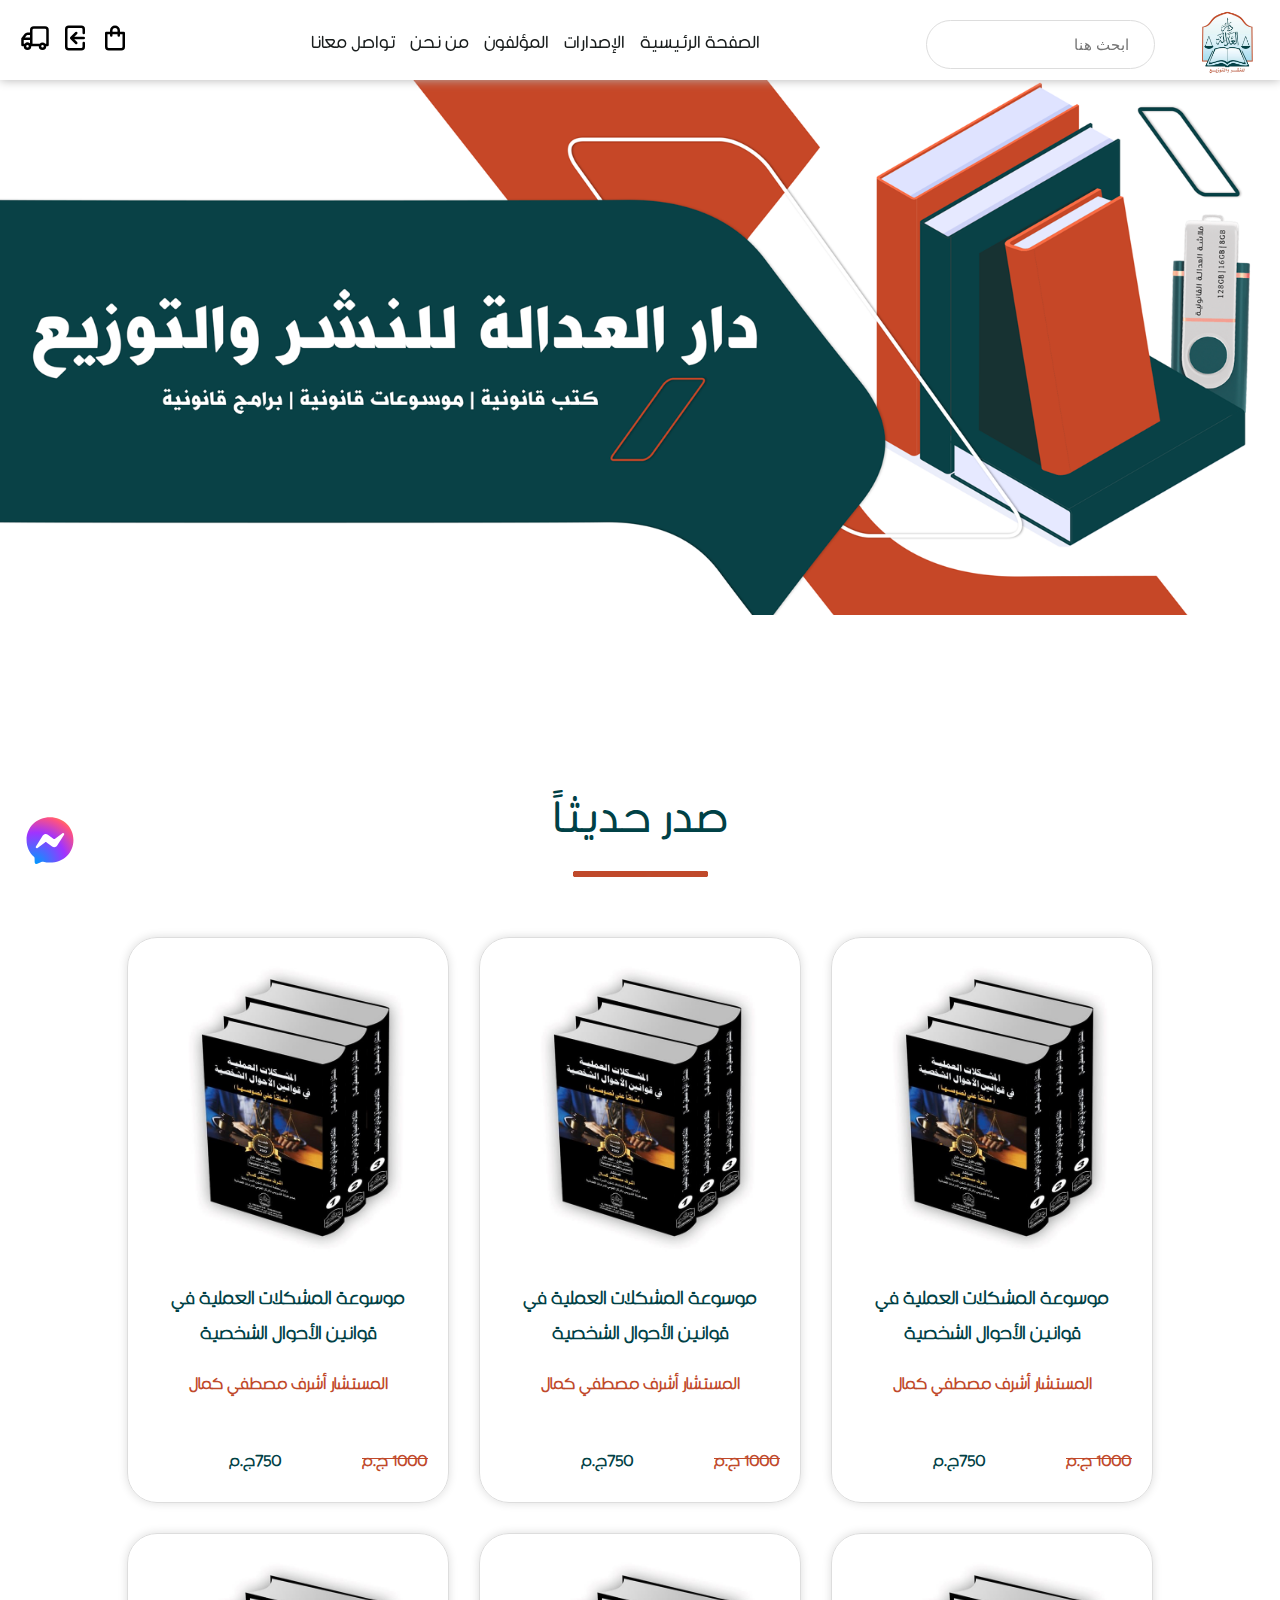
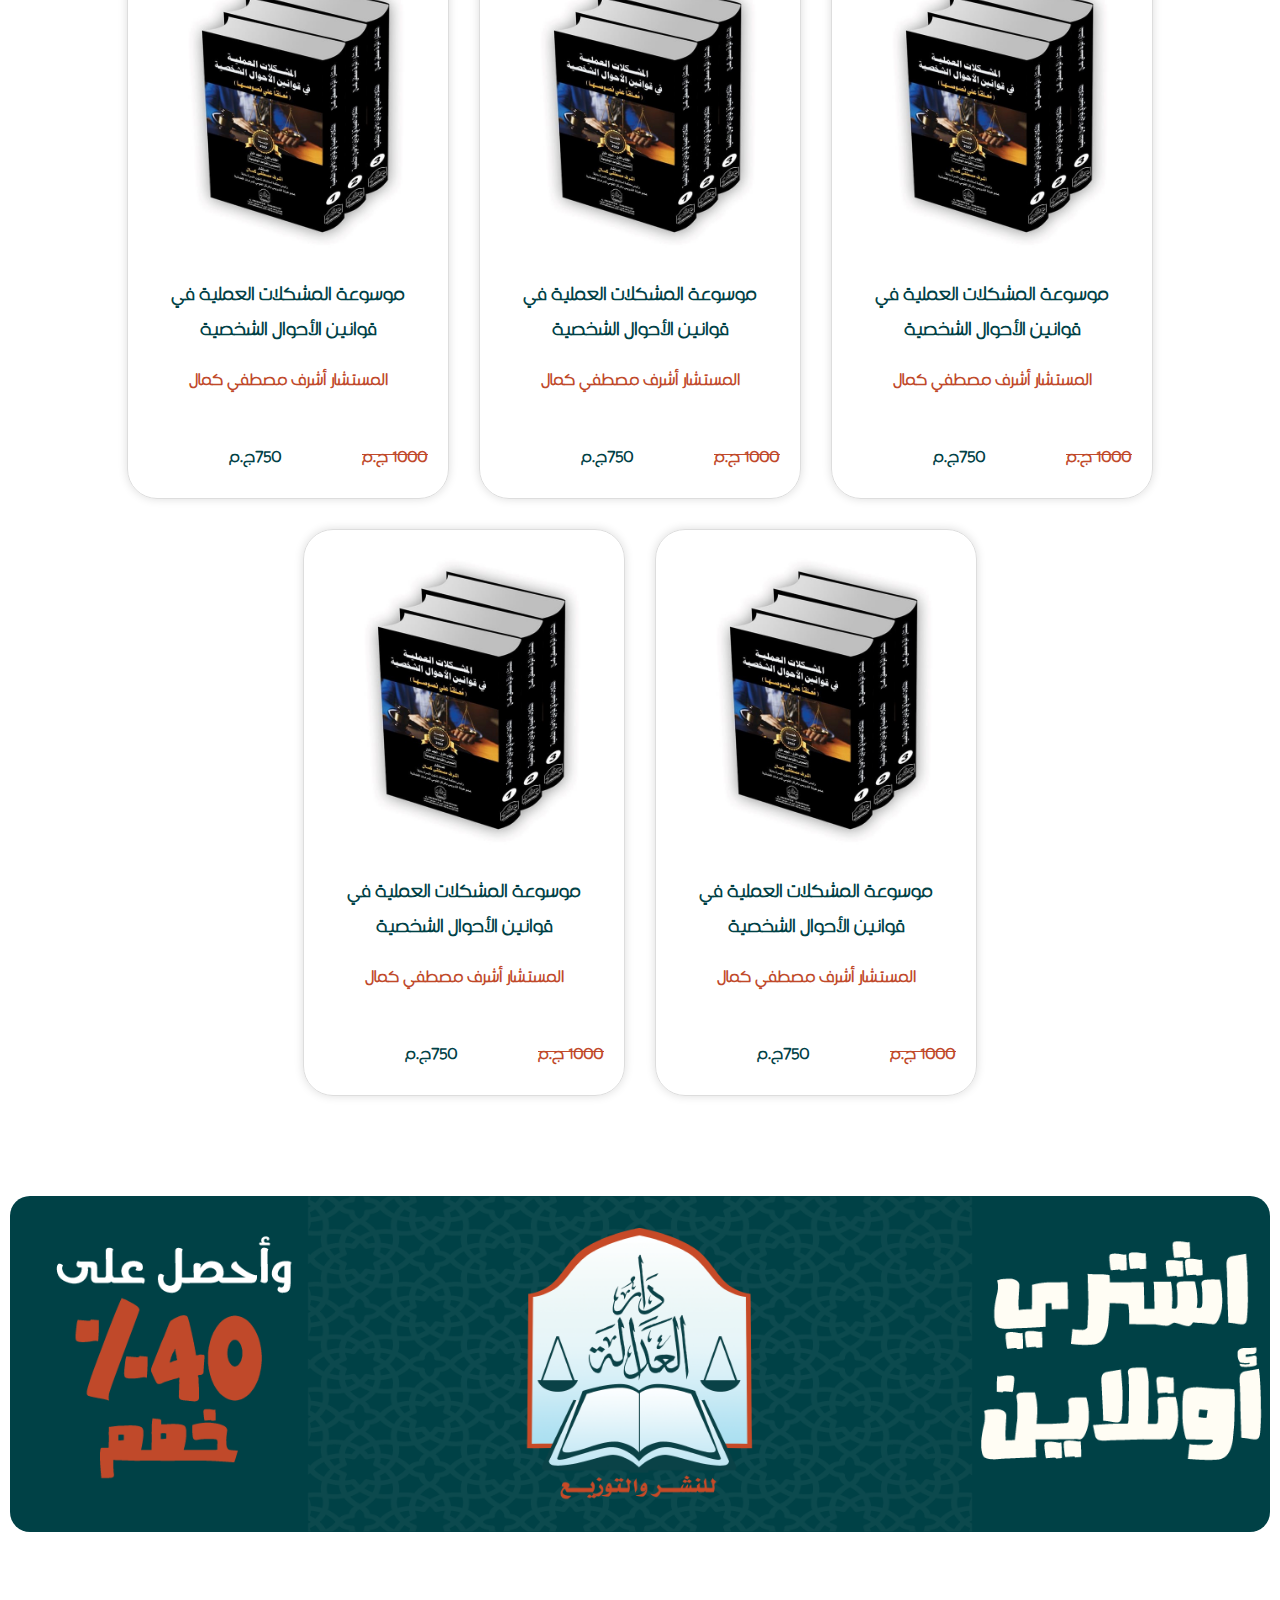
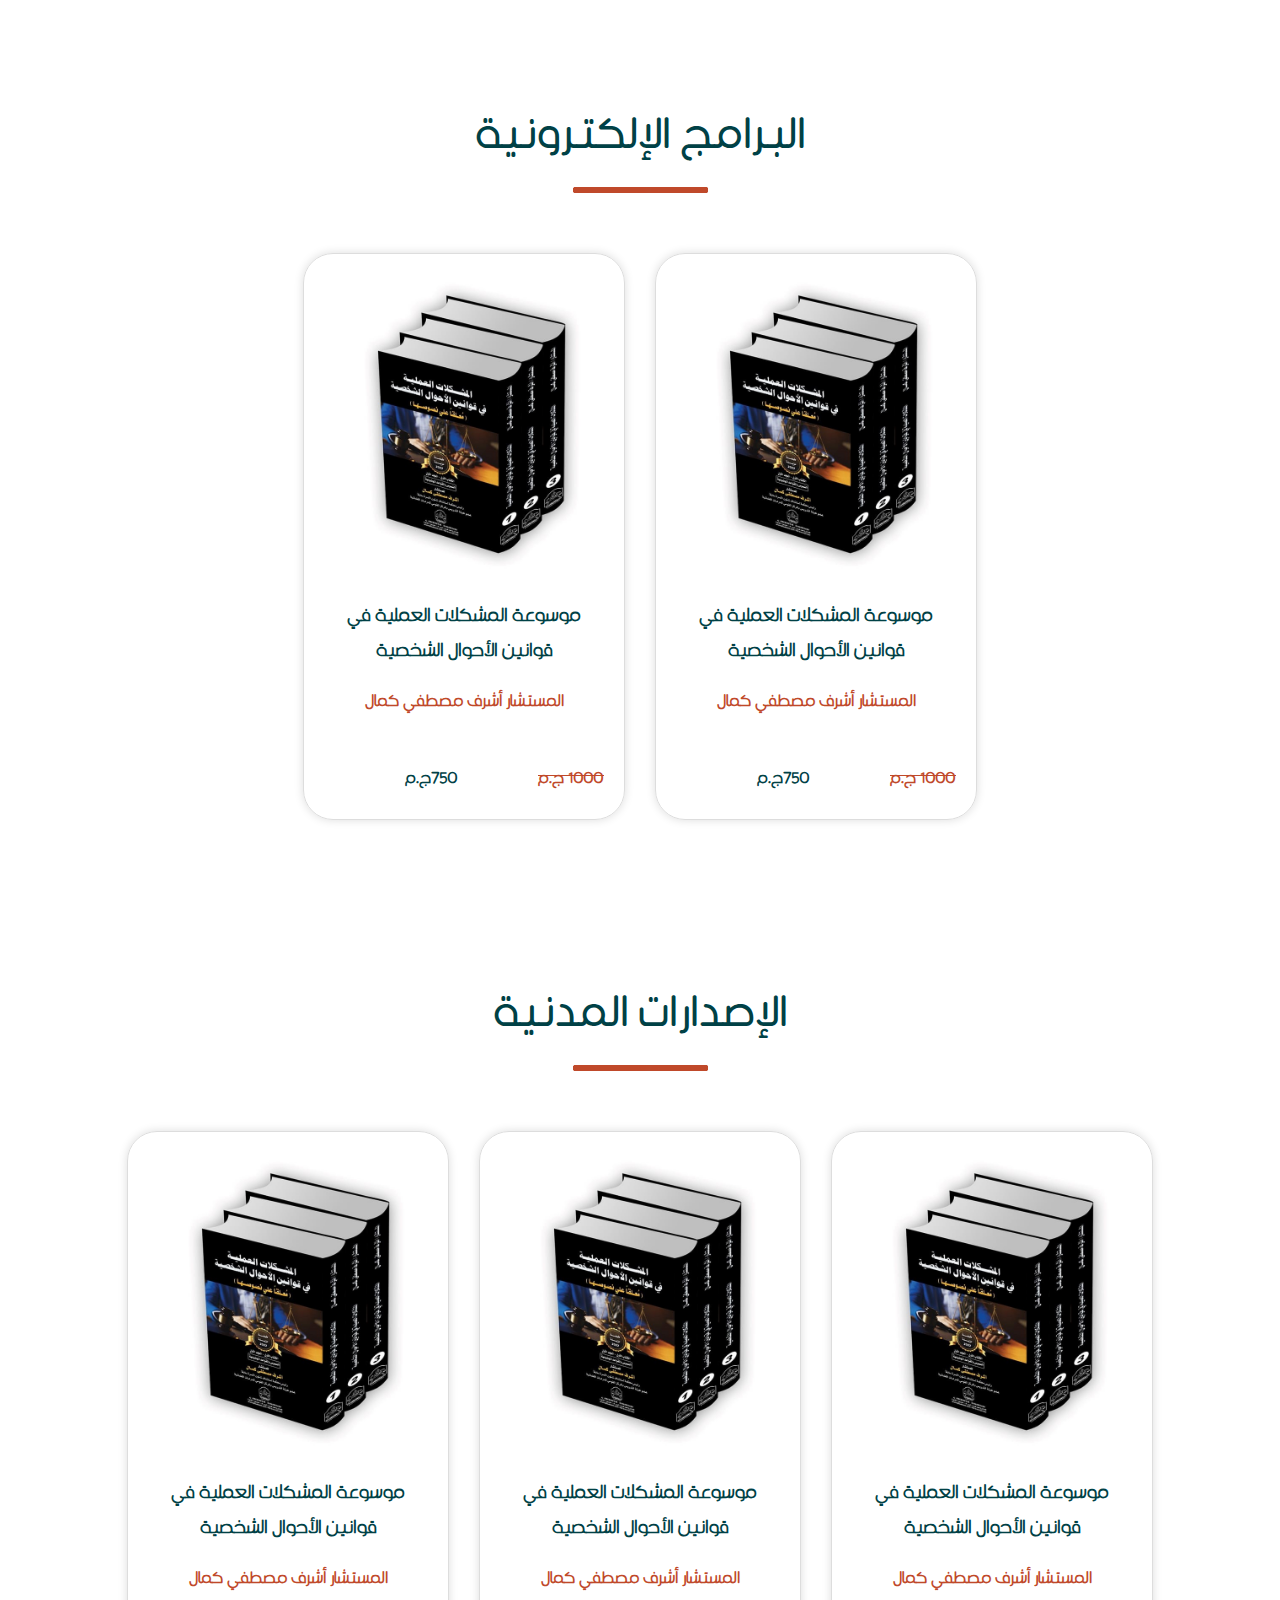
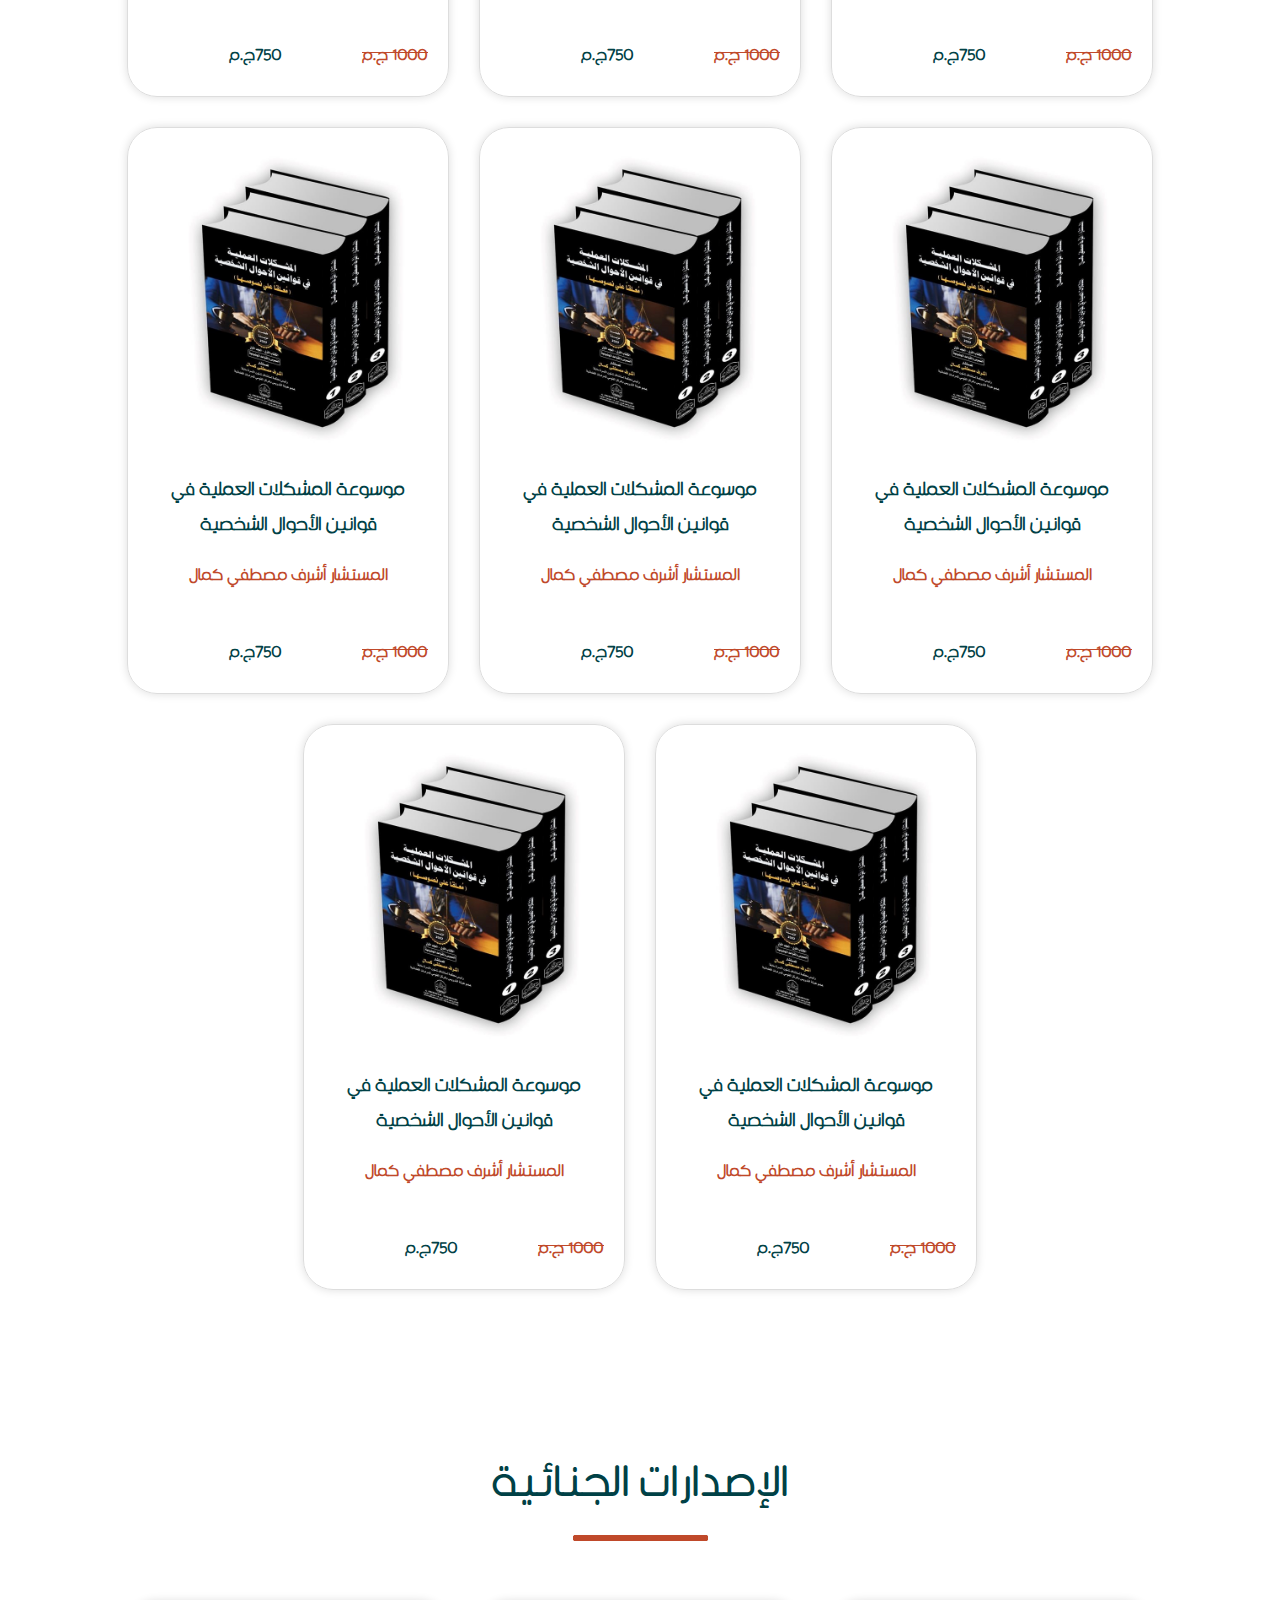
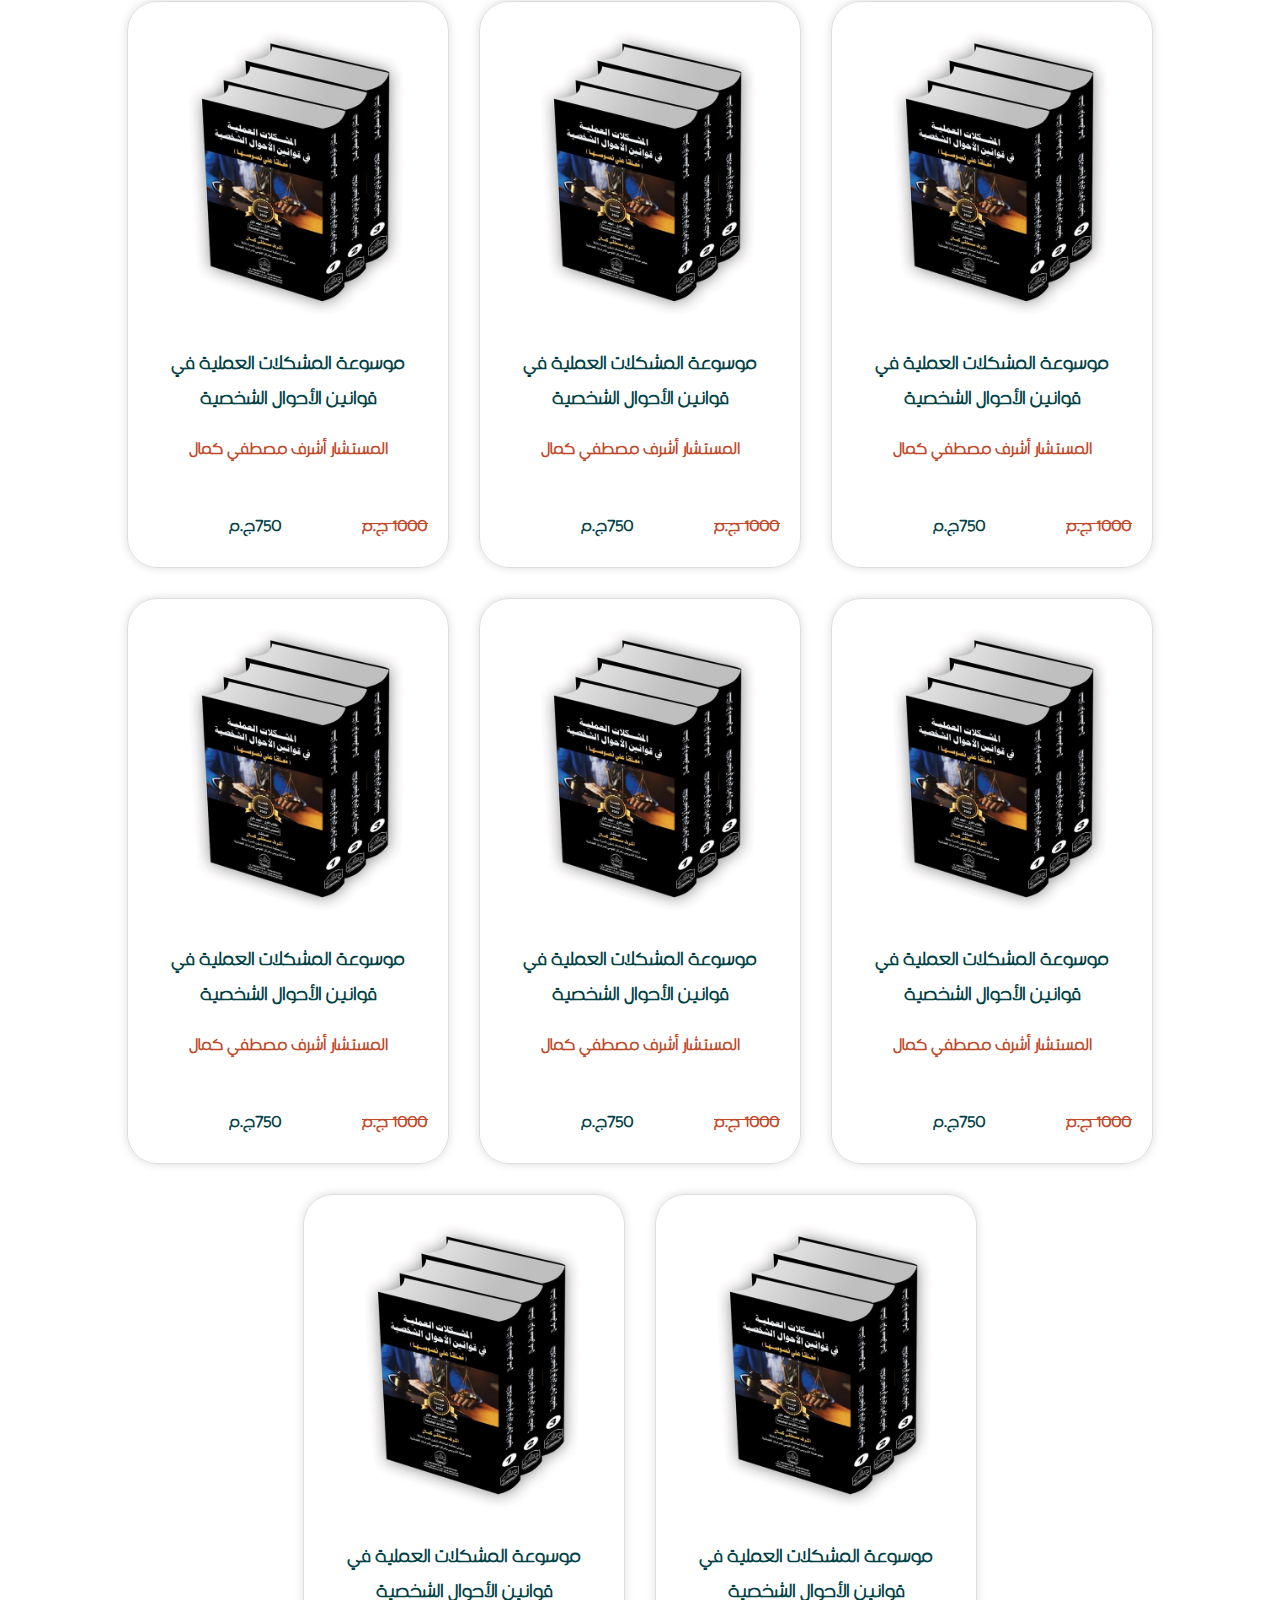
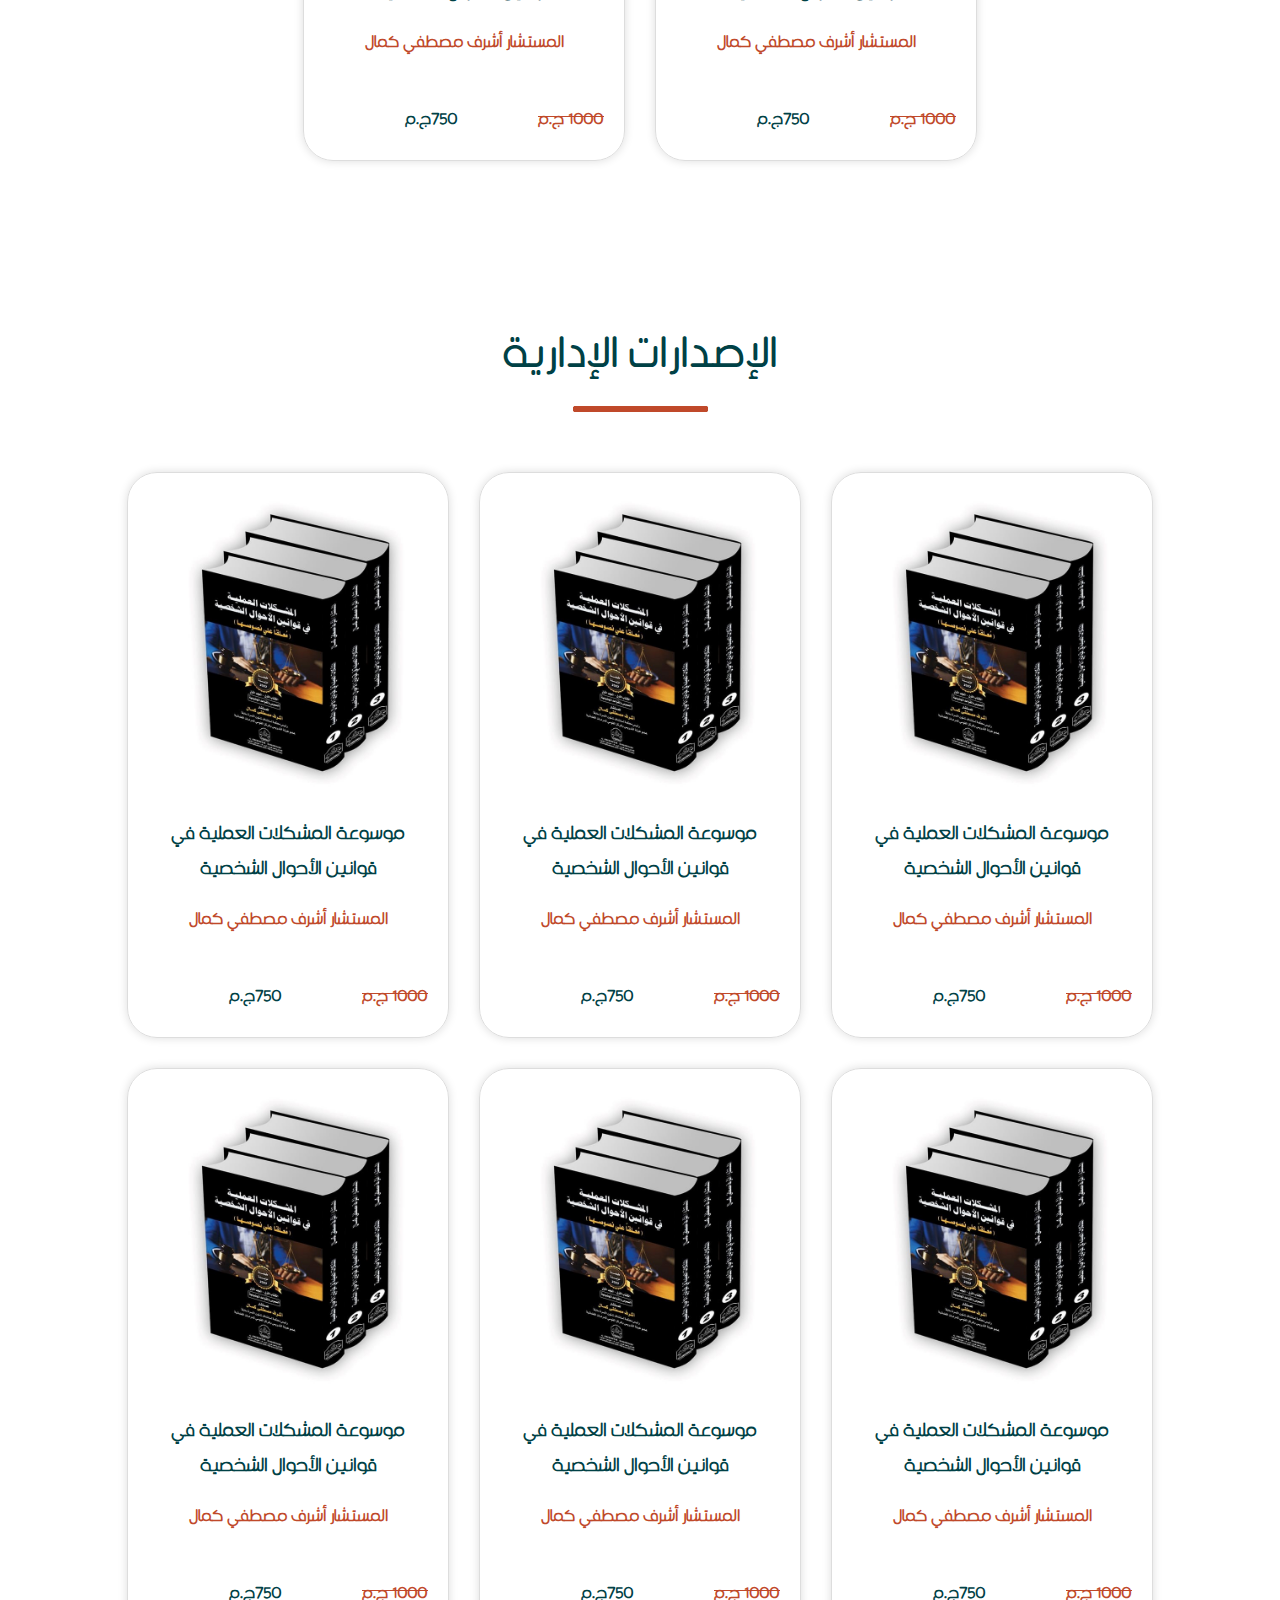
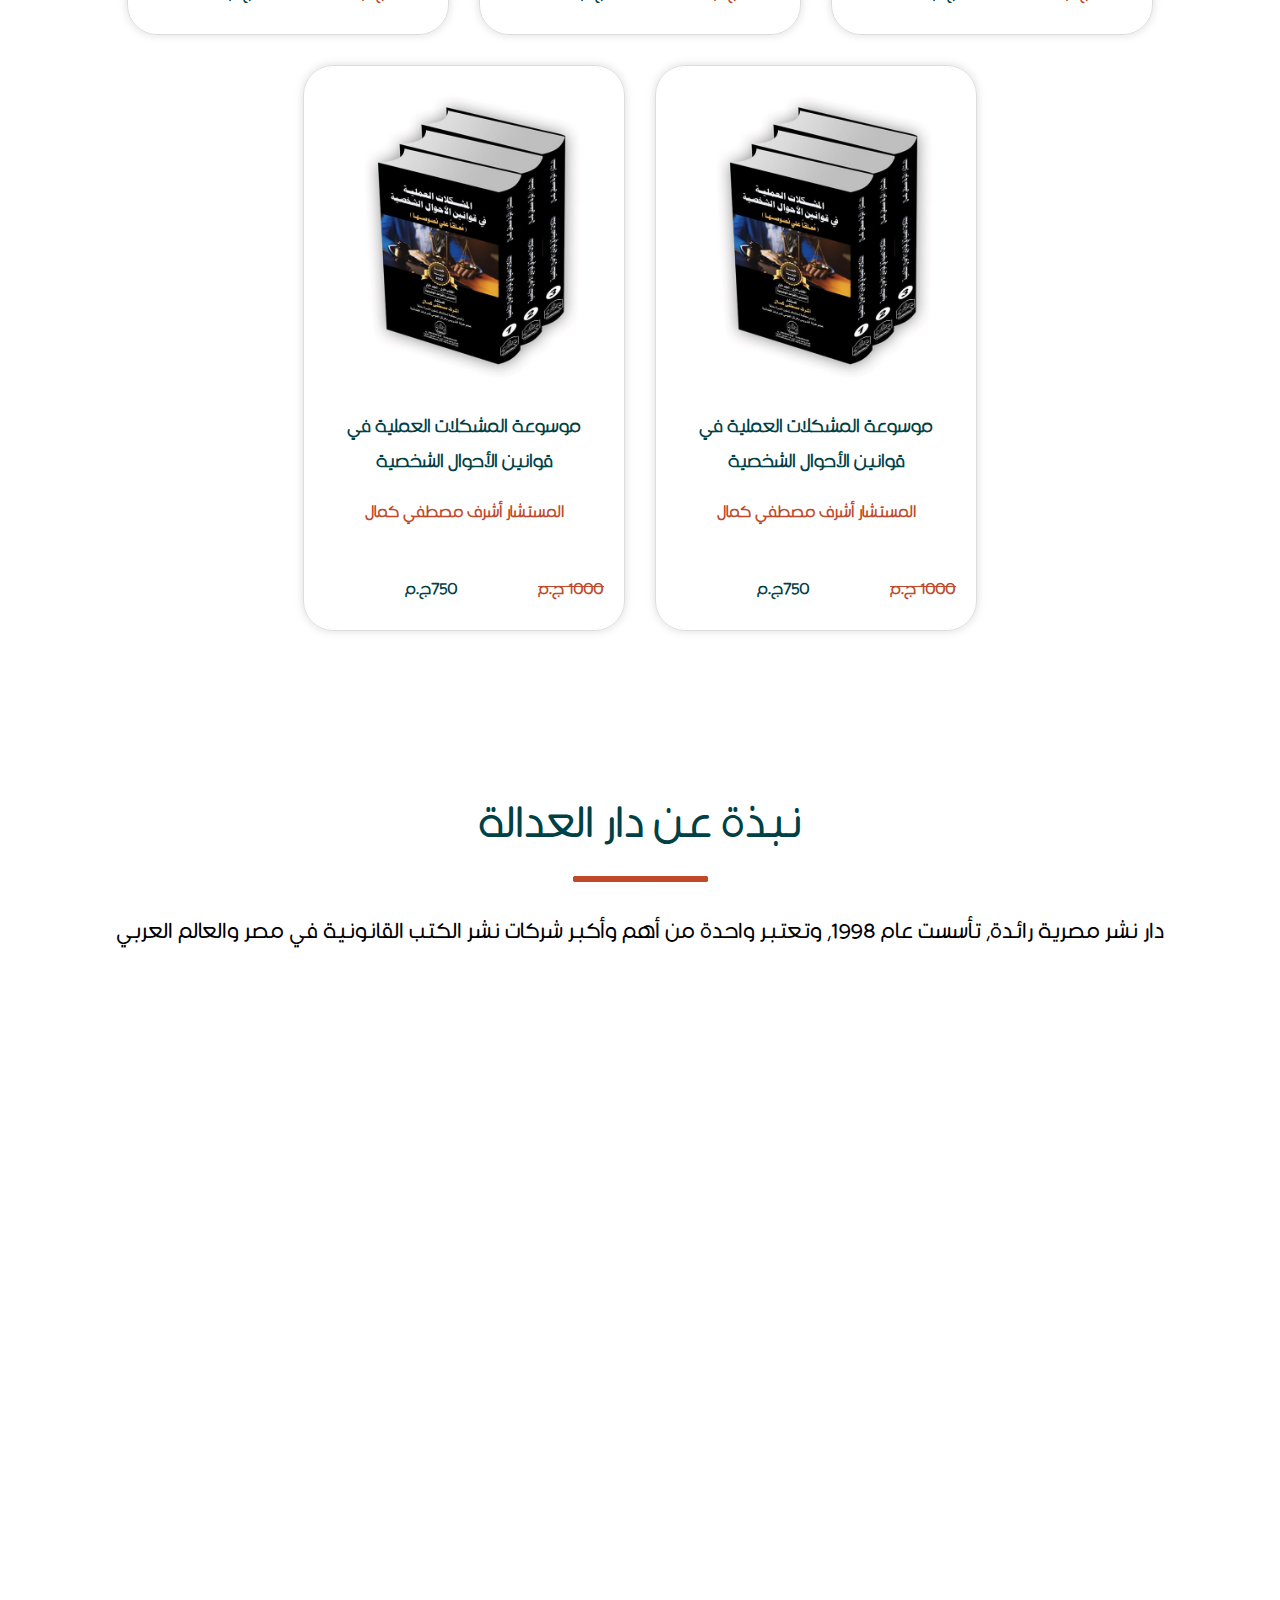
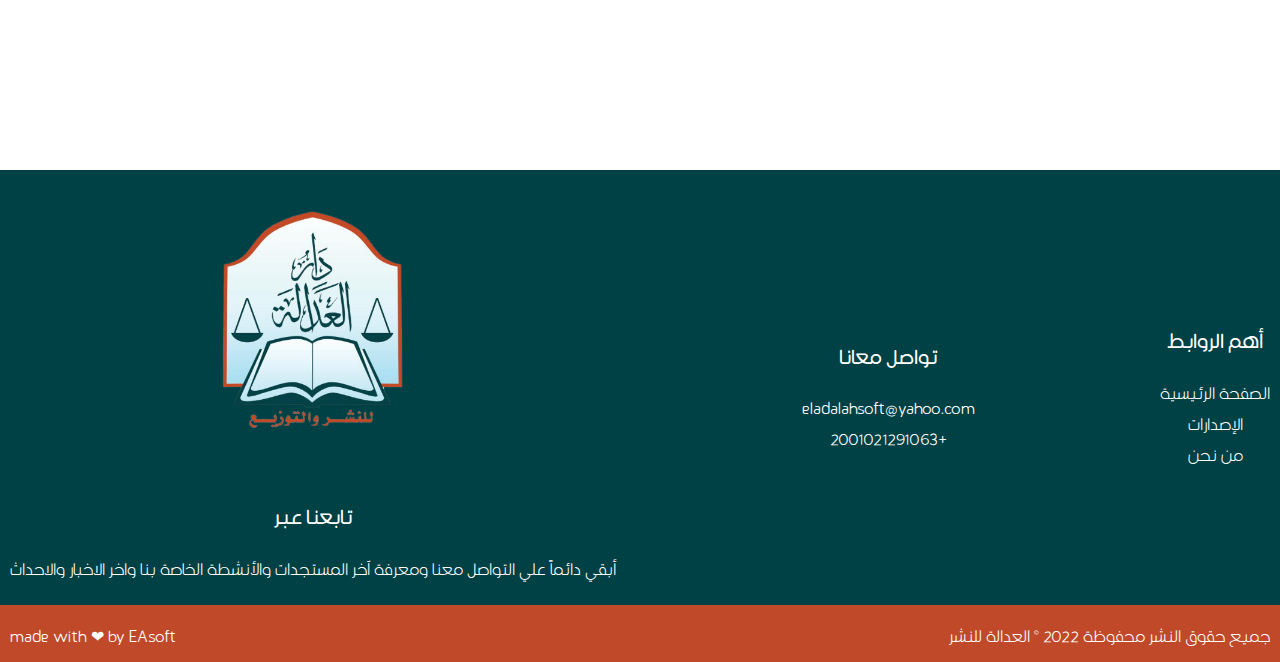
<file: index.html>
<!DOCTYPE html>
<html lang="en">

<head>
    <meta charset="UTF-8">
    <meta http-equiv="X-UA-Compatible" content="IE=edge">
    <meta name="viewport" content="width=device-width, initial-scale=1.0">
    <link rel="stylesheet" href="./css/styl.css">
    <link rel="stylesheet" href="https://unicons.iconscout.com/release/v4.0.0/css/line.css">
    <link href='https://unpkg.com/boxicons@2.1.4/css/boxicons.min.css' rel='stylesheet'>
    <title>دار العدالة للنشر والتوزيع</title>
</head>

<body>
    <span class='bx bxs-chevron-up up'></span>
    <a href="./contact.html"><img src="./images/fb-messenger-logo.svg" alt="" class="msg"></a>
    <div class="header" id="header">
        <div class="container">
            <div class="logo-div">
                <img src="./images/لوجو_العدالة-removebg.png" alt="logo">
                <div class="search-box">
                    <i class="uil uil-search"></i>
                    <input type="text" placeholder="ابحث هنا">
                </div>
            </div>
            <ul class="nav">
                <li><a href="./index.html">الصفحة الرئيسية</a></li>
                <li><a href="./category.html">الإصدارات</a></li>
                <li><a href="./Authors.html">المؤلفون</a></li>
                <li><a href="#">من نحن</a></li>
                <li><a href="./contact.html">تواصل معانا</a></li>
            </ul>
            <ul class="icons">
                <a href="./cart.html"><img src="./images/shopping-bag.svg" alt="cart"></a>
                <a href="./log_in.html" class="log"><img src="./images/login.svg" alt="log-in"></a>
                <a href="./track.html"><img src="./images/truck.svg" alt="track"></a>
                <img class="menu" src="./images/bars (1).svg" alt="menu">
            </ul>
        </div>
    </div>
    <div class="header-mob" id="header">
        <div class="container">
            <img class="menu" id="menubtn" src="./images/bars (1).svg" alt="menu">
            </a>
            <div class="logo-div">
                <img src="./images/لوجو_العدالة-removebg.png" alt="logo">
            </div>
            <ul class="icons">
                <a href="./cart.html"><img src="./images/shopping-bag.svg" alt="cart"></a>
            </ul>
            <ul class="side-nav" id="sidenav">
                <div class="search-box">
                    <i class="uil uil-search"></i>
                    <input type="text" placeholder="ابحث هنا">
                </div>
                <hr>
                <li><a href="./index.html">الصفحة الرئيسية</a></li>
                <hr>
                <li><a href="./category.html">الإصدارات</a></li>
                <hr>
                <li><a href="./Authors.html">المؤلفون</a></li>
                <hr>
                <li><a href="#">من نحن</a></li>
                <hr>
                <li><a href="./track.html">تتبع الطلب</a></li>
                <hr>
                <li><a href="./contact.html">تواصل معانا</a></li>
                <hr>
                <li><a href="./log_in.html">تسجيل الدخول</a></li>
                <hr>
                <ul class="social-icon">
                    <a href="#"><i class="uil uil-facebook-f"></i></a>
                    <a href="#"><i class="uil uil-whatsapp"></i></a>
                </ul>
            </ul>
        </div>
    </div>
    <div class="home" id="home">
        <img src="./images/572_corporate_facebook_banner_template.png" alt="">
    </div>
    <div class="best-silling">
        <div class="container">
            <div class="text">
                <h2>صدر حديثاً</h2>
                <img src="./images/Rectangle 13955.png" alt="Rectangle">
            </div>
            <div class="proudect">
                <div class="box">
                    <a href="./pro-page.html">
                        <div class="img">
                            <img src="./images/292090461_5355137504595156_1073386536187619217_n.jpg" alt="">
                        </div>
                        <div class="book-info">
                            <p class="title">موسوعة المشكلات العملية في قوانين الأحوال الشخصية</p>
                            <span class="moaalef-name">المستشار أشرف مصطفي كمال</span>
                        </div>
                    </a>
                    <div class="bottom">
                        <p class="old-price">1000 <span>ج.م</span></p>
                        <p class="price">750<span>ج.م</span></p>
                        <a href="#"><i class="uil uil-shopping-cart-alt"></i></a>
                    </div>
                </div>

                <div class="box">
                    <a href="#">
                        <div class="img">
                            <img src="./images/292090461_5355137504595156_1073386536187619217_n.jpg" alt="">
                        </div>
                        <div class="book-info">
                            <p class="title">موسوعة المشكلات العملية في قوانين الأحوال الشخصية</p>
                            <span class="moaalef-name">المستشار أشرف مصطفي كمال</span>
                        </div>
                    </a>
                    <div class="bottom">
                        <p class="old-price">1000 <span>ج.م</span></p>
                        <p class="price">750<span>ج.م</span></p>
                        <a href="#"><i class="uil uil-shopping-cart-alt"></i></a>
                    </div>
                </div>
                <div class="box">
                    <a href="#">
                        <div class="img">
                            <img src="./images/292090461_5355137504595156_1073386536187619217_n.jpg" alt="">
                        </div>
                        <div class="book-info">
                            <p class="title">موسوعة المشكلات العملية في قوانين الأحوال الشخصية</p>
                            <span class="moaalef-name">المستشار أشرف مصطفي كمال</span>
                        </div>
                    </a>
                    <div class="bottom">
                        <p class="old-price">1000 <span>ج.م</span></p>
                        <p class="price">750<span>ج.م</span></p>
                        <a href="#"><i class="uil uil-shopping-cart-alt"></i></a>
                    </div>
                </div>
                <div class="box">
                    <a href="#">
                        <div class="img">
                            <img src="./images/292090461_5355137504595156_1073386536187619217_n.jpg" alt="">
                        </div>
                        <div class="book-info">
                            <p class="title">موسوعة المشكلات العملية في قوانين الأحوال الشخصية</p>
                            <span class="moaalef-name">المستشار أشرف مصطفي كمال</span>
                        </div>
                    </a>
                    <div class="bottom">
                        <p class="old-price">1000 <span>ج.م</span></p>
                        <p class="price">750<span>ج.م</span></p>
                        <a href="#"><i class="uil uil-shopping-cart-alt"></i></a>
                    </div>
                </div>
                <div class="box">
                    <a href="#">
                        <div class="img">
                            <img src="./images/292090461_5355137504595156_1073386536187619217_n.jpg" alt="">
                        </div>
                        <div class="book-info">
                            <p class="title">موسوعة المشكلات العملية في قوانين الأحوال الشخصية</p>
                            <span class="moaalef-name">المستشار أشرف مصطفي كمال</span>
                        </div>
                    </a>
                    <div class="bottom">
                        <p class="old-price">1000 <span>ج.م</span></p>
                        <p class="price">750<span>ج.م</span></p>
                        <a href="#"><i class="uil uil-shopping-cart-alt"></i></a>
                    </div>
                </div>
                <div class="box">
                    <a href="#">
                        <div class="img">
                            <img src="./images/292090461_5355137504595156_1073386536187619217_n.jpg" alt="">
                        </div>
                        <div class="book-info">
                            <p class="title">موسوعة المشكلات العملية في قوانين الأحوال الشخصية</p>
                            <span class="moaalef-name">المستشار أشرف مصطفي كمال</span>
                        </div>
                    </a>
                    <div class="bottom">
                        <p class="old-price">1000 <span>ج.م</span></p>
                        <p class="price">750<span>ج.م</span></p>
                        <a href="#"><i class="uil uil-shopping-cart-alt"></i></a>
                    </div>
                </div>
                <div class="box">
                    <a href="#">
                        <div class="img">
                            <img src="./images/292090461_5355137504595156_1073386536187619217_n.jpg" alt="">
                        </div>
                        <div class="book-info">
                            <p class="title">موسوعة المشكلات العملية في قوانين الأحوال الشخصية</p>
                            <span class="moaalef-name">المستشار أشرف مصطفي كمال</span>
                        </div>
                    </a>
                    <div class="bottom">
                        <p class="old-price">1000 <span>ج.م</span></p>
                        <p class="price">750<span>ج.م</span></p>
                        <a href="#"><i class="uil uil-shopping-cart-alt"></i></a>
                    </div>
                </div>
                <div class="box">
                    <a href="#">
                        <div class="img">
                            <img src="./images/292090461_5355137504595156_1073386536187619217_n.jpg" alt="">
                        </div>
                        <div class="book-info">
                            <p class="title">موسوعة المشكلات العملية في قوانين الأحوال الشخصية</p>
                            <span class="moaalef-name">المستشار أشرف مصطفي كمال</span>
                        </div>
                    </a>
                    <div class="bottom">
                        <p class="old-price">1000 <span>ج.م</span></p>
                        <p class="price">750<span>ج.م</span></p>
                        <a href="#"><i class="uil uil-shopping-cart-alt"></i></a>
                    </div>
                </div>
            </div>
        </div>
    </div>
    <div class="images">
        <div class="container"><img src="./images/Untitled-2.png" alt=""></div>
    </div>
    <div class="best-silling">
        <div class="container">
            <div class="text">
                <h2> البرامج الإلكترونية</h2>
                <img src="./images/Rectangle 13955.png" alt="Rectangle">
            </div>
            <div class="proudect">
                <div class="box">
                    <div class="img">
                        <img src="./images/292090461_5355137504595156_1073386536187619217_n.jpg" alt="">
                    </div>
                    <div class="book-info">
                        <p class="title">موسوعة المشكلات العملية في قوانين الأحوال الشخصية</p>
                        <span class="moaalef-name">المستشار أشرف مصطفي كمال</span>
                    </div>
                    <div class="bottom">
                        <p class="old-price">1000 <span>ج.م</span></p>
                        <p class="price">750<span>ج.م</span></p>
                        <a href="#"><i class="uil uil-shopping-cart-alt"></i></a>
                    </div>
                </div>
                <div class="box">
                    <div class="img">
                        <img src="./images/292090461_5355137504595156_1073386536187619217_n.jpg" alt="">
                    </div>
                    <div class="book-info">
                        <p class="title">موسوعة المشكلات العملية في قوانين الأحوال الشخصية</p>
                        <span class="moaalef-name">المستشار أشرف مصطفي كمال</span>
                    </div>
                    <div class="bottom">
                        <p class="old-price">1000 <span>ج.م</span></p>
                        <p class="price">750<span>ج.م</span></p>
                        <a href="#"><i class="uil uil-shopping-cart-alt"></i></a>
                    </div>
                </div>
            </div>
        </div>
    </div>
    <div class="mdny">
        <div class="container">
            <div class="text">
                <h2>الإصدارات المدنية</h2>
                <img src="./images/Rectangle 13955.png" alt="Rectangle">
            </div>
            <div class="proudect">
                <div class="box">
                    <div class="img">
                        <img src="./images/292090461_5355137504595156_1073386536187619217_n.jpg" alt="">
                    </div>
                    <div class="book-info">
                        <p class="title">موسوعة المشكلات العملية في قوانين الأحوال الشخصية</p>
                        <span class="moaalef-name">المستشار أشرف مصطفي كمال</span>
                    </div>
                    <div class="bottom">
                        <p class="old-price">1000 <span>ج.م</span></p>
                        <p class="price">750<span>ج.م</span></p>
                        <a href="#"><i class="uil uil-shopping-cart-alt"></i></a>
                    </div>
                </div>
                <div class="box">
                    <div class="img">
                        <img src="./images/292090461_5355137504595156_1073386536187619217_n.jpg" alt="">
                    </div>
                    <div class="book-info">
                        <p class="title">موسوعة المشكلات العملية في قوانين الأحوال الشخصية</p>
                        <span class="moaalef-name">المستشار أشرف مصطفي كمال</span>
                    </div>
                    <div class="bottom">
                        <p class="old-price">1000 <span>ج.م</span></p>
                        <p class="price">750<span>ج.م</span></p>
                        <a href="#"><i class="uil uil-shopping-cart-alt"></i></a>
                    </div>
                </div>
                <div class="box">
                    <div class="img">
                        <img src="./images/292090461_5355137504595156_1073386536187619217_n.jpg" alt="">
                    </div>
                    <div class="book-info">
                        <p class="title">موسوعة المشكلات العملية في قوانين الأحوال الشخصية</p>
                        <span class="moaalef-name">المستشار أشرف مصطفي كمال</span>
                    </div>
                    <div class="bottom">
                        <p class="old-price">1000 <span>ج.م</span></p>
                        <p class="price">750<span>ج.م</span></p>
                        <a href="#"><i class="uil uil-shopping-cart-alt"></i></a>
                    </div>
                </div>
                <div class="box">
                    <div class="img">
                        <img src="./images/292090461_5355137504595156_1073386536187619217_n.jpg" alt="">
                    </div>
                    <div class="book-info">
                        <p class="title">موسوعة المشكلات العملية في قوانين الأحوال الشخصية</p>
                        <span class="moaalef-name">المستشار أشرف مصطفي كمال</span>
                    </div>
                    <div class="bottom">
                        <p class="old-price">1000 <span>ج.م</span></p>
                        <p class="price">750<span>ج.م</span></p>
                        <a href="#"><i class="uil uil-shopping-cart-alt"></i></a>
                    </div>
                </div>
                <div class="box">
                    <div class="img">
                        <img src="./images/292090461_5355137504595156_1073386536187619217_n.jpg" alt="">
                    </div>
                    <div class="book-info">
                        <p class="title">موسوعة المشكلات العملية في قوانين الأحوال الشخصية</p>
                        <span class="moaalef-name">المستشار أشرف مصطفي كمال</span>
                    </div>
                    <div class="bottom">
                        <p class="old-price">1000 <span>ج.م</span></p>
                        <p class="price">750<span>ج.م</span></p>
                        <a href="#"><i class="uil uil-shopping-cart-alt"></i></a>
                    </div>
                </div>
                <div class="box">
                    <div class="img">
                        <img src="./images/292090461_5355137504595156_1073386536187619217_n.jpg" alt="">
                    </div>
                    <div class="book-info">
                        <p class="title">موسوعة المشكلات العملية في قوانين الأحوال الشخصية</p>
                        <span class="moaalef-name">المستشار أشرف مصطفي كمال</span>
                    </div>
                    <div class="bottom">
                        <p class="old-price">1000 <span>ج.م</span></p>
                        <p class="price">750<span>ج.م</span></p>
                        <a href="#"><i class="uil uil-shopping-cart-alt"></i></a>
                    </div>
                </div>
                <div class="box">
                    <div class="img">
                        <img src="./images/292090461_5355137504595156_1073386536187619217_n.jpg" alt="">
                    </div>
                    <div class="book-info">
                        <p class="title">موسوعة المشكلات العملية في قوانين الأحوال الشخصية</p>
                        <span class="moaalef-name">المستشار أشرف مصطفي كمال</span>
                    </div>
                    <div class="bottom">
                        <p class="old-price">1000 <span>ج.م</span></p>
                        <p class="price">750<span>ج.م</span></p>
                        <a href="#"><i class="uil uil-shopping-cart-alt"></i></a>
                    </div>
                </div>
                <div class="box">
                    <div class="img">
                        <img src="./images/292090461_5355137504595156_1073386536187619217_n.jpg" alt="">
                    </div>
                    <div class="book-info">
                        <p class="title">موسوعة المشكلات العملية في قوانين الأحوال الشخصية</p>
                        <span class="moaalef-name">المستشار أشرف مصطفي كمال</span>
                    </div>
                    <div class="bottom">
                        <p class="old-price">1000 <span>ج.م</span></p>
                        <p class="price">750<span>ج.م</span></p>
                        <a href="#"><i class="uil uil-shopping-cart-alt"></i></a>
                    </div>
                </div>
            </div>
        </div>
    </div>
    <div class="gnaay">
        <div class="container">
            <div class="text">
                <h2>الإصدارات الجنائية</h2>
                <img src="./images/Rectangle 13955.png" alt="Rectangle">
            </div>
            <div class="proudect">
                <div class="box">
                    <div class="img">
                        <img src="./images/292090461_5355137504595156_1073386536187619217_n.jpg" alt="">
                    </div>
                    <div class="book-info">
                        <p class="title">موسوعة المشكلات العملية في قوانين الأحوال الشخصية</p>
                        <span class="moaalef-name">المستشار أشرف مصطفي كمال</span>
                    </div>
                    <div class="bottom">
                        <p class="old-price">1000 <span>ج.م</span></p>
                        <p class="price">750<span>ج.م</span></p>
                        <a href="#"><i class="uil uil-shopping-cart-alt"></i></a>
                    </div>
                </div>
                <div class="box">
                    <div class="img">
                        <img src="./images/292090461_5355137504595156_1073386536187619217_n.jpg" alt="">
                    </div>
                    <div class="book-info">
                        <p class="title">موسوعة المشكلات العملية في قوانين الأحوال الشخصية</p>
                        <span class="moaalef-name">المستشار أشرف مصطفي كمال</span>
                    </div>
                    <div class="bottom">
                        <p class="old-price">1000 <span>ج.م</span></p>
                        <p class="price">750<span>ج.م</span></p>
                        <a href="#"><i class="uil uil-shopping-cart-alt"></i></a>
                    </div>
                </div>
                <div class="box">
                    <div class="img">
                        <img src="./images/292090461_5355137504595156_1073386536187619217_n.jpg" alt="">
                    </div>
                    <div class="book-info">
                        <p class="title">موسوعة المشكلات العملية في قوانين الأحوال الشخصية</p>
                        <span class="moaalef-name">المستشار أشرف مصطفي كمال</span>
                    </div>
                    <div class="bottom">
                        <p class="old-price">1000 <span>ج.م</span></p>
                        <p class="price">750<span>ج.م</span></p>
                        <a href="#"><i class="uil uil-shopping-cart-alt"></i></a>
                    </div>
                </div>
                <div class="box">
                    <div class="img">
                        <img src="./images/292090461_5355137504595156_1073386536187619217_n.jpg" alt="">
                    </div>
                    <div class="book-info">
                        <p class="title">موسوعة المشكلات العملية في قوانين الأحوال الشخصية</p>
                        <span class="moaalef-name">المستشار أشرف مصطفي كمال</span>
                    </div>
                    <div class="bottom">
                        <p class="old-price">1000 <span>ج.م</span></p>
                        <p class="price">750<span>ج.م</span></p>
                        <a href="#"><i class="uil uil-shopping-cart-alt"></i></a>
                    </div>
                </div>
                <div class="box">
                    <div class="img">
                        <img src="./images/292090461_5355137504595156_1073386536187619217_n.jpg" alt="">
                    </div>
                    <div class="book-info">
                        <p class="title">موسوعة المشكلات العملية في قوانين الأحوال الشخصية</p>
                        <span class="moaalef-name">المستشار أشرف مصطفي كمال</span>
                    </div>
                    <div class="bottom">
                        <p class="old-price">1000 <span>ج.م</span></p>
                        <p class="price">750<span>ج.م</span></p>
                        <a href="#"><i class="uil uil-shopping-cart-alt"></i></a>
                    </div>
                </div>
                <div class="box">
                    <div class="img">
                        <img src="./images/292090461_5355137504595156_1073386536187619217_n.jpg" alt="">
                    </div>
                    <div class="book-info">
                        <p class="title">موسوعة المشكلات العملية في قوانين الأحوال الشخصية</p>
                        <span class="moaalef-name">المستشار أشرف مصطفي كمال</span>
                    </div>
                    <div class="bottom">
                        <p class="old-price">1000 <span>ج.م</span></p>
                        <p class="price">750<span>ج.م</span></p>
                        <a href="#"><i class="uil uil-shopping-cart-alt"></i></a>
                    </div>
                </div>
                <div class="box">
                    <div class="img">
                        <img src="./images/292090461_5355137504595156_1073386536187619217_n.jpg" alt="">
                    </div>
                    <div class="book-info">
                        <p class="title">موسوعة المشكلات العملية في قوانين الأحوال الشخصية</p>
                        <span class="moaalef-name">المستشار أشرف مصطفي كمال</span>
                    </div>
                    <div class="bottom">
                        <p class="old-price">1000 <span>ج.م</span></p>
                        <p class="price">750<span>ج.م</span></p>
                        <a href="#"><i class="uil uil-shopping-cart-alt"></i></a>
                    </div>
                </div>
                <div class="box">
                    <div class="img">
                        <img src="./images/292090461_5355137504595156_1073386536187619217_n.jpg" alt="">
                    </div>
                    <div class="book-info">
                        <p class="title">موسوعة المشكلات العملية في قوانين الأحوال الشخصية</p>
                        <span class="moaalef-name">المستشار أشرف مصطفي كمال</span>
                    </div>
                    <div class="bottom">
                        <p class="old-price">1000 <span>ج.م</span></p>
                        <p class="price">750<span>ج.م</span></p>
                        <a href="#"><i class="uil uil-shopping-cart-alt"></i></a>
                    </div>
                </div>
            </div>
        </div>
    </div>
    <div class="adary">
        <div class="container">
            <div class="text">
                <h2>الإصدارات الإدارية</h2>
                <img src="./images/Rectangle 13955.png" alt="Rectangle">
            </div>
            <div class="proudect">
                <div class="box">
                    <div class="img">
                        <img src="./images/292090461_5355137504595156_1073386536187619217_n.jpg" alt="">
                    </div>
                    <div class="book-info">
                        <p class="title">موسوعة المشكلات العملية في قوانين الأحوال الشخصية</p>
                        <span class="moaalef-name">المستشار أشرف مصطفي كمال</span>
                    </div>
                    <div class="bottom">
                        <p class="old-price">1000 <span>ج.م</span></p>
                        <p class="price">750<span>ج.م</span></p>
                        <a href="#"><i class="uil uil-shopping-cart-alt"></i></a>
                    </div>
                </div>
                <div class="box">
                    <div class="img">
                        <img src="./images/292090461_5355137504595156_1073386536187619217_n.jpg" alt="">
                    </div>
                    <div class="book-info">
                        <p class="title">موسوعة المشكلات العملية في قوانين الأحوال الشخصية</p>
                        <span class="moaalef-name">المستشار أشرف مصطفي كمال</span>
                    </div>
                    <div class="bottom">
                        <p class="old-price">1000 <span>ج.م</span></p>
                        <p class="price">750<span>ج.م</span></p>
                        <a href="#"><i class="uil uil-shopping-cart-alt"></i></a>
                    </div>
                </div>
                <div class="box">
                    <div class="img">
                        <img src="./images/292090461_5355137504595156_1073386536187619217_n.jpg" alt="">
                    </div>
                    <div class="book-info">
                        <p class="title">موسوعة المشكلات العملية في قوانين الأحوال الشخصية</p>
                        <span class="moaalef-name">المستشار أشرف مصطفي كمال</span>
                    </div>
                    <div class="bottom">
                        <p class="old-price">1000 <span>ج.م</span></p>
                        <p class="price">750<span>ج.م</span></p>
                        <a href="#"><i class="uil uil-shopping-cart-alt"></i></a>
                    </div>
                </div>
                <div class="box">
                    <div class="img">
                        <img src="./images/292090461_5355137504595156_1073386536187619217_n.jpg" alt="">
                    </div>
                    <div class="book-info">
                        <p class="title">موسوعة المشكلات العملية في قوانين الأحوال الشخصية</p>
                        <span class="moaalef-name">المستشار أشرف مصطفي كمال</span>
                    </div>
                    <div class="bottom">
                        <p class="old-price">1000 <span>ج.م</span></p>
                        <p class="price">750<span>ج.م</span></p>
                        <a href="#"><i class="uil uil-shopping-cart-alt"></i></a>
                    </div>
                </div>
                <div class="box">
                    <div class="img">
                        <img src="./images/292090461_5355137504595156_1073386536187619217_n.jpg" alt="">
                    </div>
                    <div class="book-info">
                        <p class="title">موسوعة المشكلات العملية في قوانين الأحوال الشخصية</p>
                        <span class="moaalef-name">المستشار أشرف مصطفي كمال</span>
                    </div>
                    <div class="bottom">
                        <p class="old-price">1000 <span>ج.م</span></p>
                        <p class="price">750<span>ج.م</span></p>
                        <a href="#"><i class="uil uil-shopping-cart-alt"></i></a>
                    </div>
                </div>
                <div class="box">
                    <div class="img">
                        <img src="./images/292090461_5355137504595156_1073386536187619217_n.jpg" alt="">
                    </div>
                    <div class="book-info">
                        <p class="title">موسوعة المشكلات العملية في قوانين الأحوال الشخصية</p>
                        <span class="moaalef-name">المستشار أشرف مصطفي كمال</span>
                    </div>
                    <div class="bottom">
                        <p class="old-price">1000 <span>ج.م</span></p>
                        <p class="price">750<span>ج.م</span></p>
                        <a href="#"><i class="uil uil-shopping-cart-alt"></i></a>
                    </div>
                </div>
                <div class="box">
                    <div class="img">
                        <img src="./images/292090461_5355137504595156_1073386536187619217_n.jpg" alt="">
                    </div>
                    <div class="book-info">
                        <p class="title">موسوعة المشكلات العملية في قوانين الأحوال الشخصية</p>
                        <span class="moaalef-name">المستشار أشرف مصطفي كمال</span>
                    </div>
                    <div class="bottom">
                        <p class="old-price">1000 <span>ج.م</span></p>
                        <p class="price">750<span>ج.م</span></p>
                        <a href="#"><i class="uil uil-shopping-cart-alt"></i></a>
                    </div>
                </div>
                <div class="box">
                    <div class="img">
                        <img src="./images/292090461_5355137504595156_1073386536187619217_n.jpg" alt="">
                    </div>
                    <div class="book-info">
                        <p class="title">موسوعة المشكلات العملية في قوانين الأحوال الشخصية</p>
                        <span class="moaalef-name">المستشار أشرف مصطفي كمال</span>
                    </div>
                    <div class="bottom">
                        <p class="old-price">1000 <span>ج.م</span></p>
                        <p class="price">750<span>ج.م</span></p>
                        <a href="#"><i class="uil uil-shopping-cart-alt"></i></a>
                    </div>
                </div>
            </div>
        </div>
    </div>
    <div class="about" id="about">
        <div class="container">
            <div class="text">
                <h2>نبذة عن دار العدالة</h2>
                <img src="./images/Rectangle 13955.png" alt="Rectangle">
            </div>
            <div class="about-text">
                <h3>
                    دار نشر مصرية رائدة، تأسست عام 1998، وتعتبر واحدة من أهم وأكبر شركات نشر الكتب القانونية في مصر
                    والعالم
                    العربي
                </h3>
            </div>
            <div class="mapouter">
                <div class="gmap_canvas"><iframe class="gmap_iframe" width="100%" frameborder="0" scrolling="no"
                        marginheight="0" marginwidth="0"
                        src="https://maps.google.com/maps?width=600&amp;height=600&amp;hl=en&amp;q=دار العدالة للنشر والتوزيع&amp;t=&amp;z=19&amp;ie=UTF8&amp;iwloc=B&amp;output=embed"></iframe><a
                        href="https://www.gachacute.com/">Gacha Cute</a></div>
                <style>
                    .mapouter {
                        position: relative;
                        width: 100%;
                        max-height: 500px;
                        text-align: center;
                        padding-top: 20px;
                    }

                    .gmap_canvas {
                        overflow: hidden;
                        background: none !important;
                        width: 100%;
                        height: 600px;
                    }

                    .gmap_iframe {
                        height: 600px !important;
                    }
                </style>
            </div>
        </div>
    </div>
    <footer>
        <div class="container">
            <div class="footer-flex">
                <div class="box">
                    <h3>أهم الروابط</h3>
                    <a href="./index.html">الصفحة الرئيسية</a>
                    <br>
                    <a href="./category.html">الإصدارات</a>
                    <br>
                    <a href="#">من نحن</a>
                </div>
                <div class="box">
                    <h3>تواصل معانا</h3>
                    <a href="#">eladalahsoft@yahoo.com</a>
                    <br>
                    <a href="#">+2001021291063</a>
                </div>
                <div class="box">
                    <img class="logo-footer" src="./images/لوجو_العدالة-removebg-preview.png" alt="">
                    <h3>تابعنا عبر</h3>
                    <p>أبقي دائماً علي التواصل معنا ومعرفة آخر المستجدات والأنشطة الخاصة بنا واخر الاخبار والاحداث</p>
                    <div class="social">
                        <a href="#"><i class="uil uil-whatsapp"></i></a>
                        <a href="#"><i class="uil uil-facebook-f"></i></a>
                        <a href="#"><i class="uil uil-instagram"></i></a>
                        <a href="#"><i class="uil uil-envelopes"></i></a>
                    </div>
                </div>
            </div>
        </div>
        <div class="hoqoq">
            <div class="container">
                <p>made with ❤ by EAsoft</p>
                <p>جميع حقوق النشر محفوظة 2022 © العدالة للنشر</p>
            </div>
        </div>
    </footer>
    <script src="./js/main.js"></script>
</body>

</html>
</file>
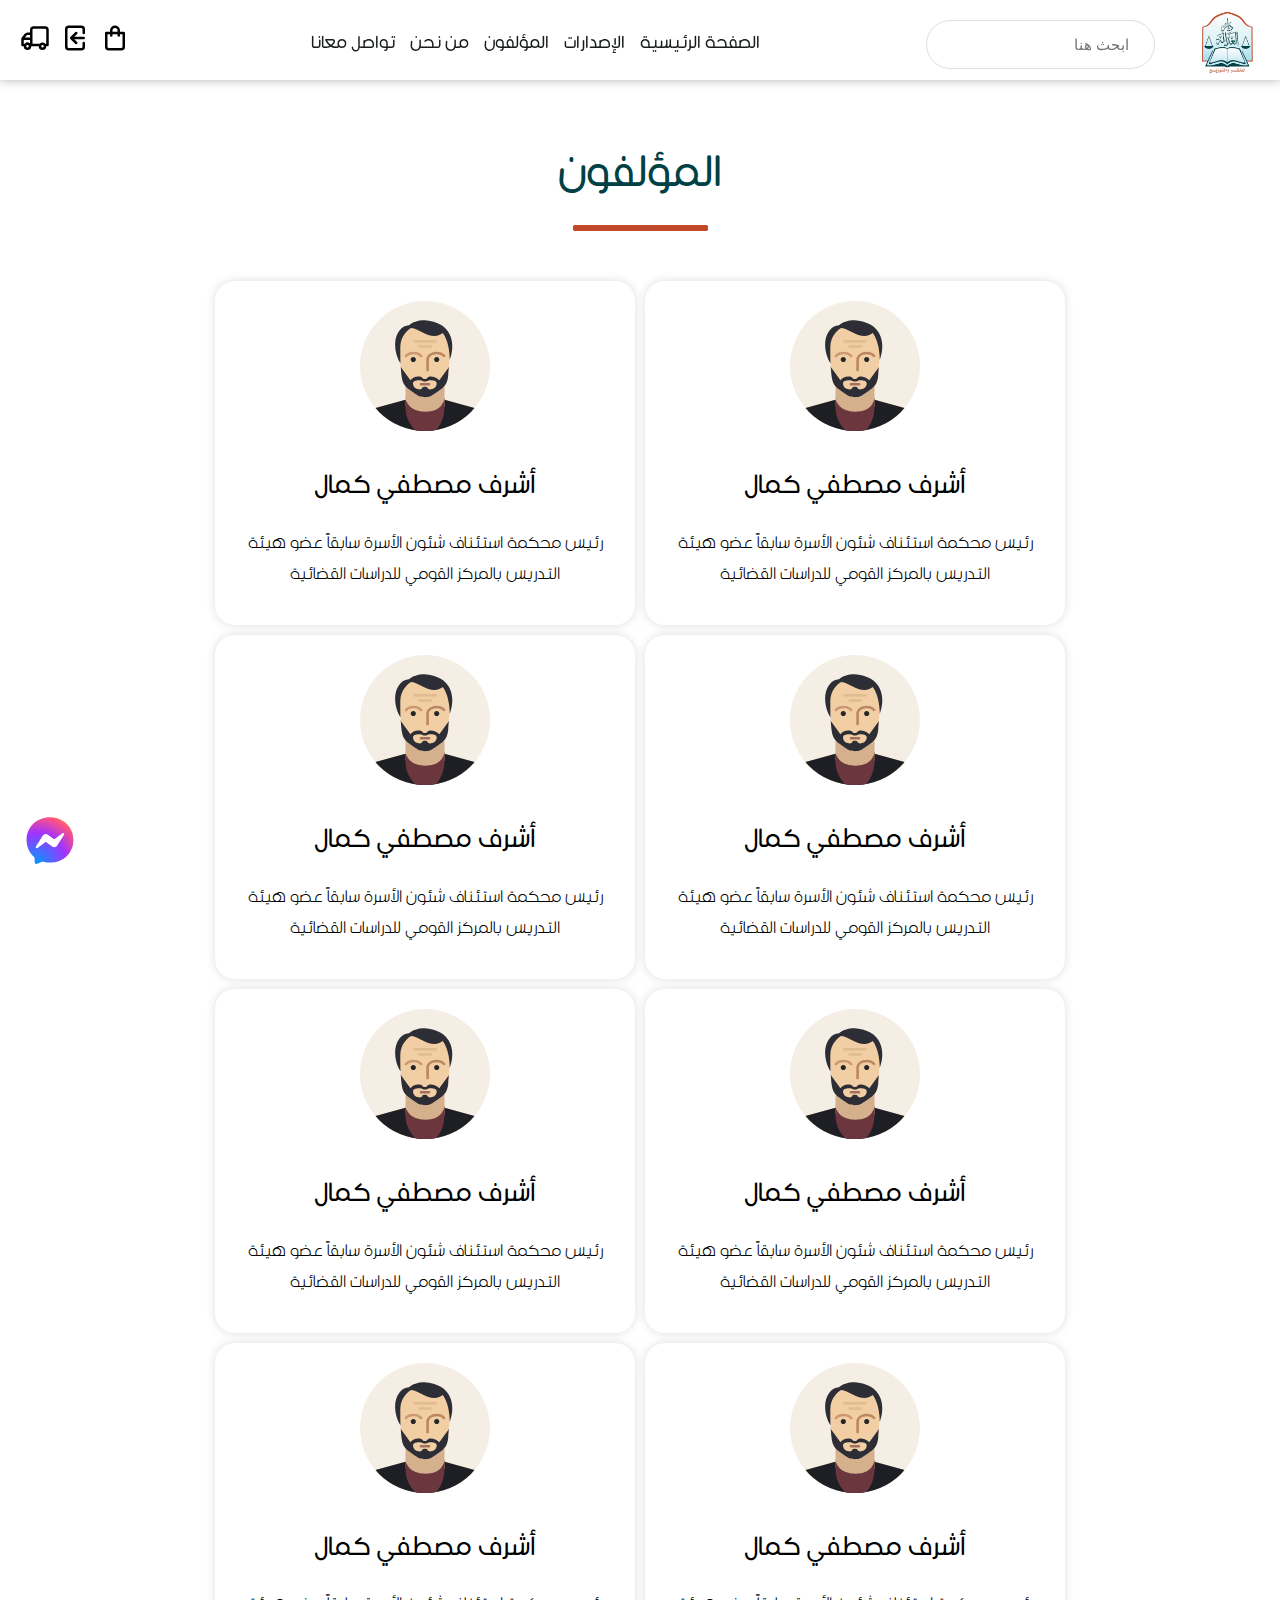
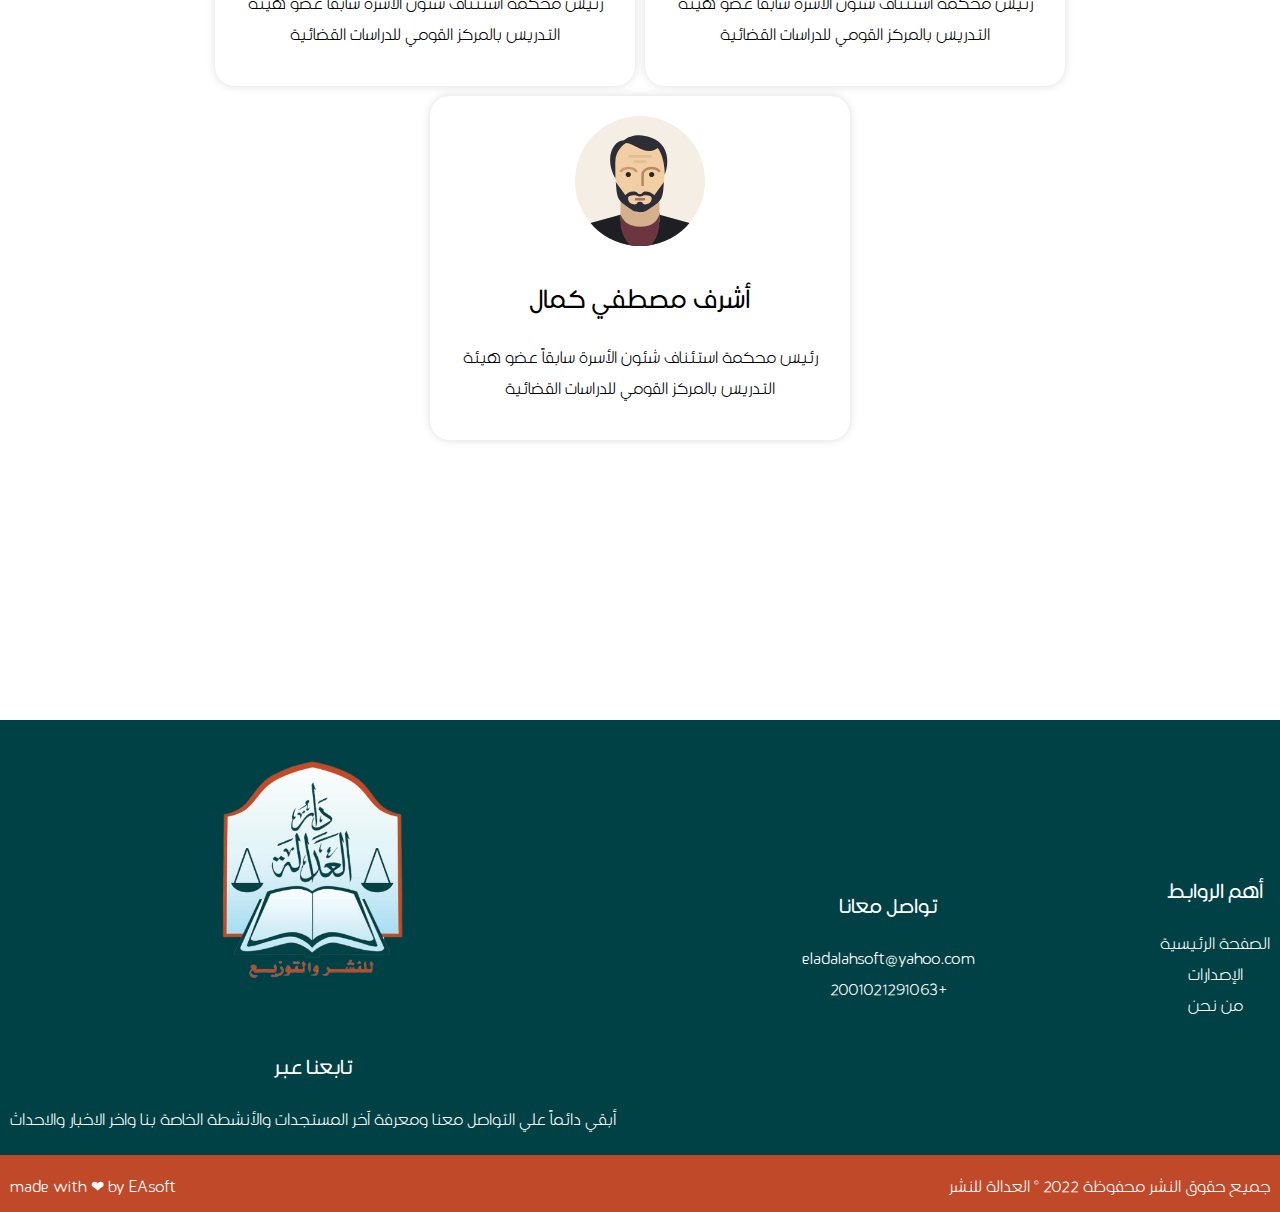
<file: Authors.html>
<!DOCTYPE html>
<html lang="en">

<head>
    <meta charset="UTF-8">
    <meta http-equiv="X-UA-Compatible" content="IE=edge">
    <meta name="viewport" content="width=device-width, initial-scale=1.0">
    <link rel="stylesheet" href="./css/styl.css">
    <link rel="stylesheet" href="https://unicons.iconscout.com/release/v4.0.0/css/line.css">
    <link href='https://unpkg.com/boxicons@2.1.4/css/boxicons.min.css' rel='stylesheet'>
    <title>دار العدالة للنشر والتوزيع</title>
</head>

<body>
    <span class='bx bxs-chevron-up up'></span>
    <a href="./contact.html"><img src="./images/fb-messenger-logo.svg" alt="" class="msg"></a>
    <div class="header" id="header">
        <div class="container">
            <div class="logo-div">
                <img src="./images/لوجو_العدالة-removebg.png" alt="logo">
                <div class="search-box">
                    <i class="uil uil-search"></i>
                    <input type="text" placeholder="ابحث هنا">
                </div>
            </div>
            <ul class="nav">
                <li><a href="./index.html">الصفحة الرئيسية</a></li>
                <li><a href="#">الإصدارات</a></li>
                <li><a href="#">المؤلفون</a></li>
                <li><a href="#">من نحن</a></li>
                <li><a href="./contact.html">تواصل معانا</a></li>
            </ul>
            <ul class="icons">
                <a href="#"><img src="./images/shopping-bag.svg" alt="cart"></a>
                <a href="./log_in.html" class="log"><img src="./images/login.svg" alt="log-in"></a>
                <a href="./track.html"><img src="./images/truck.svg" alt="track"></a>
                <img class="menu" src="./images/bars (1).svg" alt="menu">
            </ul>
        </div>
    </div>
    <div class="header-mob" id="header">
        <div class="container">
            <img class="menu" id="menubtn" src="./images/bars (1).svg" alt="menu">
            </a>
            <div class="logo-div">
                <img src="./images/لوجو_العدالة-removebg.png" alt="logo">
            </div>
            <ul class="icons">
                <a href="#"><img src="./images/shopping-bag.svg" alt="cart"></a>
            </ul>
            <ul class="side-nav" id="sidenav">
                <div class="search-box">
                    <i class="uil uil-search"></i>
                    <input type="text" placeholder="ابحث هنا">
                </div>
                <hr>
                <li><a href="./index.html">الصفحة الرئيسية</a></li>
                <hr>
                <li><a href="#">الإصدارات</a></li>
                <hr>
                <li><a href="#">المؤلفون</a></li>
                <hr>
                <li><a href="#">من نحن</a></li>
                <hr>
                <li><a href="./track.html">تتبع الطلب</a></li>
                <hr>
                <li><a href="./contact.html">تواصل معانا</a></li>
                <hr>
                <li><a href="./log_in.html">تسجيل الدخول</a></li>
                <hr>
                <ul class="social-icon">
                    <a href="#"><i class="uil uil-facebook-f"></i></a>
                    <a href="#"><i class="uil uil-whatsapp"></i></a>
                </ul>
            </ul>
        </div>
    </div>
    <div class="Authors">
        <div class="container">
            <div class="text">
                <h2>المؤلفون</h2>
                <img src="./images/Rectangle 13955.png" alt="Rectangle">
            </div>
            <div class="authors-box">
                <div class="box">
                    <img src="./images/default-avatar.svg" alt="">
                    <h2>أشرف مصطفي كمال</h2>
                    <p>رئيس محكمة استئناف شئون الأسرة سابقاً عضو هيئة التدريس بالمركز القومي للدراسات القضائية</p>
                </div>
                <div class="box">
                    <img src="./images/default-avatar.svg" alt="">
                    <h2>أشرف مصطفي كمال</h2>
                    <p>رئيس محكمة استئناف شئون الأسرة سابقاً عضو هيئة التدريس بالمركز القومي للدراسات القضائية</p>
                </div>
                <div class="box">
                    <img src="./images/default-avatar.svg" alt="">
                    <h2>أشرف مصطفي كمال</h2>
                    <p>رئيس محكمة استئناف شئون الأسرة سابقاً عضو هيئة التدريس بالمركز القومي للدراسات القضائية</p>
                </div>
                <div class="box">
                    <img src="./images/default-avatar.svg" alt="">
                    <h2>أشرف مصطفي كمال</h2>
                    <p>رئيس محكمة استئناف شئون الأسرة سابقاً عضو هيئة التدريس بالمركز القومي للدراسات القضائية</p>
                </div>
                <div class="box">
                    <img src="./images/default-avatar.svg" alt="">
                    <h2>أشرف مصطفي كمال</h2>
                    <p>رئيس محكمة استئناف شئون الأسرة سابقاً عضو هيئة التدريس بالمركز القومي للدراسات القضائية</p>
                </div>
                <div class="box">
                    <img src="./images/default-avatar.svg" alt="">
                    <h2>أشرف مصطفي كمال</h2>
                    <p>رئيس محكمة استئناف شئون الأسرة سابقاً عضو هيئة التدريس بالمركز القومي للدراسات القضائية</p>
                </div>
                <div class="box">
                    <img src="./images/default-avatar.svg" alt="">
                    <h2>أشرف مصطفي كمال</h2>
                    <p>رئيس محكمة استئناف شئون الأسرة سابقاً عضو هيئة التدريس بالمركز القومي للدراسات القضائية</p>
                </div>
                <div class="box">
                    <img src="./images/default-avatar.svg" alt="">
                    <h2>أشرف مصطفي كمال</h2>
                    <p>رئيس محكمة استئناف شئون الأسرة سابقاً عضو هيئة التدريس بالمركز القومي للدراسات القضائية</p>
                </div>
                <div class="box">
                    <img src="./images/default-avatar.svg" alt="">
                    <h2>أشرف مصطفي كمال</h2>
                    <p>رئيس محكمة استئناف شئون الأسرة سابقاً عضو هيئة التدريس بالمركز القومي للدراسات القضائية</p>
                </div>
            </div>
        </div>
    </div>
    <footer>
        <div class="container">
            <div class="footer-flex">
                <div class="box">
                    <h3>أهم الروابط</h3>
                    <a href="./index.html">الصفحة الرئيسية</a>
                    <br>
                    <a href="#">الإصدارات</a>
                    <br>
                    <a href="#">من نحن</a>
                </div>
                <div class="box">
                    <h3>تواصل معانا</h3>
                    <a href="#">eladalahsoft@yahoo.com</a>
                    <br>
                    <a href="#">+2001021291063</a>
                </div>
                <div class="box">
                    <img class="logo-footer" src="./images/لوجو_العدالة-removebg-preview.png" alt="">
                    <h3>تابعنا عبر</h3>
                    <p>أبقي دائماً علي التواصل معنا ومعرفة آخر المستجدات والأنشطة الخاصة بنا واخر الاخبار والاحداث</p>
                    <div class="social">
                        <a href="#"><i class="uil uil-whatsapp"></i></a>
                        <a href="#"><i class="uil uil-facebook-f"></i></a>
                        <a href="#"><i class="uil uil-instagram"></i></a>
                        <a href="#"><i class="uil uil-envelopes"></i></a>
                    </div>
                </div>
            </div>
        </div>
        <div class="hoqoq">
            <div class="container">
                <p>made with ❤ by EAsoft</p>
                <p>جميع حقوق النشر محفوظة 2022 © العدالة للنشر</p>
            </div>
        </div>
    </footer>
    <script src="./js/main.js"></script>
</body>

</html>
</file>
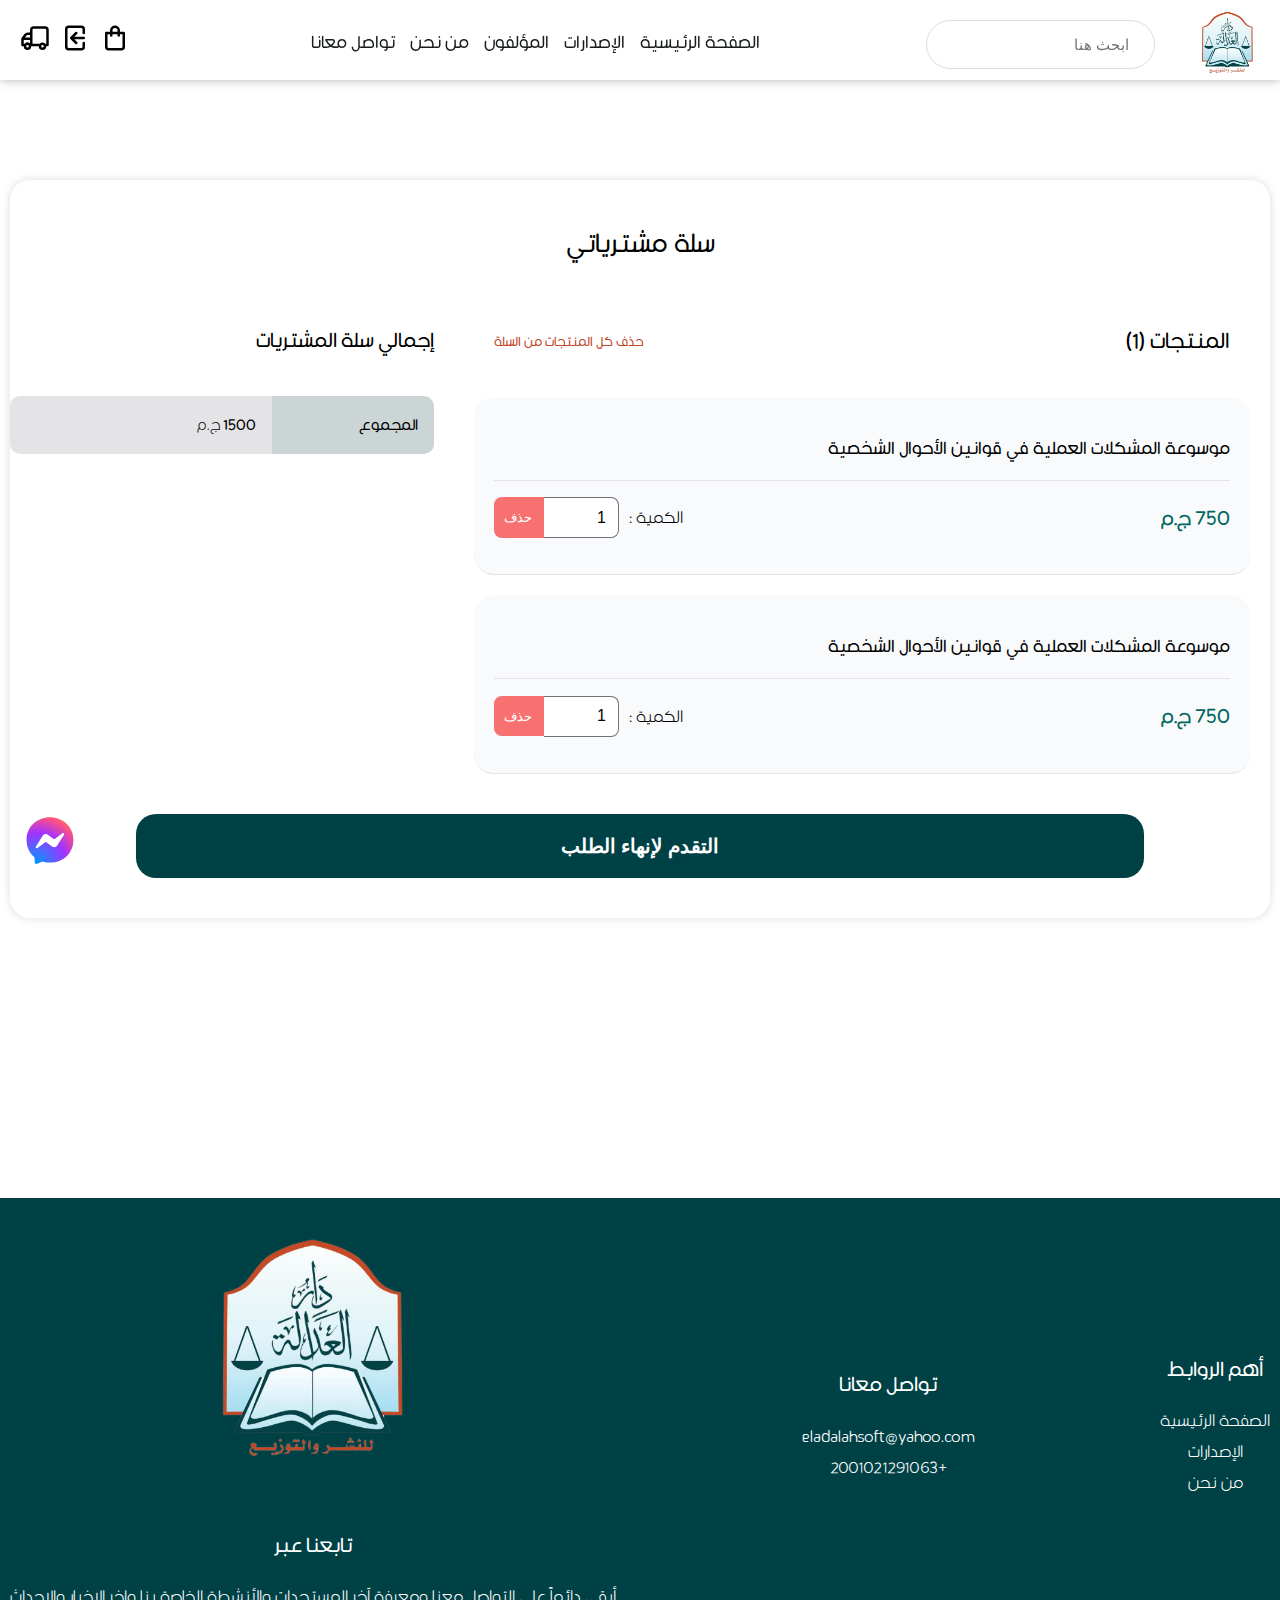
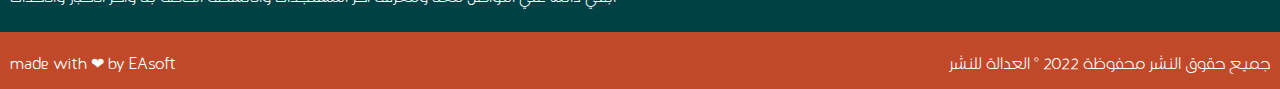
<file: cart.html>
<!DOCTYPE html>
<html lang="en">

<head>
    <meta charset="UTF-8">
    <meta http-equiv="X-UA-Compatible" content="IE=edge">
    <meta name="viewport" content="width=device-width, initial-scale=1.0">
    <link rel="stylesheet" href="./css/styl.css">
    <link rel="stylesheet" href="https://unicons.iconscout.com/release/v4.0.0/css/line.css">
    <link href='https://unpkg.com/boxicons@2.1.4/css/boxicons.min.css' rel='stylesheet'>
    <title>دار العدالة للنشر والتوزيع</title>
</head>

<body>
    <span class='bx bxs-chevron-up up'></span>
    <a href="./contact.html"><img src="./images/fb-messenger-logo.svg" alt="" class="msg"></a>
    <div class="header" id="header">
        <div class="container">
            <div class="logo-div">
                <img src="./images/لوجو_العدالة-removebg.png" alt="logo">
                <div class="search-box">
                    <i class="uil uil-search"></i>
                    <input type="text" placeholder="ابحث هنا">
                </div>
            </div>
            <ul class="nav">
                <li><a href="./index.html">الصفحة الرئيسية</a></li>
                <li><a href="#">الإصدارات</a></li>
                <li><a href="#">المؤلفون</a></li>
                <li><a href="#">من نحن</a></li>
                <li><a href="./contact.html">تواصل معانا</a></li>
            </ul>
            <ul class="icons">
                <a href="#"><img src="./images/shopping-bag.svg" alt="cart"></a>
                <a href="./log_in.html" class="log"><img src="./images/login.svg" alt="log-in"></a>
                <a href="./track.html"><img src="./images/truck.svg" alt="track"></a>
                <img class="menu" src="./images/bars (1).svg" alt="menu">
            </ul>
        </div>
    </div>
    <div class="header-mob" id="header">
        <div class="container">
            <img class="menu" id="menubtn" src="./images/bars (1).svg" alt="menu">
            </a>
            <div class="logo-div">
                <img src="./images/لوجو_العدالة-removebg.png" alt="logo">
            </div>
            <ul class="icons">
                <a href="#"><img src="./images/shopping-bag.svg" alt="cart"></a>
            </ul>
            <ul class="side-nav" id="sidenav">
                <div class="search-box">
                    <i class="uil uil-search"></i>
                    <input type="text" placeholder="ابحث هنا">
                </div>
                <hr>
                <li><a href="./index.html">الصفحة الرئيسية</a></li>
                <hr>
                <li><a href="#">الإصدارات</a></li>
                <hr>
                <li><a href="#">المؤلفون</a></li>
                <hr>
                <li><a href="#">من نحن</a></li>
                <hr>
                <li><a href="./track.html">تتبع الطلب</a></li>
                <hr>
                <li><a href="./contact.html">تواصل معانا</a></li>
                <hr>
                <li><a href="./log_in.html">تسجيل الدخول</a></li>
                <hr>
                <ul class="social-icon">
                    <a href="#"><i class="uil uil-facebook-f"></i></a>
                    <a href="#"><i class="uil uil-whatsapp"></i></a>
                </ul>
            </ul>
        </div>
    </div>
    <div class="main-cart">
        <div class="container">
            <div class="cart-box">
                <div class="cart-text">
                    <h2>سلة مشترياتي</h2>
                </div>
                <div class="cart-flex">
                    <div class="cart-right">
                        <div class="text-flex">
                            <h2>المنتجات <span>(1)</span></h2>
                            <a href="#">حذف كل المنتجات من السلة</a>
                        </div>
                        <div class="p-box">
                            <div class="p-box-t">
                                <h3 class="book-title">موسوعة المشكلات العملية في قوانين الأحوال الشخصية</h3>
                            </div>
                            <div class="p-box-b">
                                <h3 class="book-price">750 <span>ج.م</span></h3>
                                <div class="qty-flex">
                                    <p class="qty">الكمية :</p>
                                    <input type="number" value="1" min="1">
                                    <a href="#"><button>حذف</button></a>
                                </div>
                            </div>
                        </div>
                        <div class="p-box">
                            <div class="p-box-t">
                                <h3 class="book-title">موسوعة المشكلات العملية في قوانين الأحوال الشخصية</h3>
                            </div>
                            <div class="p-box-b">
                                <h3 class="book-price">750 <span>ج.م</span></h3>
                                <div class="qty-flex">
                                    <p class="qty">الكمية :</p>
                                    <input type="number" value="1" min="1">
                                    <a href="#"><button>حذف</button></a>
                                </div>
                            </div>
                        </div>
                    </div>
                    <div class="cart-left">
                        <div class="left-text">
                            <h3>إجمالي سلة المشتريات</h3>
                        </div>
                        <dl class="info">
                            <div class="dl-flex">
                                <dt class="dt-top">المجموع</dt>
                                <dd class="dd-top">1500 <span>ج.م</span></dd>
                            </div>
                        </dl>
                    </div>
                </div>
                <div class="cart-bottom">
                    <a href="./checkout.html"><button>التقدم لإنهاء الطلب</button></a>
                </div>
                <!-- <div class="empty-cart">
                    <h2>السلة فارغة !</h2>
                    <img src="./images/3371471.jpg" alt="">
                    <br>
                    <a href="./shop.html" class="empty"><button>تسوق الأن</button></a>
                </div> -->
            </div>
        </div>
    </div>
    <footer>
        <div class="container">
            <div class="footer-flex">
                <div class="box">
                    <h3>أهم الروابط</h3>
                    <a href="./index.html">الصفحة الرئيسية</a>
                    <br>
                    <a href="#">الإصدارات</a>
                    <br>
                    <a href="#">من نحن</a>
                </div>
                <div class="box">
                    <h3>تواصل معانا</h3>
                    <a href="#">eladalahsoft@yahoo.com</a>
                    <br>
                    <a href="#">+2001021291063</a>
                </div>
                <div class="box">
                    <img class="logo-footer" src="./images/لوجو_العدالة-removebg-preview.png" alt="">
                    <h3>تابعنا عبر</h3>
                    <p>أبقي دائماً علي التواصل معنا ومعرفة آخر المستجدات والأنشطة الخاصة بنا واخر الاخبار والاحداث</p>
                    <div class="social">
                        <a href="#"><i class="uil uil-whatsapp"></i></a>
                        <a href="#"><i class="uil uil-facebook-f"></i></a>
                        <a href="#"><i class="uil uil-instagram"></i></a>
                        <a href="#"><i class="uil uil-envelopes"></i></a>
                    </div>
                </div>
            </div>
        </div>
        <div class="hoqoq">
            <div class="container">
                <p>made with ❤ by EAsoft</p>
                <p>جميع حقوق النشر محفوظة 2022 © العدالة للنشر</p>
            </div>
        </div>
    </footer>
    <script src="./js/main.js"></script>
</body>

</html>
</file>
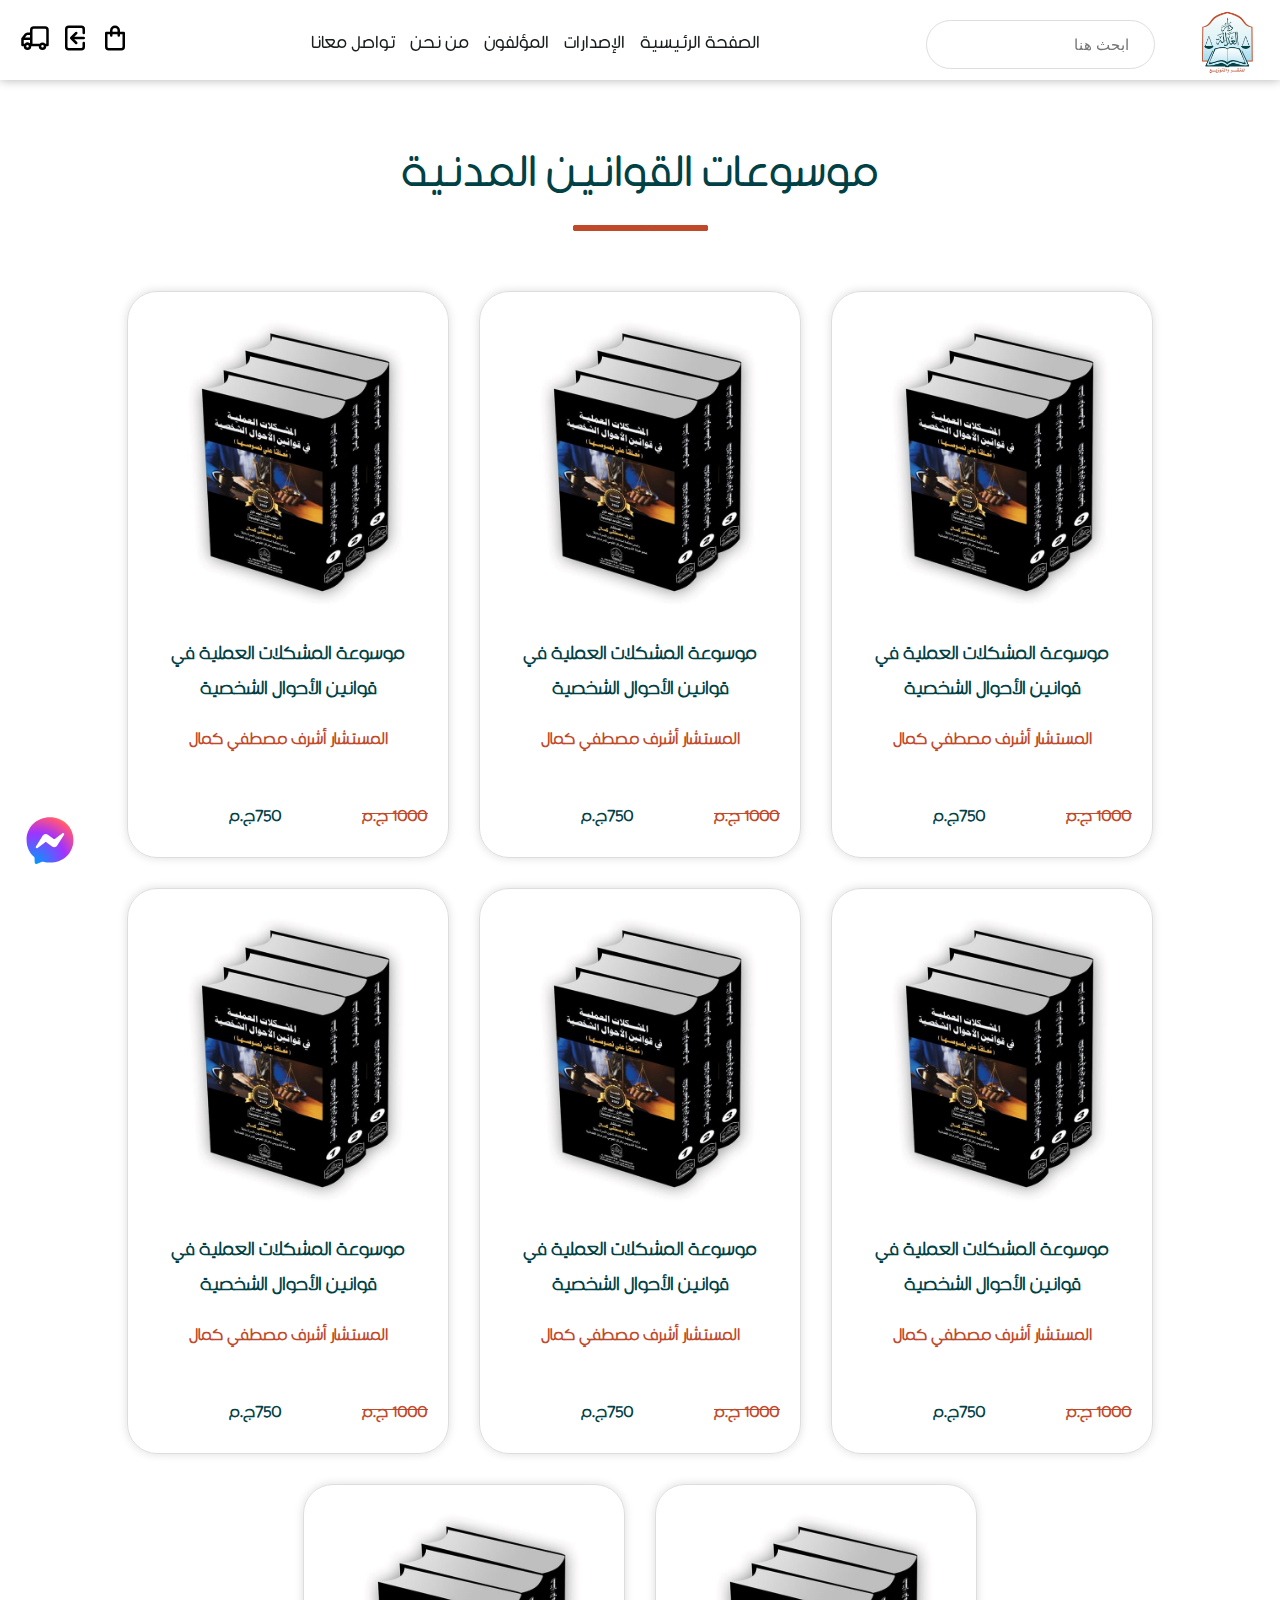
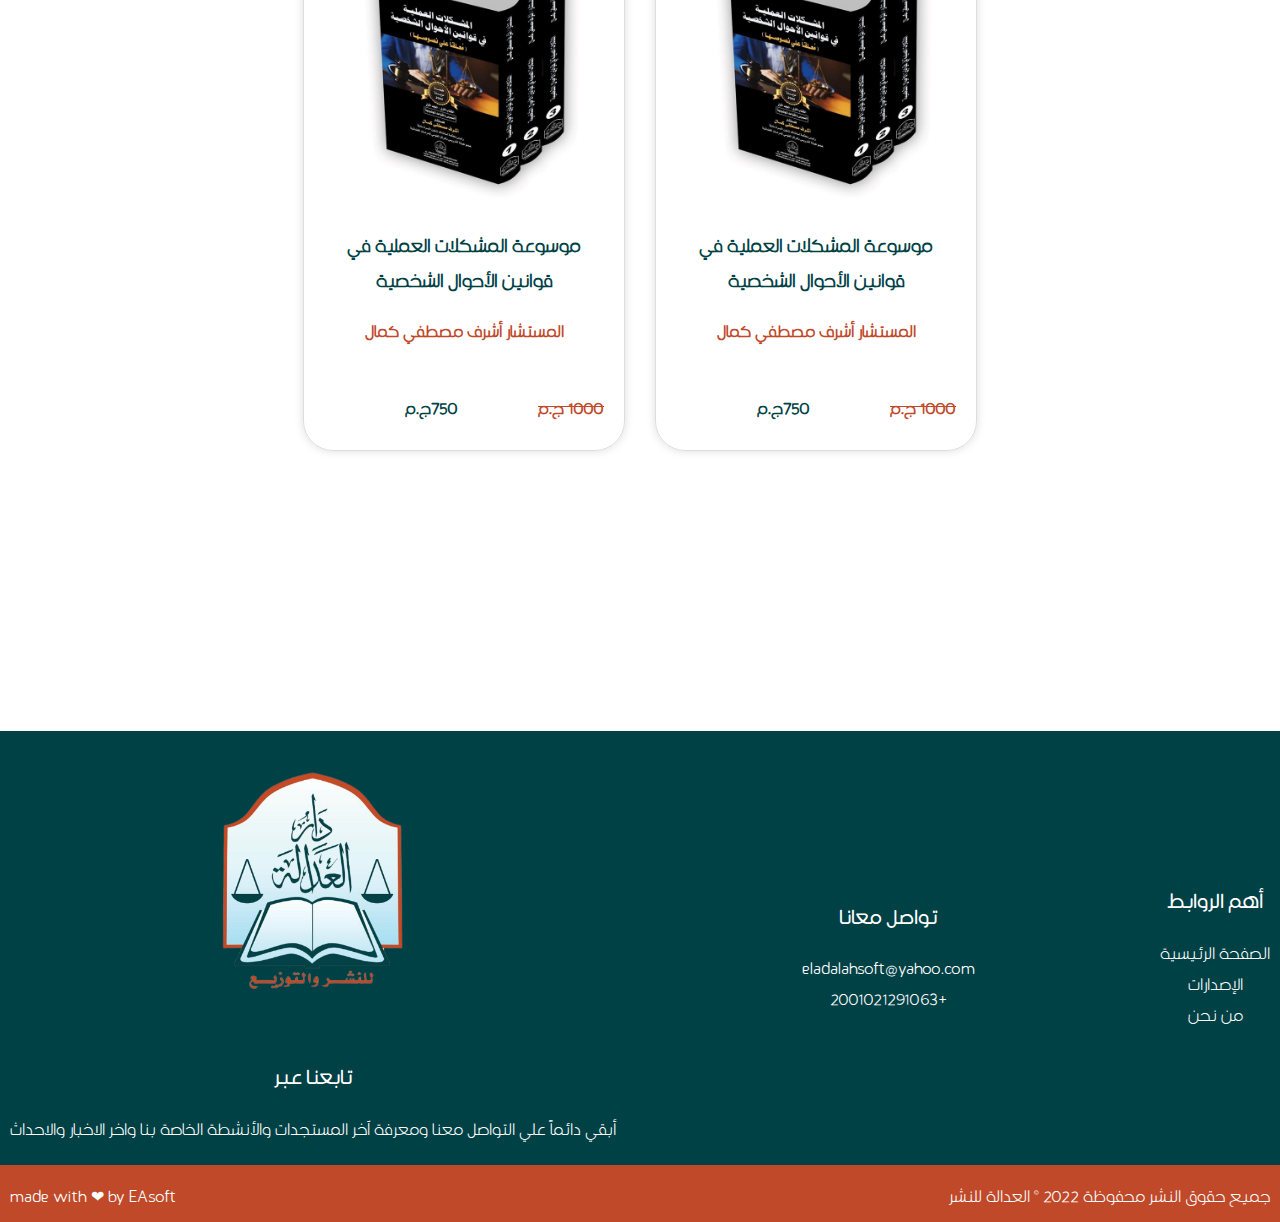
<file: category-page.html>
<!DOCTYPE html>
<html lang="en">

<head>
    <meta charset="UTF-8">
    <meta http-equiv="X-UA-Compatible" content="IE=edge">
    <meta name="viewport" content="width=device-width, initial-scale=1.0">
    <link rel="stylesheet" href="./css/styl.css">
    <link rel="stylesheet" href="https://unicons.iconscout.com/release/v4.0.0/css/line.css">
    <link href='https://unpkg.com/boxicons@2.1.4/css/boxicons.min.css' rel='stylesheet'>
    <title>دار العدالة للنشر والتوزيع</title>
</head>

<body>
    <span class='bx bxs-chevron-up up'></span>
    <a href="./contact.html"><img src="./images/fb-messenger-logo.svg" alt="" class="msg"></a>
    <div class="header" id="header">
        <div class="container">
            <div class="logo-div">
                <img src="./images/لوجو_العدالة-removebg.png" alt="logo">
                <div class="search-box">
                    <i class="uil uil-search"></i>
                    <input type="text" placeholder="ابحث هنا">
                </div>
            </div>
            <ul class="nav">
                <li><a href="./index.html">الصفحة الرئيسية</a></li>
                <li><a href="#">الإصدارات</a></li>
                <li><a href="#">المؤلفون</a></li>
                <li><a href="#">من نحن</a></li>
                <li><a href="./contact.html">تواصل معانا</a></li>
            </ul>
            <ul class="icons">
                <a href="#"><img src="./images/shopping-bag.svg" alt="cart"></a>
                <a href="./log_in.html" class="log"><img src="./images/login.svg" alt="log-in"></a>
                <a href="./track.html"><img src="./images/truck.svg" alt="track"></a>
                <img class="menu" src="./images/bars (1).svg" alt="menu">
            </ul>
        </div>
    </div>
    <div class="header-mob" id="header">
        <div class="container">
            <img class="menu" id="menubtn" src="./images/bars (1).svg" alt="menu">
            </a>
            <div class="logo-div">
                <img src="./images/لوجو_العدالة-removebg.png" alt="logo">
            </div>
            <ul class="icons">
                <a href="#"><img src="./images/shopping-bag.svg" alt="cart"></a>
            </ul>
            <ul class="side-nav" id="sidenav">
                <div class="search-box">
                    <i class="uil uil-search"></i>
                    <input type="text" placeholder="ابحث هنا">
                </div>
                <hr>
                <li><a href="./index.html">الصفحة الرئيسية</a></li>
                <hr>
                <li><a href="#">الإصدارات</a></li>
                <hr>
                <li><a href="#">المؤلفون</a></li>
                <hr>
                <li><a href="#">من نحن</a></li>
                <hr>
                <li><a href="./track.html">تتبع الطلب</a></li>
                <hr>
                <li><a href="./contact.html">تواصل معانا</a></li>
                <hr>
                <li><a href="./log_in.html">تسجيل الدخول</a></li>
                <hr>
                <ul class="social-icon">
                    <a href="#"><i class="uil uil-facebook-f"></i></a>
                    <a href="#"><i class="uil uil-whatsapp"></i></a>
                </ul>
            </ul>
        </div>
    </div>
    <div class="main-section">
        <div class="container">
            <div class="text">
                <h2>موسوعات القوانين المدنية</h2>
                <img src="./images/Rectangle 13955.png" alt="Rectangle">
            </div>
            <div class="proudect">
                <div class="box">
                    <a href="./pro-page.html">
                        <div class="img">
                            <img src="./images/292090461_5355137504595156_1073386536187619217_n.jpg" alt="">
                        </div>
                        <div class="book-info">
                            <p class="title">موسوعة المشكلات العملية في قوانين الأحوال الشخصية</p>
                            <span class="moaalef-name">المستشار أشرف مصطفي كمال</span>
                        </div>
                    </a>
                    <div class="bottom">
                        <p class="old-price">1000 <span>ج.م</span></p>
                        <p class="price">750<span>ج.م</span></p>
                        <a href="#"><i class="uil uil-shopping-cart-alt"></i></a>
                    </div>
                </div>

                <div class="box">
                    <a href="#">
                        <div class="img">
                            <img src="./images/292090461_5355137504595156_1073386536187619217_n.jpg" alt="">
                        </div>
                        <div class="book-info">
                            <p class="title">موسوعة المشكلات العملية في قوانين الأحوال الشخصية</p>
                            <span class="moaalef-name">المستشار أشرف مصطفي كمال</span>
                        </div>
                    </a>
                    <div class="bottom">
                        <p class="old-price">1000 <span>ج.م</span></p>
                        <p class="price">750<span>ج.م</span></p>
                        <a href="#"><i class="uil uil-shopping-cart-alt"></i></a>
                    </div>
                </div>
                <div class="box">
                    <a href="#">
                        <div class="img">
                            <img src="./images/292090461_5355137504595156_1073386536187619217_n.jpg" alt="">
                        </div>
                        <div class="book-info">
                            <p class="title">موسوعة المشكلات العملية في قوانين الأحوال الشخصية</p>
                            <span class="moaalef-name">المستشار أشرف مصطفي كمال</span>
                        </div>
                    </a>
                    <div class="bottom">
                        <p class="old-price">1000 <span>ج.م</span></p>
                        <p class="price">750<span>ج.م</span></p>
                        <a href="#"><i class="uil uil-shopping-cart-alt"></i></a>
                    </div>
                </div>
                <div class="box">
                    <a href="#">
                        <div class="img">
                            <img src="./images/292090461_5355137504595156_1073386536187619217_n.jpg" alt="">
                        </div>
                        <div class="book-info">
                            <p class="title">موسوعة المشكلات العملية في قوانين الأحوال الشخصية</p>
                            <span class="moaalef-name">المستشار أشرف مصطفي كمال</span>
                        </div>
                    </a>
                    <div class="bottom">
                        <p class="old-price">1000 <span>ج.م</span></p>
                        <p class="price">750<span>ج.م</span></p>
                        <a href="#"><i class="uil uil-shopping-cart-alt"></i></a>
                    </div>
                </div>
                <div class="box">
                    <a href="#">
                        <div class="img">
                            <img src="./images/292090461_5355137504595156_1073386536187619217_n.jpg" alt="">
                        </div>
                        <div class="book-info">
                            <p class="title">موسوعة المشكلات العملية في قوانين الأحوال الشخصية</p>
                            <span class="moaalef-name">المستشار أشرف مصطفي كمال</span>
                        </div>
                    </a>
                    <div class="bottom">
                        <p class="old-price">1000 <span>ج.م</span></p>
                        <p class="price">750<span>ج.م</span></p>
                        <a href="#"><i class="uil uil-shopping-cart-alt"></i></a>
                    </div>
                </div>
                <div class="box">
                    <a href="#">
                        <div class="img">
                            <img src="./images/292090461_5355137504595156_1073386536187619217_n.jpg" alt="">
                        </div>
                        <div class="book-info">
                            <p class="title">موسوعة المشكلات العملية في قوانين الأحوال الشخصية</p>
                            <span class="moaalef-name">المستشار أشرف مصطفي كمال</span>
                        </div>
                    </a>
                    <div class="bottom">
                        <p class="old-price">1000 <span>ج.م</span></p>
                        <p class="price">750<span>ج.م</span></p>
                        <a href="#"><i class="uil uil-shopping-cart-alt"></i></a>
                    </div>
                </div>
                <div class="box">
                    <a href="#">
                        <div class="img">
                            <img src="./images/292090461_5355137504595156_1073386536187619217_n.jpg" alt="">
                        </div>
                        <div class="book-info">
                            <p class="title">موسوعة المشكلات العملية في قوانين الأحوال الشخصية</p>
                            <span class="moaalef-name">المستشار أشرف مصطفي كمال</span>
                        </div>
                    </a>
                    <div class="bottom">
                        <p class="old-price">1000 <span>ج.م</span></p>
                        <p class="price">750<span>ج.م</span></p>
                        <a href="#"><i class="uil uil-shopping-cart-alt"></i></a>
                    </div>
                </div>
                <div class="box">
                    <a href="#">
                        <div class="img">
                            <img src="./images/292090461_5355137504595156_1073386536187619217_n.jpg" alt="">
                        </div>
                        <div class="book-info">
                            <p class="title">موسوعة المشكلات العملية في قوانين الأحوال الشخصية</p>
                            <span class="moaalef-name">المستشار أشرف مصطفي كمال</span>
                        </div>
                    </a>
                    <div class="bottom">
                        <p class="old-price">1000 <span>ج.م</span></p>
                        <p class="price">750<span>ج.م</span></p>
                        <a href="#"><i class="uil uil-shopping-cart-alt"></i></a>
                    </div>
                </div>
            </div>
        </div>
    </div>
    <footer>
        <div class="container">
            <div class="footer-flex">
                <div class="box">
                    <h3>أهم الروابط</h3>
                    <a href="./index.html">الصفحة الرئيسية</a>
                    <br>
                    <a href="#">الإصدارات</a>
                    <br>
                    <a href="#">من نحن</a>
                </div>
                <div class="box">
                    <h3>تواصل معانا</h3>
                    <a href="#">eladalahsoft@yahoo.com</a>
                    <br>
                    <a href="#">+2001021291063</a>
                </div>
                <div class="box">
                    <img class="logo-footer" src="./images/لوجو_العدالة-removebg-preview.png" alt="">
                    <h3>تابعنا عبر</h3>
                    <p>أبقي دائماً علي التواصل معنا ومعرفة آخر المستجدات والأنشطة الخاصة بنا واخر الاخبار والاحداث</p>
                    <div class="social">
                        <a href="#"><i class="uil uil-whatsapp"></i></a>
                        <a href="#"><i class="uil uil-facebook-f"></i></a>
                        <a href="#"><i class="uil uil-instagram"></i></a>
                        <a href="#"><i class="uil uil-envelopes"></i></a>
                    </div>
                </div>
            </div>
        </div>
        <div class="hoqoq">
            <div class="container">
                <p>made with ❤ by EAsoft</p>
                <p>جميع حقوق النشر محفوظة 2022 © العدالة للنشر</p>
            </div>
        </div>
    </footer>
    <script src="./js/main.js"></script>
</body>

</html>
</file>
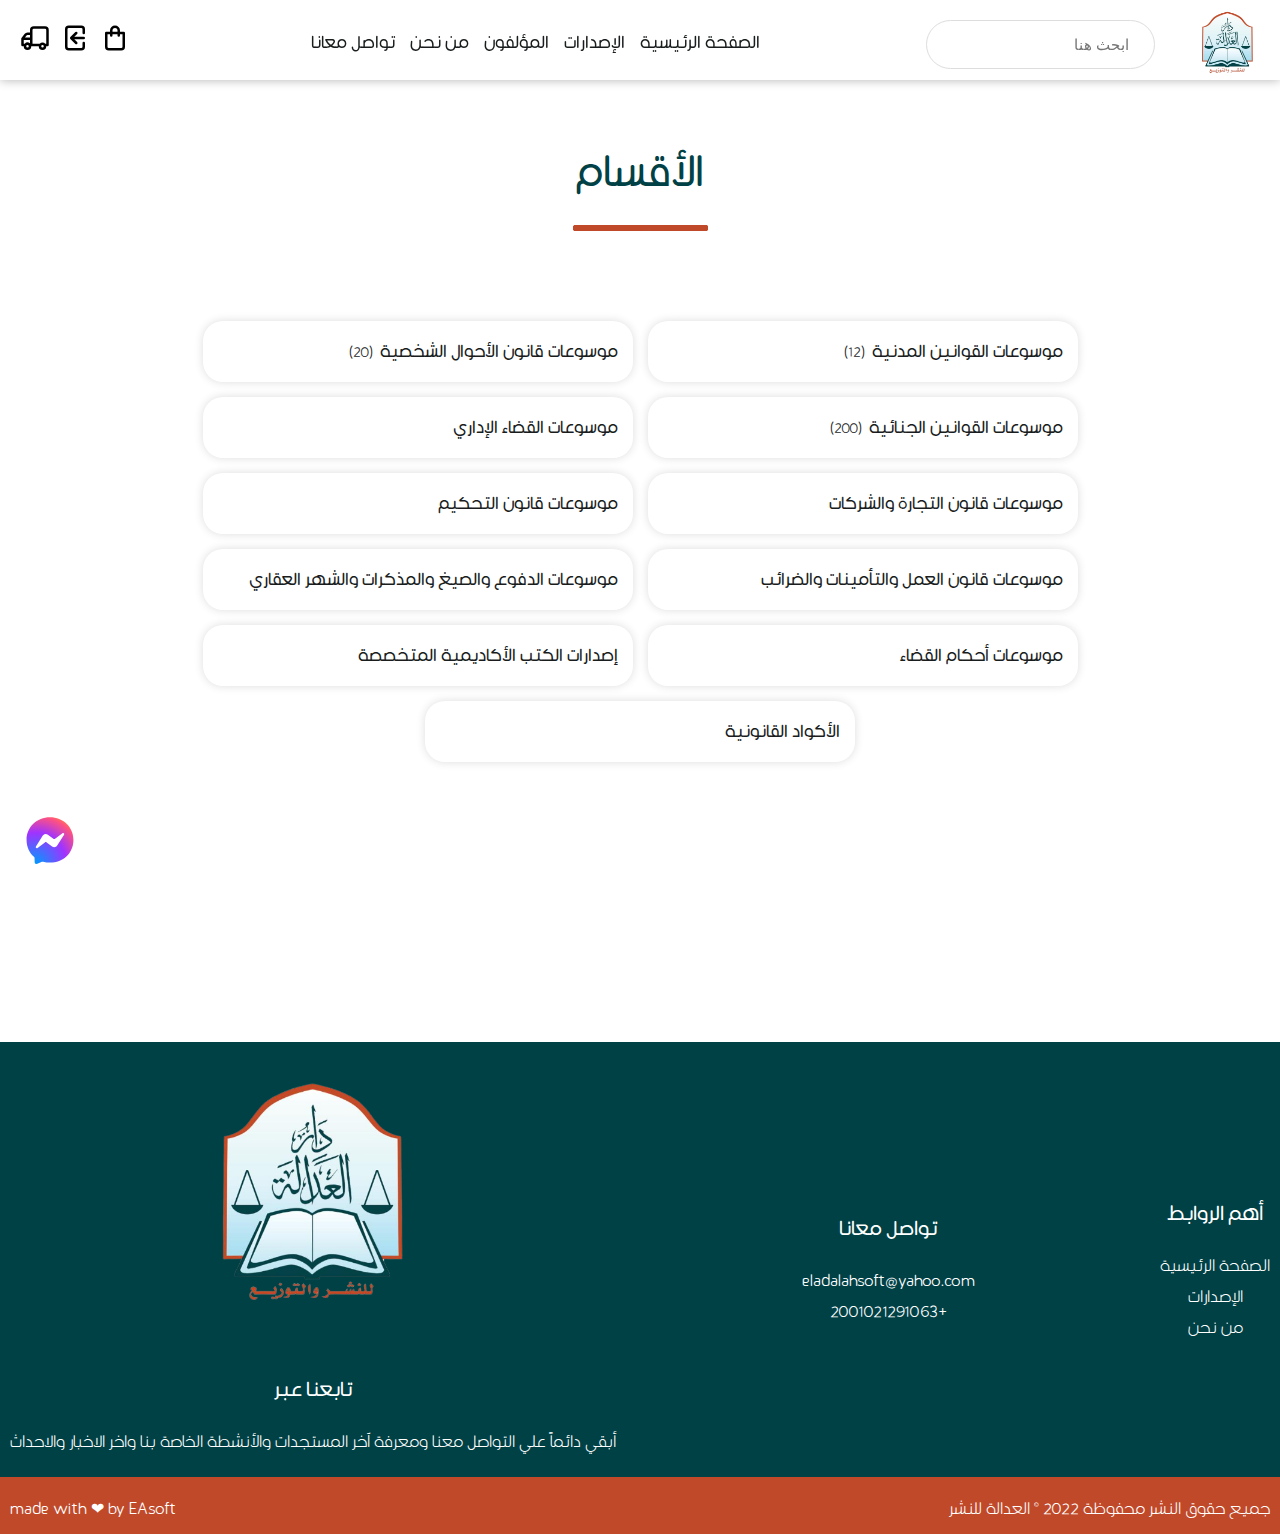
<file: category.html>
<!DOCTYPE html>
<html lang="en">

<head>
    <meta charset="UTF-8">
    <meta http-equiv="X-UA-Compatible" content="IE=edge">
    <meta name="viewport" content="width=device-width, initial-scale=1.0">
    <link rel="stylesheet" href="./css/styl.css">
    <link rel="stylesheet" href="https://unicons.iconscout.com/release/v4.0.0/css/line.css">
    <link href='https://unpkg.com/boxicons@2.1.4/css/boxicons.min.css' rel='stylesheet'>
    <title>دار العدالة للنشر والتوزيع</title>
</head>

<body>
    <span class='bx bxs-chevron-up up'></span>
    <a href="./contact.html"><img src="./images/fb-messenger-logo.svg" alt="" class="msg"></a>
    <div class="header" id="header">
        <div class="container">
            <div class="logo-div">
                <img src="./images/لوجو_العدالة-removebg.png" alt="logo">
                <div class="search-box">
                    <i class="uil uil-search"></i>
                    <input type="text" placeholder="ابحث هنا">
                </div>
            </div>
            <ul class="nav">
                <li><a href="./index.html">الصفحة الرئيسية</a></li>
                <li><a href="#">الإصدارات</a></li>
                <li><a href="#">المؤلفون</a></li>
                <li><a href="#">من نحن</a></li>
                <li><a href="./contact.html">تواصل معانا</a></li>
            </ul>
            <ul class="icons">
                <a href="#"><img src="./images/shopping-bag.svg" alt="cart"></a>
                <a href="./log_in.html" class="log"><img src="./images/login.svg" alt="log-in"></a>
                <a href="./track.html"><img src="./images/truck.svg" alt="track"></a>
                <img class="menu" src="./images/bars (1).svg" alt="menu">
            </ul>
        </div>
    </div>
    <div class="header-mob" id="header">
        <div class="container">
            <img class="menu" id="menubtn" src="./images/bars (1).svg" alt="menu">
            </a>
            <div class="logo-div">
                <img src="./images/لوجو_العدالة-removebg.png" alt="logo">
            </div>
            <ul class="icons">
                <a href="#"><img src="./images/shopping-bag.svg" alt="cart"></a>
            </ul>
            <ul class="side-nav" id="sidenav">
                <div class="search-box">
                    <i class="uil uil-search"></i>
                    <input type="text" placeholder="ابحث هنا">
                </div>
                <hr>
                <li><a href="./index.html">الصفحة الرئيسية</a></li>
                <hr>
                <li><a href="#">الإصدارات</a></li>
                <hr>
                <li><a href="#">المؤلفون</a></li>
                <hr>
                <li><a href="#">من نحن</a></li>
                <hr>
                <li><a href="./track.html">تتبع الطلب</a></li>
                <hr>
                <li><a href="./contact.html">تواصل معانا</a></li>
                <hr>
                <li><a href="./log_in.html">تسجيل الدخول</a></li>
                <hr>
                <ul class="social-icon">
                    <a href="#"><i class="uil uil-facebook-f"></i></a>
                    <a href="#"><i class="uil uil-whatsapp"></i></a>
                </ul>
            </ul>
        </div>
    </div>
    <div class="category">
        <div class="container">
            <div class="text">
                <h2>الأقسام</h2>
                <img src="./images/Rectangle 13955.png" alt="Rectangle">
            </div>
            <div class="category-box">
                <a href="./category-page.html" class="box">موسوعات القوانين المدنية <span>(12)</span></a>
                <a href="#" class="box">موسوعات قانون الأحوال الشخصية <span>(20)</span></a>
                <a href="#" class="box">موسوعات القوانين الجنائية <span>(200)</span></a>
                <a href="#" class="box">موسوعات القضاء الإداري<span></span></a>
                <a href="#" class="box">موسوعات قانون التجارة والشركات<span></span></a>
                <a href="#" class="box">موسوعات قانون التحكيم<span></span></a>
                <a href="#" class="box">موسوعات قانون العمل والتأمينات والضرائب<span></span></a>
                <a href="#" class="box">موسوعات الدفوع والصيغ والمذكرات والشهر العقاري<span></span></a>
                <a href="#" class="box">موسوعات أحكام القضاء<span></span></a>
                <a href="#" class="box">إصدارات الكتب الأكاديمية المتخصصة<span></span></a>
                <a href="#" class="box">الأكواد القانونية<span></span></a>
            </div>
        </div>
    </div>
    <footer>
        <div class="container">
            <div class="footer-flex">
                <div class="box">
                    <h3>أهم الروابط</h3>
                    <a href="./index.html">الصفحة الرئيسية</a>
                    <br>
                    <a href="#">الإصدارات</a>
                    <br>
                    <a href="#">من نحن</a>
                </div>
                <div class="box">
                    <h3>تواصل معانا</h3>
                    <a href="#">eladalahsoft@yahoo.com</a>
                    <br>
                    <a href="#">+2001021291063</a>
                </div>
                <div class="box">
                    <img class="logo-footer" src="./images/لوجو_العدالة-removebg-preview.png" alt="">
                    <h3>تابعنا عبر</h3>
                    <p>أبقي دائماً علي التواصل معنا ومعرفة آخر المستجدات والأنشطة الخاصة بنا واخر الاخبار والاحداث</p>
                    <div class="social">
                        <a href="#"><i class="uil uil-whatsapp"></i></a>
                        <a href="#"><i class="uil uil-facebook-f"></i></a>
                        <a href="#"><i class="uil uil-instagram"></i></a>
                        <a href="#"><i class="uil uil-envelopes"></i></a>
                    </div>
                </div>
            </div>
        </div>
        <div class="hoqoq">
            <div class="container">
                <p>made with ❤ by EAsoft</p>
                <p>جميع حقوق النشر محفوظة 2022 © العدالة للنشر</p>
            </div>
        </div>
    </footer>
    <script src="./js/main.js"></script>
</body>

</html>
</file>
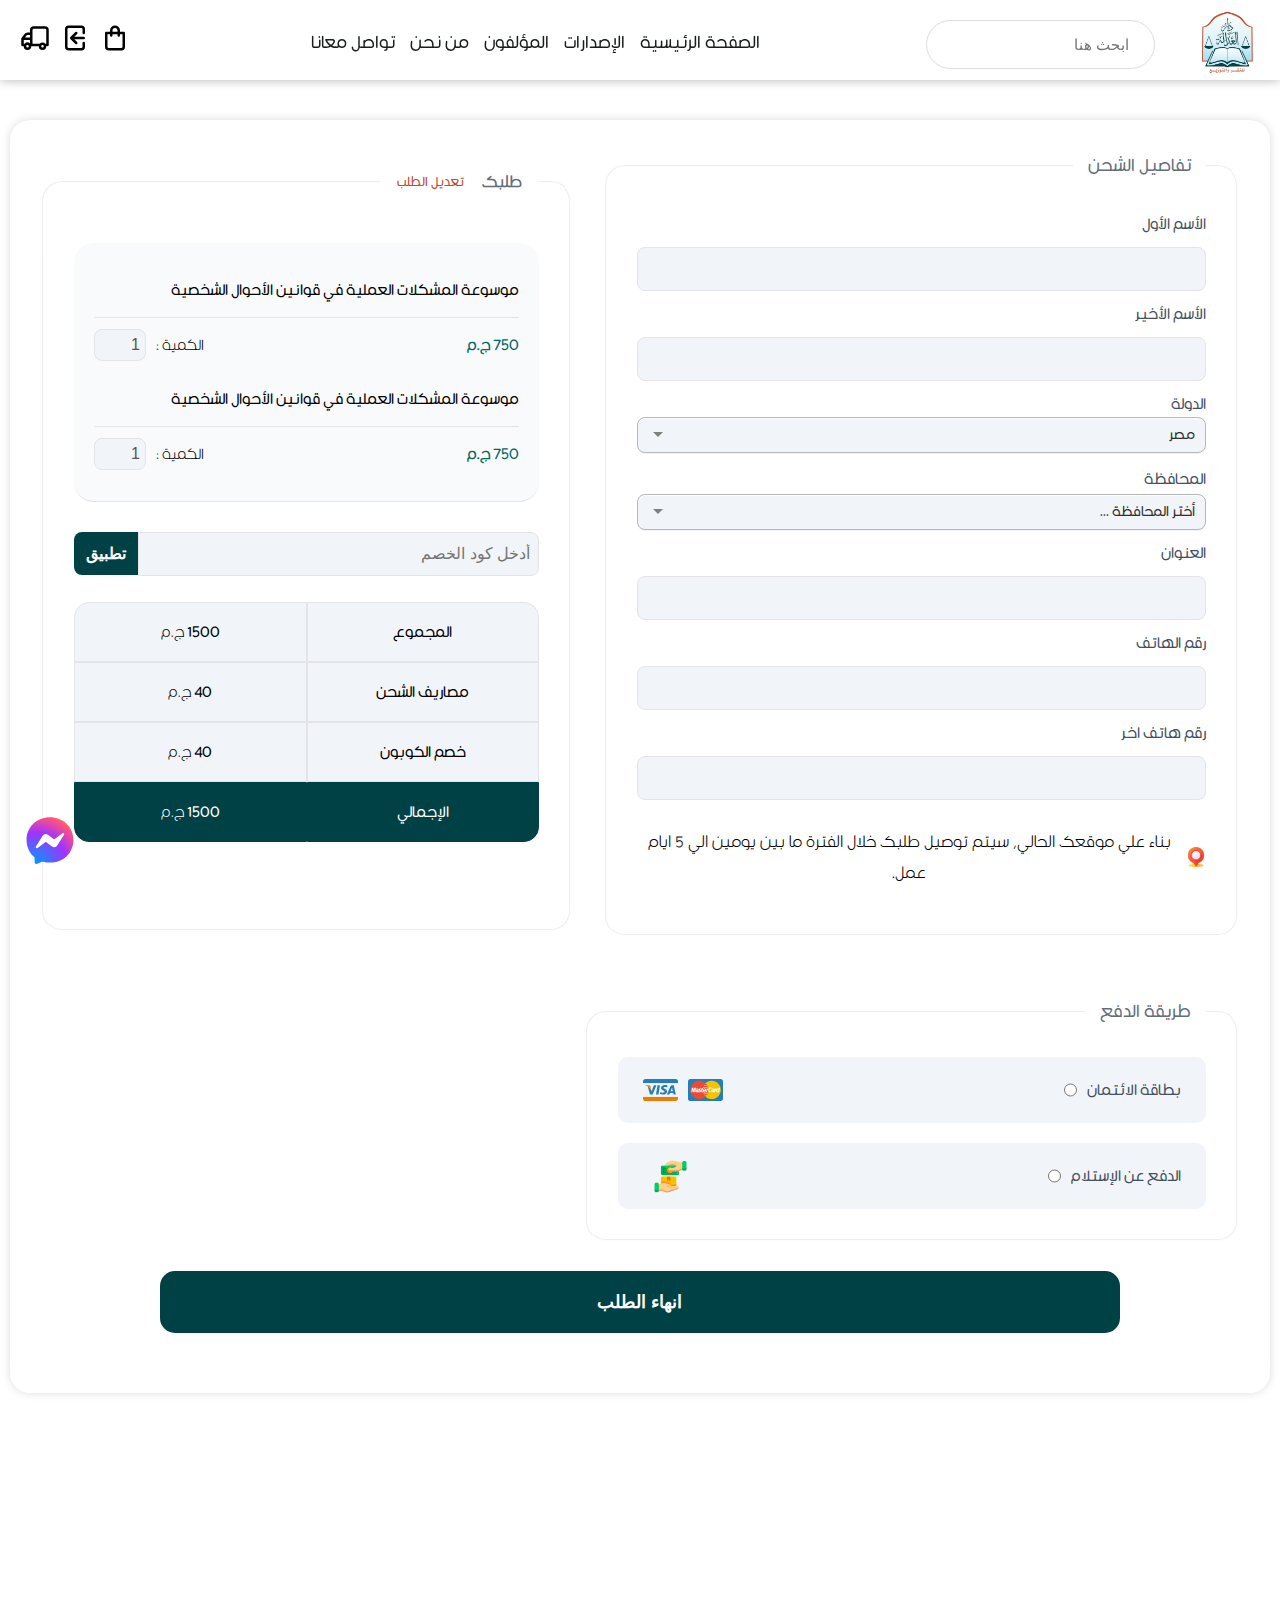
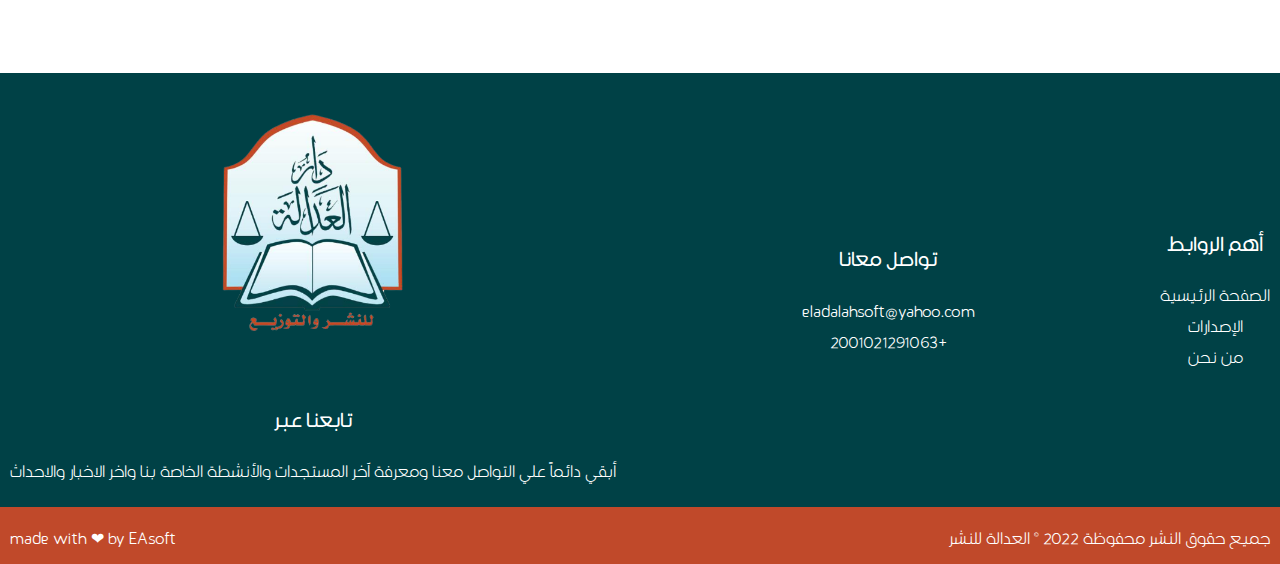
<file: checkout.html>
<!DOCTYPE html>
<html lang="en">

<head>
    <meta charset="UTF-8">
    <meta http-equiv="X-UA-Compatible" content="IE=edge">
    <meta name="viewport" content="width=device-width, initial-scale=1.0">
    <link rel="stylesheet" href="./css/styl.css">
    <link rel="stylesheet" href="./css/tom-select.default.css">
    <link rel="stylesheet" href="https://unicons.iconscout.com/release/v4.0.0/css/line.css">
    <link href='https://unpkg.com/boxicons@2.1.4/css/boxicons.min.css' rel='stylesheet'>
    <title>دار العدالة للنشر والتوزيع</title>
</head>

<body>
    <span class='bx bxs-chevron-up up'></span>
    <a href="./contact.html"><img src="./images/fb-messenger-logo.svg" alt="" class="msg"></a>
    <div class="header" id="header">
        <div class="container">
            <div class="logo-div">
                <img src="./images/لوجو_العدالة-removebg.png" alt="logo">
                <div class="search-box">
                    <i class="uil uil-search"></i>
                    <input type="text" placeholder="ابحث هنا">
                </div>
            </div>
            <ul class="nav">
                <li><a href="./index.html">الصفحة الرئيسية</a></li>
                <li><a href="#">الإصدارات</a></li>
                <li><a href="#">المؤلفون</a></li>
                <li><a href="#">من نحن</a></li>
                <li><a href="./contact.html">تواصل معانا</a></li>
            </ul>
            <ul class="icons">
                <a href="#"><img src="./images/shopping-bag.svg" alt="cart"></a>
                <a href="./log_in.html" class="log"><img src="./images/login.svg" alt="log-in"></a>
                <a href="./track.html"><img src="./images/truck.svg" alt="track"></a>
                <img class="menu" src="./images/bars (1).svg" alt="menu">
            </ul>
        </div>
    </div>
    <div class="header-mob" id="header">
        <div class="container">
            <img class="menu" id="menubtn" src="./images/bars (1).svg" alt="menu">
            </a>
            <div class="logo-div">
                <img src="./images/لوجو_العدالة-removebg.png" alt="logo">
            </div>
            <ul class="icons">
                <a href="#"><img src="./images/shopping-bag.svg" alt="cart"></a>
            </ul>
            <ul class="side-nav" id="sidenav">
                <div class="search-box">
                    <i class="uil uil-search"></i>
                    <input type="text" placeholder="ابحث هنا">
                </div>
                <hr>
                <li><a href="./index.html">الصفحة الرئيسية</a></li>
                <hr>
                <li><a href="#">الإصدارات</a></li>
                <hr>
                <li><a href="#">المؤلفون</a></li>
                <hr>
                <li><a href="#">من نحن</a></li>
                <hr>
                <li><a href="./track.html">تتبع الطلب</a></li>
                <hr>
                <li><a href="./contact.html">تواصل معانا</a></li>
                <hr>
                <li><a href="./log_in.html">تسجيل الدخول</a></li>
                <hr>
                <ul class="social-icon">
                    <a href="#"><i class="uil uil-facebook-f"></i></a>
                    <a href="#"><i class="uil uil-whatsapp"></i></a>
                </ul>
            </ul>
        </div>
    </div>
    <div class="main-checkout">
        <div class="container">
            <div class="checkout">
                <div class="chech-flex">
                    <fieldset class="ship-info">
                        <legend>تفاصيل الشحن</legend>
                        <div class="name">
                            <div class="first">
                                <label for="firstname">الأسم الأول</label>
                                <input type="text" id="firstname">
                            </div>
                            <div class="last">
                                <label for="lastname">الأسم الأخير</label>
                                <input type="text" id="lastname">
                            </div>
                        </div>
                        <div class="address">
                            <div class="country">
                                <div class="p-4">
                                    <label for="select-beast-empty">الدولة</label>
                                    <select id="select-beast-empty" class="select" data-placeholder="اختر الدولة"
                                        autocomplete="on">
                                        <option value="">مصر</option>
                                    </select>
                                </div>
                            </div>
                            <div class="gov">
                                <div class="p-4">
                                    <label for="slect-gov">المحافظة</label>
                                    <select id="select-gov" class="select" data-placeholder="اختر المحافظة"
                                        autocomplete="on">
                                        <option value="">أختر المحافظة ...</option>
                                        <option>القاهرة</خ>
                                        <option>الاسكندرية</خ>
                                        <option>الجيزة</خ>
                                        <option>القليوبية</خ>
                                        <option>الغربية</خ>
                                        <option>الشرقية</خ>
                                        <option>الدقهلية</خ>
                                        <option>كفر الشيخ</خ>
                                        <option>البحيرة</خ>
                                        <option>بورسعيد</خ>
                                        <option>الإسماعيلية</خ>
                                        <option>السويس</خ>
                                        <option>بني سويف</خ>
                                        <option>قنا</خ>
                                        <option>المنيا</خ>
                                        <option>اسوان</خ>
                                        <option>الأقصر</خ>
                                        <option>أسيوط</خ>
                                        <option>سوهاج</خ>
                                    </select>
                                </div>
                            </div>
                            <div class="address-full">
                                <label for="full-address">العنوان</label>
                                <input type="text" id="full-address">
                            </div>
                            <div class="phone-number">
                                <div class="phone-n-1">
                                    <label for="phone-n-1">رقم الهاتف</label>
                                    <input type="text" id="phone-n-1">
                                </div>
                                <div class="phone-n-2">
                                    <label for="phone-n-2">رقم هاتف اخر</label>
                                    <input type="text" id="phone-n-2">
                                </div>
                                <div class="text">
                                    <img src="./images/your-location.png" alt="">
                                    <p>بناء علي موقعك الحالي، سيتم توصيل طلبك خلال الفترة ما بين يومين الي 5 ايام عمل.
                                    </p>
                                </div>
                            </div>
                        </div>
                    </fieldset>
                    <fieldset class="order-info">
                        <legend>
                            <p>طلبك</p>
                            <a href="./cart.html">تعديل الطلب</a>
                        </legend>
                        <div class="order-item">
                            <div class="p-box">
                                <div class="p-box-t">
                                    <h3 class="book-title">موسوعة المشكلات العملية في قوانين الأحوال الشخصية</h3>
                                </div>
                                <div class="p-box-b">
                                    <h3 class="book-price">750 <span>ج.م</span></h3>
                                    <div class="qty-flex">
                                        <p class="qty">الكمية :</p>
                                        <input type="number" value="1" min="1" disabled>

                                    </div>
                                </div>
                                <div class="p-box-t">
                                    <h3 class="book-title">موسوعة المشكلات العملية في قوانين الأحوال الشخصية</h3>
                                </div>
                                <div class="p-box-b">
                                    <h3 class="book-price">750 <span>ج.م</span></h3>
                                    <div class="qty-flex">
                                        <p class="qty">الكمية :</p>
                                        <input type="number" value="1" min="1" disabled>

                                    </div>
                                </div>
                            </div>
                            <div class="coupon">
                                <input type="text" placeholder="أدخل كود الخصم">
                                <a href="#"><button>تطبيق</button></a>
                            </div>
                            <dl class="check-info">
                                <div class="dl-flex">
                                    <dt class="dt-top top-right">المجموع</dt>
                                    <dd class="dd-top top-left">1500 <span>ج.م</span></dd>
                                </div>
                                <div class="dl-flex">
                                    <dt class="dt-top">مصاريف الشحن</dt>
                                    <dd class="dd-top">40 <span>ج.م</span></dd>
                                </div>
                                <div class="dl-flex">
                                    <dt class="dt-top">خصم الكوبون</dt>
                                    <dd class="dd-top">40 <span>ج.م</span></dd>
                                </div>
                                <div class="dl-flex">
                                    <dt class="dt-top total right">الإجمالي</dt>
                                    <dd class="dd-top total left">1500 <span>ج.م</span></dd>
                                </div>
                            </dl>
                    </fieldset>
                </div>
                <div class="pay-flex">
                    <fieldset class="pay">
                        <legend>طريقة الدفع</legend>
                        <div class="payment">
                            <div class="payment-flex-1">
                                <label for="visa">بطاقة الائتمان</label>
                                <input type="radio" name="pay" id="visa">
                            </div>
                            <div class="payment-flex-2">
                                <img src="./images/payment.svg" alt="" class="pd">
                                <img src="./images/payment (1).svg" alt="">
                            </div>
                        </div>
                        <div class="payment py-2">
                            <div class="payment-flex-1">
                                <label for="cash">الدفع عن الإستلام</label>
                                <input type="radio" name="pay" id="cash">
                            </div>
                            <div class="payment-flex-2">
                                <img src="./images/cash-on-delivery (1).png" alt="" class="pd">
                            </div>
                        </div>
                    </fieldset>
                </div>
                <div class="btn-sub">
                    <a href="#"><button>انهاء الطلب</button></a>
                </div>
            </div>
        </div>
    </div>
    <footer>
        <div class="container">
            <div class="footer-flex">
                <div class="box">
                    <h3>أهم الروابط</h3>
                    <a href="./index.html">الصفحة الرئيسية</a>
                    <br>
                    <a href="#">الإصدارات</a>
                    <br>
                    <a href="#">من نحن</a>
                </div>
                <div class="box">
                    <h3>تواصل معانا</h3>
                    <a href="#">eladalahsoft@yahoo.com</a>
                    <br>
                    <a href="#">+2001021291063</a>
                </div>
                <div class="box">
                    <img class="logo-footer" src="./images/لوجو_العدالة-removebg-preview.png" alt="">
                    <h3>تابعنا عبر</h3>
                    <p>أبقي دائماً علي التواصل معنا ومعرفة آخر المستجدات والأنشطة الخاصة بنا واخر الاخبار والاحداث</p>
                    <div class="social">
                        <a href="#"><i class="uil uil-whatsapp"></i></a>
                        <a href="#"><i class="uil uil-facebook-f"></i></a>
                        <a href="#"><i class="uil uil-instagram"></i></a>
                        <a href="#"><i class="uil uil-envelopes"></i></a>
                    </div>
                </div>
            </div>
        </div>
        <div class="hoqoq">
            <div class="container">
                <p>made with ❤ by EAsoft</p>
                <p>جميع حقوق النشر محفوظة 2022 © العدالة للنشر</p>
            </div>
        </div>
    </footer>
    <script src="./js/tom-select.complete.js"></script>
    <script src="./js/main.js"></script>
</body>

</html>
</file>
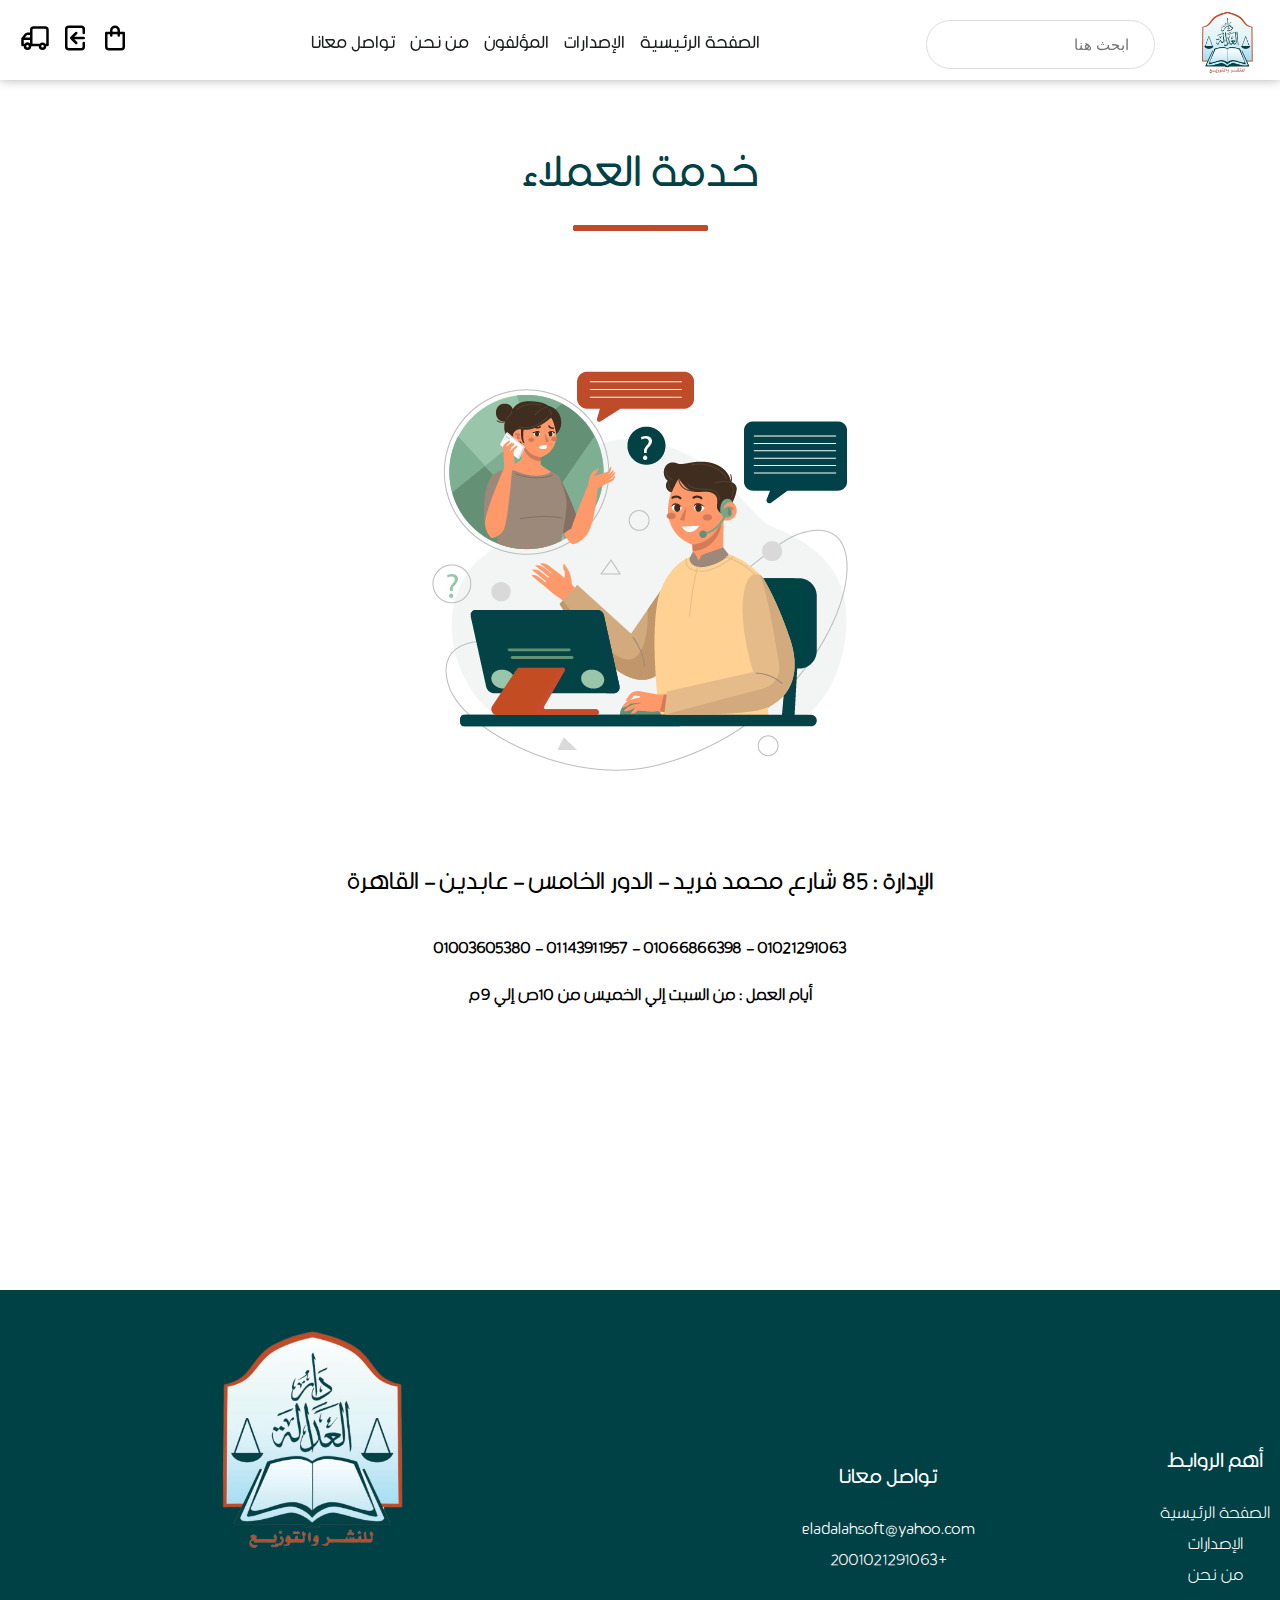
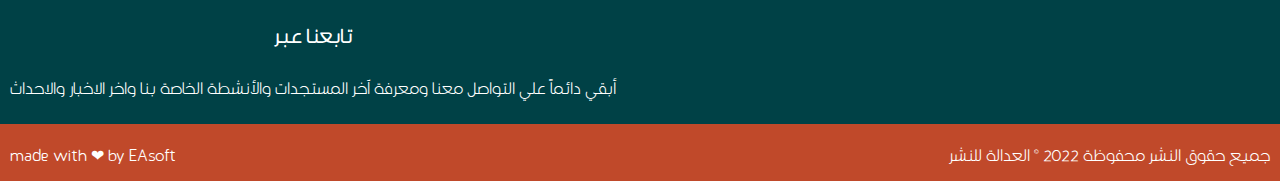
<file: contact.html>
<!DOCTYPE html>
<html lang="en">

<head>
    <meta charset="UTF-8">
    <meta http-equiv="X-UA-Compatible" content="IE=edge">
    <meta name="viewport" content="width=device-width, initial-scale=1.0">
    <link rel="stylesheet" href="./css/styl.css">
    <link rel="stylesheet" href="https://unicons.iconscout.com/release/v4.0.0/css/line.css">
    <link href='https://unpkg.com/boxicons@2.1.4/css/boxicons.min.css' rel='stylesheet'>
    <title>دار العدالة للنشر والتوزيع</title>
</head>

<body>
    <div class="header" id="header">
        <div class="container">
            <div class="logo-div">
                <img src="./images/لوجو_العدالة-removebg.png" alt="logo">
                <div class="search-box">
                    <i class="uil uil-search"></i>
                    <input type="text" placeholder="ابحث هنا">
                </div>
            </div>
            <ul class="nav">
                <li><a href="./index.html">الصفحة الرئيسية</a></li>
                <li><a href="#">الإصدارات</a></li>
                <li><a href="#">المؤلفون</a></li>
                <li><a href="#">من نحن</a></li>
                <li><a href="./contact.html">تواصل معانا</a></li>
            </ul>
            <ul class="icons">
                <a href="#"><img src="./images/shopping-bag.svg" alt="cart"></a>
                <a href="#"><img src="./images/login.svg" alt="log-in"></a>
                <a href="./track.html"><img src="./images/truck.svg" alt="track"></a>
                <img class="menu" src="./images/bars (1).svg" alt="menu">
            </ul>
        </div>
    </div>
    <div class="header-mob" id="header">
        <div class="container">
            <img class="menu" id="menubtn" src="./images/bars (1).svg" alt="menu">
            </a>
            <div class="logo-div">
                <img src="./images/لوجو_العدالة-removebg.png" alt="logo">
            </div>
            <ul class="icons">
                <a href="#"><img src="./images/shopping-bag.svg" alt="cart"></a>
            </ul>
            <ul class="side-nav" id="sidenav">
                <div class="search-box">
                    <i class="uil uil-search"></i>
                    <input type="text" placeholder="ابحث هنا">
                </div>
                <hr>
                <li><a href="./index.html">الصفحة الرئيسية</a></li>
                <hr>
                <li><a href="#">الإصدارات</a></li>
                <hr>
                <li><a href="#">المؤلفون</a></li>
                <hr>
                <li><a href="#">من نحن</a></li>
                <hr>
                <li><a href="./track.html">تتبع الطلب</a></li>
                <hr>
                <li><a href="#">تواصل معانا</a></li>
                <hr>
                <li><a href="#">تسجيل الدخول</a></li>
                <hr>
                <ul class="social-icon">
                    <a href="#"><i class="uil uil-facebook-f"></i></a>
                    <a href="#"><i class="uil uil-whatsapp"></i></a>
                </ul>
            </ul>
        </div>
    </div>
    <div class="home-contact">
        <div class="container">
            <div class="text">
                <h2>خدمة العملاء</h2>
                <img src="./images/Rectangle 13955.png" alt="Rectangle">
            </div>
            <div class="box">
                <div class="image">
                    <img src="./images/Artboard 1.png" alt="">
                </div>
                <div class="contact-text">
                    <h4><span>الإدارة :</span> 85 شارع محمد فريد - الدور الخامس - عابدين - القاهرة</h4>
                    <p>01021291063 - 01066866398 - 01143911957 - 01003605380</p>
                    <p><span>أيام العمل : </span> من السبت إلي الخميس من 10ص إلي 9م</p>
                </div>
            </div>
        </div>
    </div>
    <footer>
        <div class="container">
            <div class="footer-flex">
                <div class="box">
                    <h3>أهم الروابط</h3>
                    <a href="./index.html">الصفحة الرئيسية</a>
                    <br>
                    <a href="#">الإصدارات</a>
                    <br>
                    <a href="#">من نحن</a>
                </div>
                <div class="box">
                    <h3>تواصل معانا</h3>
                    <a href="#">eladalahsoft@yahoo.com</a>
                    <br>
                    <a href="#">+2001021291063</a>
                </div>
                <div class="box">
                    <img class="logo-footer" src="./images/لوجو_العدالة-removebg-preview.png" alt="">
                    <h3>تابعنا عبر</h3>
                    <p>أبقي دائماً علي التواصل معنا ومعرفة آخر المستجدات والأنشطة الخاصة بنا واخر الاخبار والاحداث</p>
                    <div class="social">
                        <a href="#"><i class="uil uil-whatsapp"></i></a>
                        <a href="#"><i class="uil uil-facebook-f"></i></a>
                        <a href="#"><i class="uil uil-instagram"></i></a>
                        <a href="#"><i class="uil uil-envelopes"></i></a>
                    </div>
                </div>
            </div>
        </div>
        <div class="hoqoq">
            <div class="container">
                <p>made with ❤ by EAsoft</p>
                <p>جميع حقوق النشر محفوظة 2022 © العدالة للنشر</p>
            </div>
        </div>
    </footer>
    <script src="./js/main.js"></script>
</body>

</html>
</file>
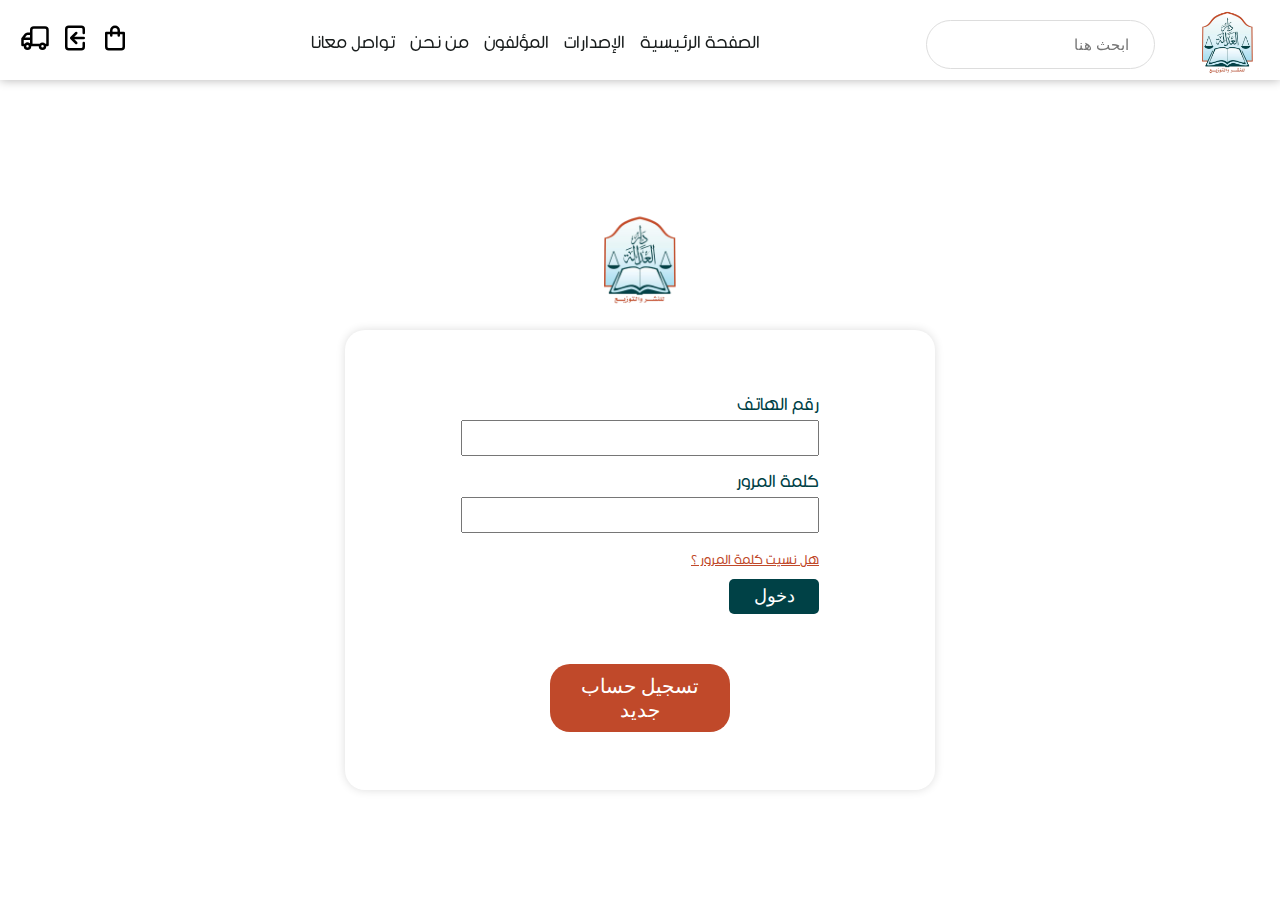
<file: log_in.html>
<!DOCTYPE html>
<html lang="en">

<head>
    <meta charset="UTF-8">
    <meta http-equiv="X-UA-Compatible" content="IE=edge">
    <meta name="viewport" content="width=device-width, initial-scale=1.0">
    <link rel="stylesheet" href="./css/styl.css">
    <link rel="stylesheet" href="https://unicons.iconscout.com/release/v4.0.0/css/line.css">
    <link href='https://unpkg.com/boxicons@2.1.4/css/boxicons.min.css' rel='stylesheet'>
    <title>دار العدالة للنشر والتوزيع</title>
</head>

<body>
    <div class="header" id="header">
        <div class="container">
            <div class="logo-div">
                <img src="./images/لوجو_العدالة-removebg.png" alt="logo">
                <div class="search-box">
                    <i class="uil uil-search"></i>
                    <input type="text" placeholder="ابحث هنا">
                </div>
            </div>
            <ul class="nav">
                <li><a href="./index.html">الصفحة الرئيسية</a></li>
                <li><a href="#">الإصدارات</a></li>
                <li><a href="#">المؤلفون</a></li>
                <li><a href="#">من نحن</a></li>
                <li><a href="./contact.html">تواصل معانا</a></li>
            </ul>
            <ul class="icons">
                <a href="#"><img src="./images/shopping-bag.svg" alt="cart"></a>
                <a href="#" class="log"><img src="./images/login.svg" alt="log-in"></a>
                <a href="./track.html"><img src="./images/truck.svg" alt="track"></a>
                <img class="menu" src="./images/bars (1).svg" alt="menu">
            </ul>
        </div>
    </div>
    <div class="header-mob" id="header">
        <div class="container">
            <img class="menu" id="menubtn" src="./images/bars (1).svg" alt="menu">
            </a>
            <div class="logo-div">
                <img src="./images/لوجو_العدالة-removebg.png" alt="logo">
            </div>
            <ul class="icons">
                <a href="#"><img src="./images/shopping-bag.svg" alt="cart"></a>
            </ul>
            <ul class="side-nav" id="sidenav">
                <div class="search-box">
                    <i class="uil uil-search"></i>
                    <input type="text" placeholder="ابحث هنا">
                </div>
                <hr>
                <li><a href="./index.html">الصفحة الرئيسية</a></li>
                <hr>
                <li><a href="#">الإصدارات</a></li>
                <hr>
                <li><a href="#">المؤلفون</a></li>
                <hr>
                <li><a href="#">من نحن</a></li>
                <hr>
                <li><a href="./track.html">تتبع الطلب</a></li>
                <hr>
                <li><a href="./contact.html">تواصل معانا</a></li>
                <hr>
                <li><a href="#">تسجيل الدخول</a></li>
                <hr>
                <ul class="social-icon">
                    <a href="#"><i class="uil uil-facebook-f"></i></a>
                    <a href="#"><i class="uil uil-whatsapp"></i></a>
                </ul>
            </ul>
        </div>
    </div>
    <div class="home-log">
        <div class="container">
            <div class="images"><img src="./images/لوجو_العدالة-removebg-preview.png" alt="">
            </div>
            <div class="box">
                <form>
                    <label for="phone"> رقم الهاتف
                    </label>
                    <br>
                    <input type="text" id="phone">
                    <br>
                    <label for="pass">كلمة المرور</label>
                    <br>
                    <input type="password" id="pass">
                    <br>
                    <a href="#" class="forget">هل نسيت كلمة المرور ؟</a>
                    <br>
                    <button class="log-in" type="submit">دخول</button>
                </form>
                <a href="./sign.html" class="sign"><button>تسجيل حساب جديد</button></a>
            </div>
        </div>
    </div>
    <script src="./js/main.js"></script>

</body>

</html>
</file>
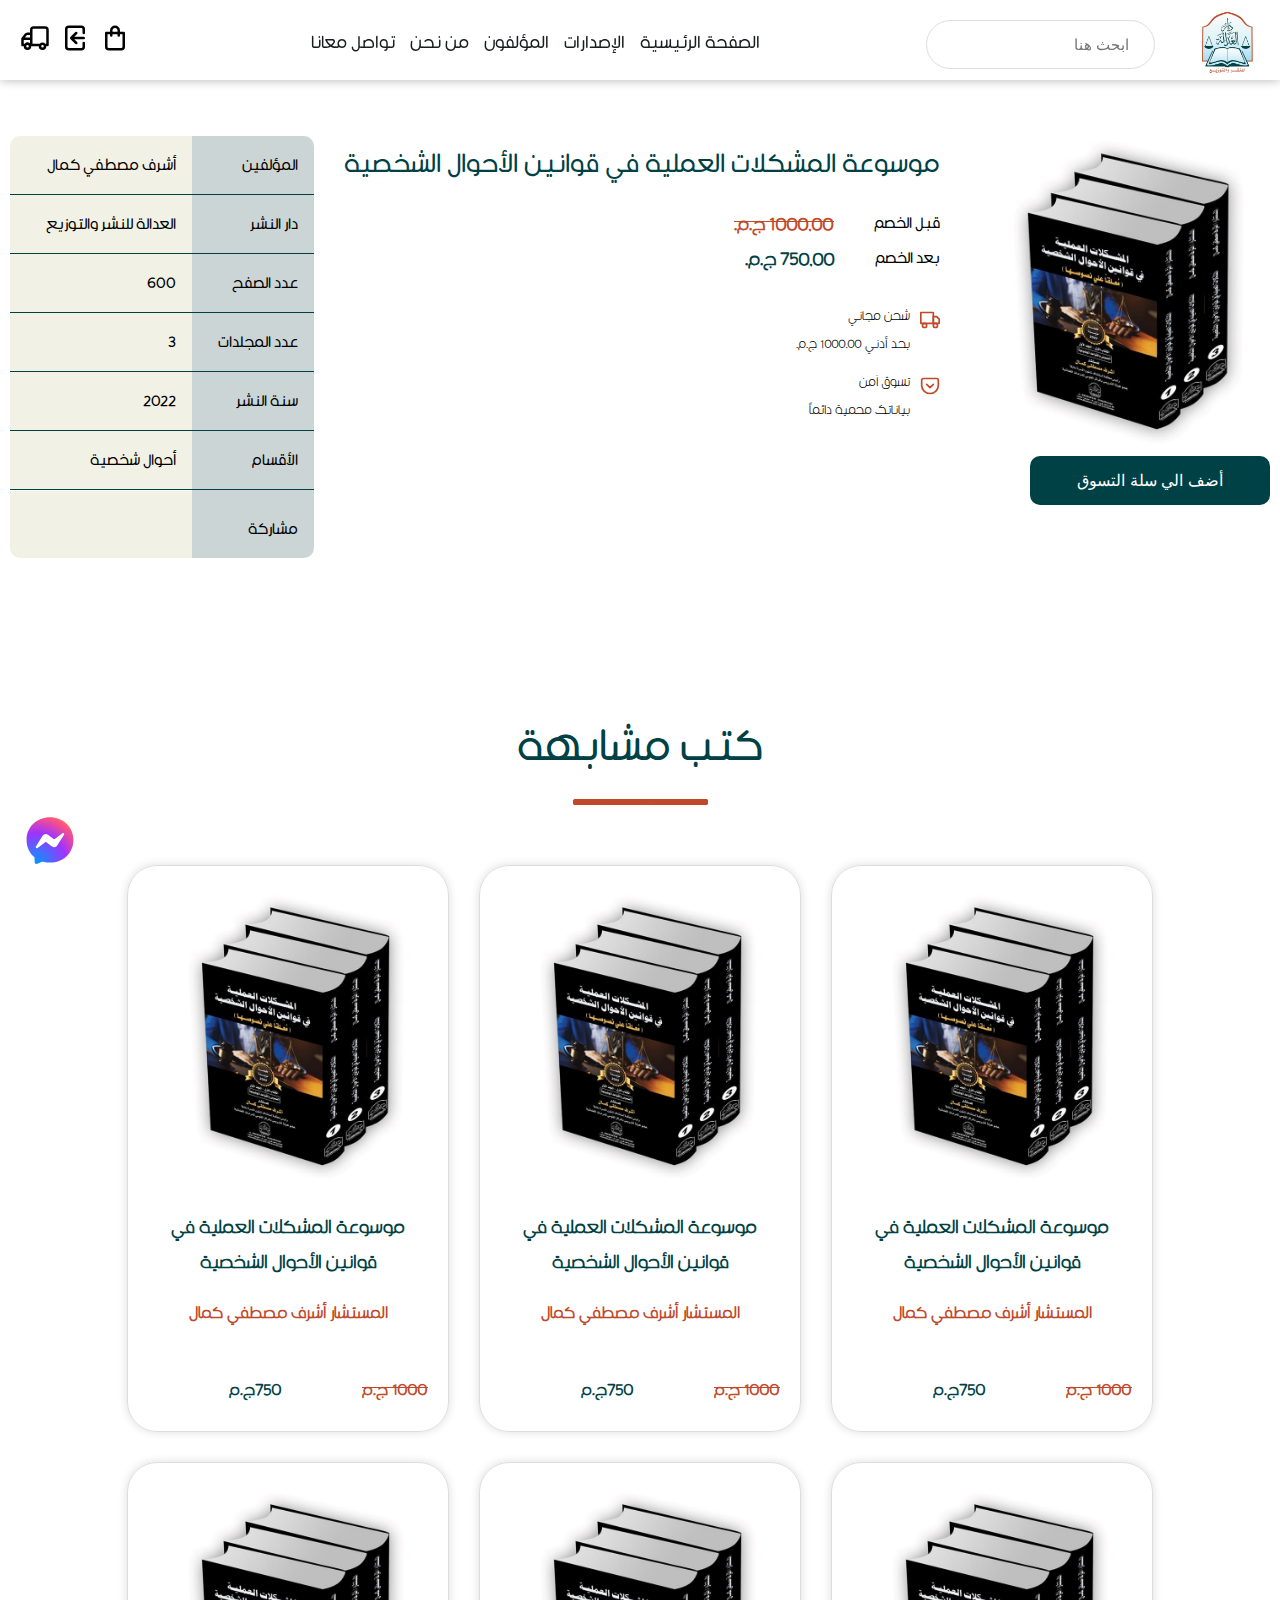
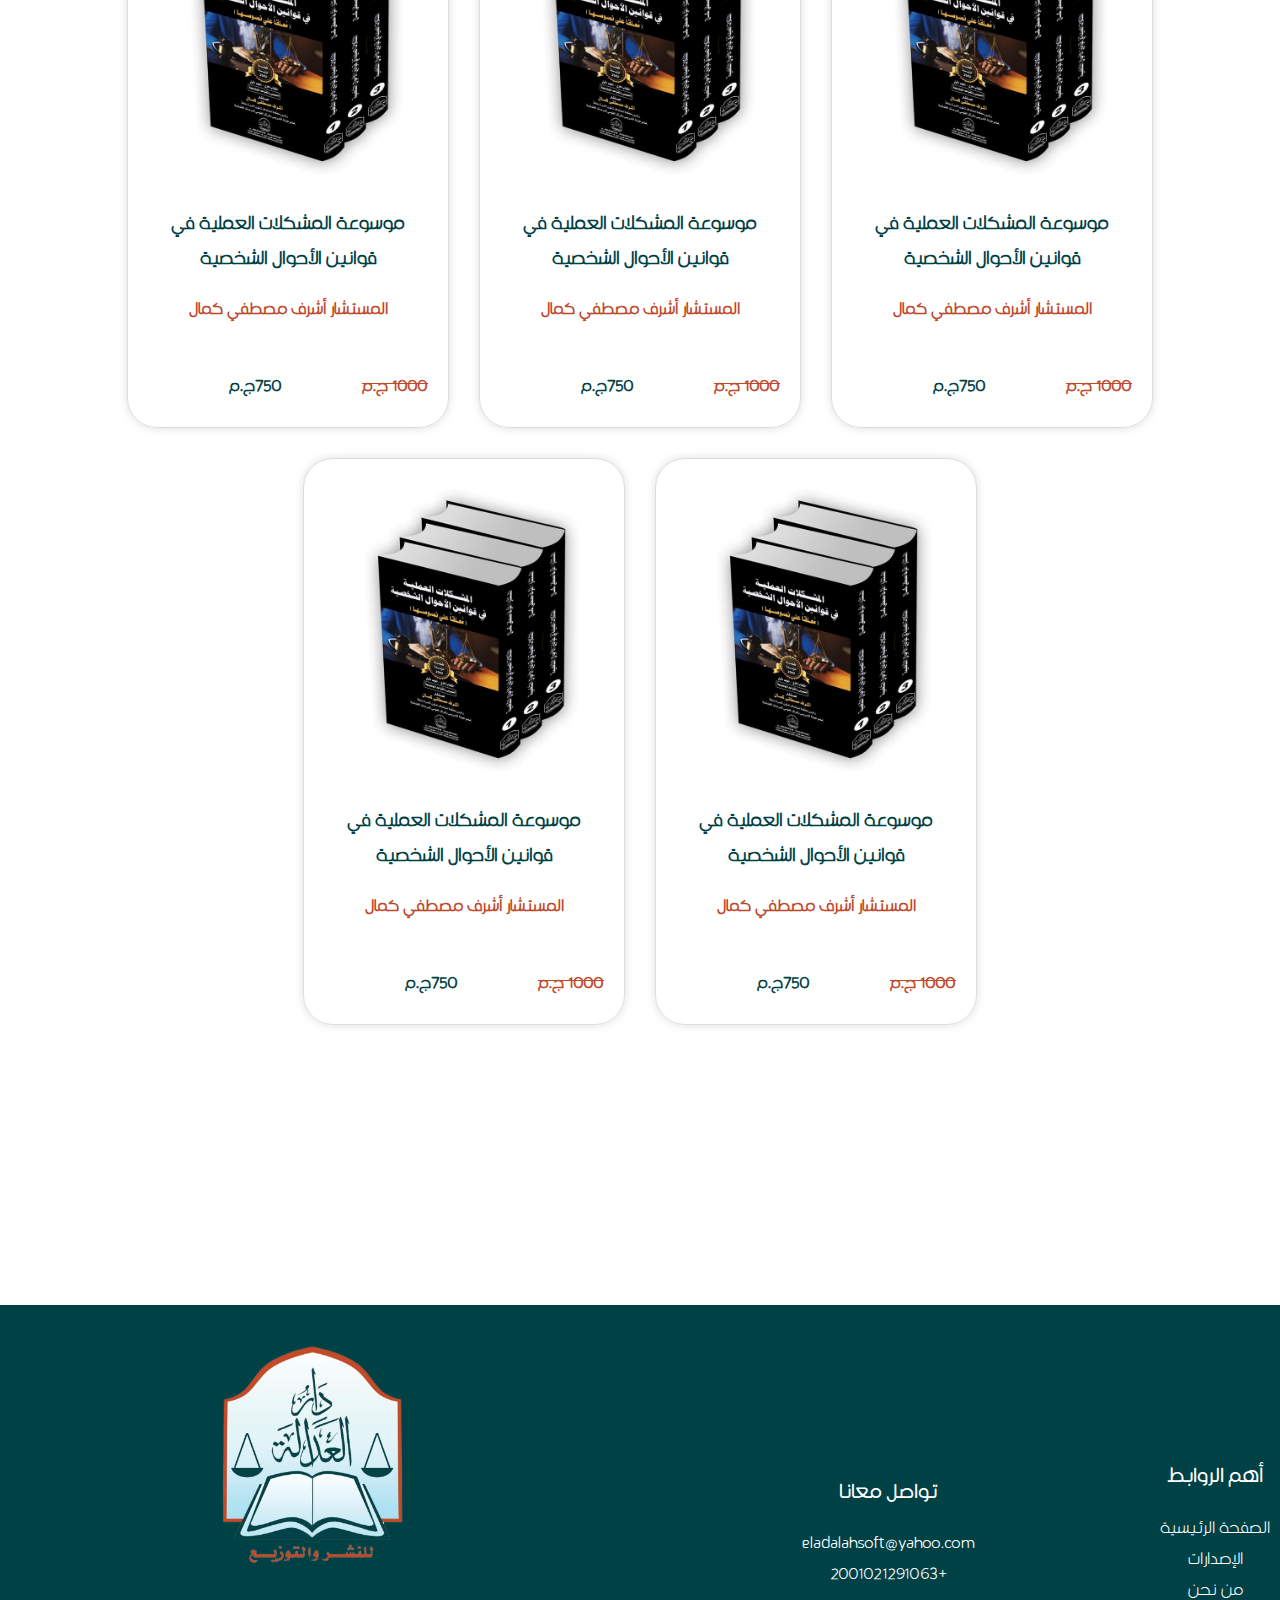
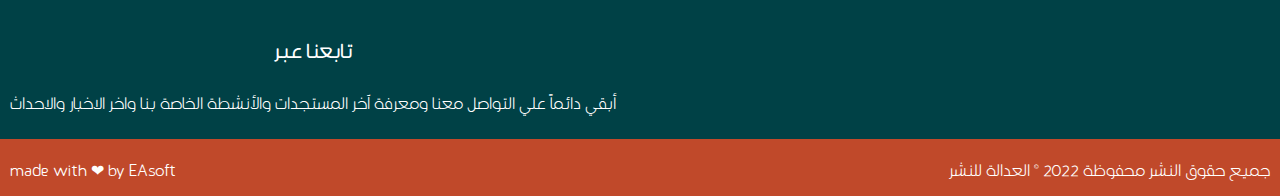
<file: pro-page.html>
<!DOCTYPE html>
<html lang="en">

<head>
    <meta charset="UTF-8">
    <meta http-equiv="X-UA-Compatible" content="IE=edge">
    <meta name="viewport" content="width=device-width, initial-scale=1.0">
    <link rel="stylesheet" href="./css/styl.css">
    <link rel="stylesheet" href="https://unicons.iconscout.com/release/v4.0.0/css/line.css">
    <link href='https://unpkg.com/boxicons@2.1.4/css/boxicons.min.css' rel='stylesheet'>
    <title>دار العدالة للنشر والتوزيع</title>
</head>

<body>
    <span class='bx bxs-chevron-up up'></span>
    <a href="./contact.html"><img src="./images/fb-messenger-logo.svg" alt="" class="msg"></a>
    <div class="header" id="header">
        <div class="container">
            <div class="logo-div">
                <img src="./images/لوجو_العدالة-removebg.png" alt="logo">
                <div class="search-box">
                    <i class="uil uil-search"></i>
                    <input type="text" placeholder="ابحث هنا">
                </div>
            </div>
            <ul class="nav">
                <li><a href="./index.html">الصفحة الرئيسية</a></li>
                <li><a href="#">الإصدارات</a></li>
                <li><a href="#">المؤلفون</a></li>
                <li><a href="#">من نحن</a></li>
                <li><a href="./contact.html">تواصل معانا</a></li>
            </ul>
            <ul class="icons">
                <a href="#"><img src="./images/shopping-bag.svg" alt="cart"></a>
                <a href="./log_in.html" class="log"><img src="./images/login.svg" alt="log-in"></a>
                <a href="./track.html"><img src="./images/truck.svg" alt="track"></a>
                <img class="menu" src="./images/bars (1).svg" alt="menu">
            </ul>
        </div>
    </div>
    <div class="header-mob" id="header">
        <div class="container">
            <img class="menu" id="menubtn" src="./images/bars (1).svg" alt="menu">
            </a>
            <div class="logo-div">
                <img src="./images/لوجو_العدالة-removebg.png" alt="logo">
            </div>
            <ul class="icons">
                <a href="#"><img src="./images/shopping-bag.svg" alt="cart"></a>
            </ul>
            <ul class="side-nav" id="sidenav">
                <div class="search-box">
                    <i class="uil uil-search"></i>
                    <input type="text" placeholder="ابحث هنا">
                </div>
                <hr>
                <li><a href="./index.html">الصفحة الرئيسية</a></li>
                <hr>
                <li><a href="#">الإصدارات</a></li>
                <hr>
                <li><a href="#">المؤلفون</a></li>
                <hr>
                <li><a href="#">من نحن</a></li>
                <hr>
                <li><a href="./track.html">تتبع الطلب</a></li>
                <hr>
                <li><a href="./contact.html">تواصل معانا</a></li>
                <hr>
                <li><a href="./log_in.html">تسجيل الدخول</a></li>
                <hr>
                <ul class="social-icon">
                    <a href="#"><i class="uil uil-facebook-f"></i></a>
                    <a href="#"><i class="uil uil-whatsapp"></i></a>
                </ul>
            </ul>
        </div>
    </div>
    <main>
        <div class="container">
            <div class="boxes">
                <div class="right">
                    <img class="book-img" src="./images/292090461_5355137504595156_1073386536187619217_n.jpg" alt="">
                    <div class="add-to">
                        <a href="#"><button>أضف الي سلة التسوق <i class="uil uil-shopping-cart-alt"></i></button></a>
                    </div>
                </div>
                <div class="left">
                    <h2 class="title">موسوعة المشكلات العملية في قوانين الأحوال الشخصية</h2>
                    <dl>
                        <div class="flex">
                            <dt>قبل الخصم</dt>
                            <dd><span class="before-offer">
                                    1000٫00&nbsp;ج.م.&rlm;
                                </span></dd>
                        </div>
                        <div class="flex">
                            <dt>بعد الخصم</dt>
                            <dd><span class="after-offer">
                                    750٫00&nbsp;ج.م.&rlm;
                                </span></dd>
                        </div>
                    </dl>
                    <div class="free-shipping">
                        <div class="right">
                            <img src="./images/truck (1).svg" alt="">
                        </div>
                        <div class="left">
                            <p>شحن مجاني
                            </p>
                            <span>بحد أدني 1000٫00 ج.م.‏
                            </span>
                        </div>
                    </div>
                    <div class="save">
                        <div class="right">
                            <img src="./images/pocket.svg" alt="">
                        </div>
                        <div class="left">
                            <p>تسوق آمن
                            </p>
                            <span>بياناتك محمية دائماً
                            </span>
                        </div>
                    </div>
                </div>
                <dl class="info">
                    <div class="dl-flex">
                        <dt class="dt-top">المؤلفين</dt>
                        <dd class="dd-top">أشرف مصطفي كمال</dd>
                    </div>
                    <div class="dl-flex">
                        <dt>دار النشر</dt>
                        <dd>العدالة للنشر والتوزيع</dd>
                    </div>
                    <div class="dl-flex">
                        <dt>عدد الصفح</dt>
                        <dd>600</dd>
                    </div>
                    <div class="dl-flex">
                        <dt>عدد المجلدات</dt>
                        <dd>3</dd>
                    </div>
                    <div class="dl-flex">
                        <dt>سنة النشر</dt>
                        <dd>2022</dd>
                    </div>
                    <div class="dl-flex">
                        <dt>الأقسام</dt>
                        <dd>أحوال شخصية</dd>
                    </div>
                    <div class="dl-flex">
                        <dt class="dt-bottom">مشاركة</dt>
                        <dd class="dd-bottom">
                            <div class="dd-flex">
                                <a href="https://www.facebook.com/sharer.php?u="><i class="uil uil-facebook"></i></a>
                                <a href="#"><i class="uil uil-facebook-messenger"></i></a>
                                <a href="whatsapp://send/?text="><i class="uil uil-whatsapp-alt"></i></a>
                            </div>
                        </dd>
                    </div>
                </dl>
            </div>
            <div class="same">
                <div class="container">
                    <div class="text">
                        <h2>كتب مشابهة</h2>
                        <img src="./images/Rectangle 13955.png" alt="Rectangle">
                    </div>
                    <div class="proudect">
                        <div class="box">
                            <a href="./pro-page.html">
                                <div class="img">
                                    <img src="./images/292090461_5355137504595156_1073386536187619217_n.jpg" alt="">
                                </div>
                                <div class="book-info">
                                    <p class="title">موسوعة المشكلات العملية في قوانين الأحوال الشخصية</p>
                                    <span class="moaalef-name">المستشار أشرف مصطفي كمال</span>
                                </div>
                            </a>
                            <div class="bottom">
                                <p class="old-price">1000 <span>ج.م</span></p>
                                <p class="price">750<span>ج.م</span></p>
                                <a href="#"><i class="uil uil-shopping-cart-alt"></i></a>
                            </div>
                        </div>

                        <div class="box">
                            <a href="#">
                                <div class="img">
                                    <img src="./images/292090461_5355137504595156_1073386536187619217_n.jpg" alt="">
                                </div>
                                <div class="book-info">
                                    <p class="title">موسوعة المشكلات العملية في قوانين الأحوال الشخصية</p>
                                    <span class="moaalef-name">المستشار أشرف مصطفي كمال</span>
                                </div>
                            </a>
                            <div class="bottom">
                                <p class="old-price">1000 <span>ج.م</span></p>
                                <p class="price">750<span>ج.م</span></p>
                                <a href="#"><i class="uil uil-shopping-cart-alt"></i></a>
                            </div>
                        </div>
                        <div class="box">
                            <a href="#">
                                <div class="img">
                                    <img src="./images/292090461_5355137504595156_1073386536187619217_n.jpg" alt="">
                                </div>
                                <div class="book-info">
                                    <p class="title">موسوعة المشكلات العملية في قوانين الأحوال الشخصية</p>
                                    <span class="moaalef-name">المستشار أشرف مصطفي كمال</span>
                                </div>
                            </a>
                            <div class="bottom">
                                <p class="old-price">1000 <span>ج.م</span></p>
                                <p class="price">750<span>ج.م</span></p>
                                <a href="#"><i class="uil uil-shopping-cart-alt"></i></a>
                            </div>
                        </div>
                        <div class="box">
                            <a href="#">
                                <div class="img">
                                    <img src="./images/292090461_5355137504595156_1073386536187619217_n.jpg" alt="">
                                </div>
                                <div class="book-info">
                                    <p class="title">موسوعة المشكلات العملية في قوانين الأحوال الشخصية</p>
                                    <span class="moaalef-name">المستشار أشرف مصطفي كمال</span>
                                </div>
                            </a>
                            <div class="bottom">
                                <p class="old-price">1000 <span>ج.م</span></p>
                                <p class="price">750<span>ج.م</span></p>
                                <a href="#"><i class="uil uil-shopping-cart-alt"></i></a>
                            </div>
                        </div>
                        <div class="box">
                            <a href="#">
                                <div class="img">
                                    <img src="./images/292090461_5355137504595156_1073386536187619217_n.jpg" alt="">
                                </div>
                                <div class="book-info">
                                    <p class="title">موسوعة المشكلات العملية في قوانين الأحوال الشخصية</p>
                                    <span class="moaalef-name">المستشار أشرف مصطفي كمال</span>
                                </div>
                            </a>
                            <div class="bottom">
                                <p class="old-price">1000 <span>ج.م</span></p>
                                <p class="price">750<span>ج.م</span></p>
                                <a href="#"><i class="uil uil-shopping-cart-alt"></i></a>
                            </div>
                        </div>
                        <div class="box">
                            <a href="#">
                                <div class="img">
                                    <img src="./images/292090461_5355137504595156_1073386536187619217_n.jpg" alt="">
                                </div>
                                <div class="book-info">
                                    <p class="title">موسوعة المشكلات العملية في قوانين الأحوال الشخصية</p>
                                    <span class="moaalef-name">المستشار أشرف مصطفي كمال</span>
                                </div>
                            </a>
                            <div class="bottom">
                                <p class="old-price">1000 <span>ج.م</span></p>
                                <p class="price">750<span>ج.م</span></p>
                                <a href="#"><i class="uil uil-shopping-cart-alt"></i></a>
                            </div>
                        </div>
                        <div class="box">
                            <a href="#">
                                <div class="img">
                                    <img src="./images/292090461_5355137504595156_1073386536187619217_n.jpg" alt="">
                                </div>
                                <div class="book-info">
                                    <p class="title">موسوعة المشكلات العملية في قوانين الأحوال الشخصية</p>
                                    <span class="moaalef-name">المستشار أشرف مصطفي كمال</span>
                                </div>
                            </a>
                            <div class="bottom">
                                <p class="old-price">1000 <span>ج.م</span></p>
                                <p class="price">750<span>ج.م</span></p>
                                <a href="#"><i class="uil uil-shopping-cart-alt"></i></a>
                            </div>
                        </div>
                        <div class="box">
                            <a href="#">
                                <div class="img">
                                    <img src="./images/292090461_5355137504595156_1073386536187619217_n.jpg" alt="">
                                </div>
                                <div class="book-info">
                                    <p class="title">موسوعة المشكلات العملية في قوانين الأحوال الشخصية</p>
                                    <span class="moaalef-name">المستشار أشرف مصطفي كمال</span>
                                </div>
                            </a>
                            <div class="bottom">
                                <p class="old-price">1000 <span>ج.م</span></p>
                                <p class="price">750<span>ج.م</span></p>
                                <a href="#"><i class="uil uil-shopping-cart-alt"></i></a>
                            </div>
                        </div>
                    </div>
                </div>
            </div>

    </main>
    <footer>
        <div class="container">
            <div class="footer-flex">
                <div class="box">
                    <h3>أهم الروابط</h3>
                    <a href="./index.html">الصفحة الرئيسية</a>
                    <br>
                    <a href="#">الإصدارات</a>
                    <br>
                    <a href="#">من نحن</a>
                </div>
                <div class="box">
                    <h3>تواصل معانا</h3>
                    <a href="#">eladalahsoft@yahoo.com</a>
                    <br>
                    <a href="#">+2001021291063</a>
                </div>
                <div class="box">
                    <img class="logo-footer" src="./images/لوجو_العدالة-removebg-preview.png" alt="">
                    <h3>تابعنا عبر</h3>
                    <p>أبقي دائماً علي التواصل معنا ومعرفة آخر المستجدات والأنشطة الخاصة بنا واخر الاخبار والاحداث</p>
                    <div class="social">
                        <a href="#"><i class="uil uil-whatsapp"></i></a>
                        <a href="#"><i class="uil uil-facebook-f"></i></a>
                        <a href="#"><i class="uil uil-instagram"></i></a>
                        <a href="#"><i class="uil uil-envelopes"></i></a>
                    </div>
                </div>
            </div>
        </div>
        <div class="hoqoq">
            <div class="container">
                <p>made with ❤ by EAsoft</p>
                <p>جميع حقوق النشر محفوظة 2022 © العدالة للنشر</p>
            </div>
        </div>
    </footer>
    <script src="./js/main.js"></script>
</body>

</html>
</file>
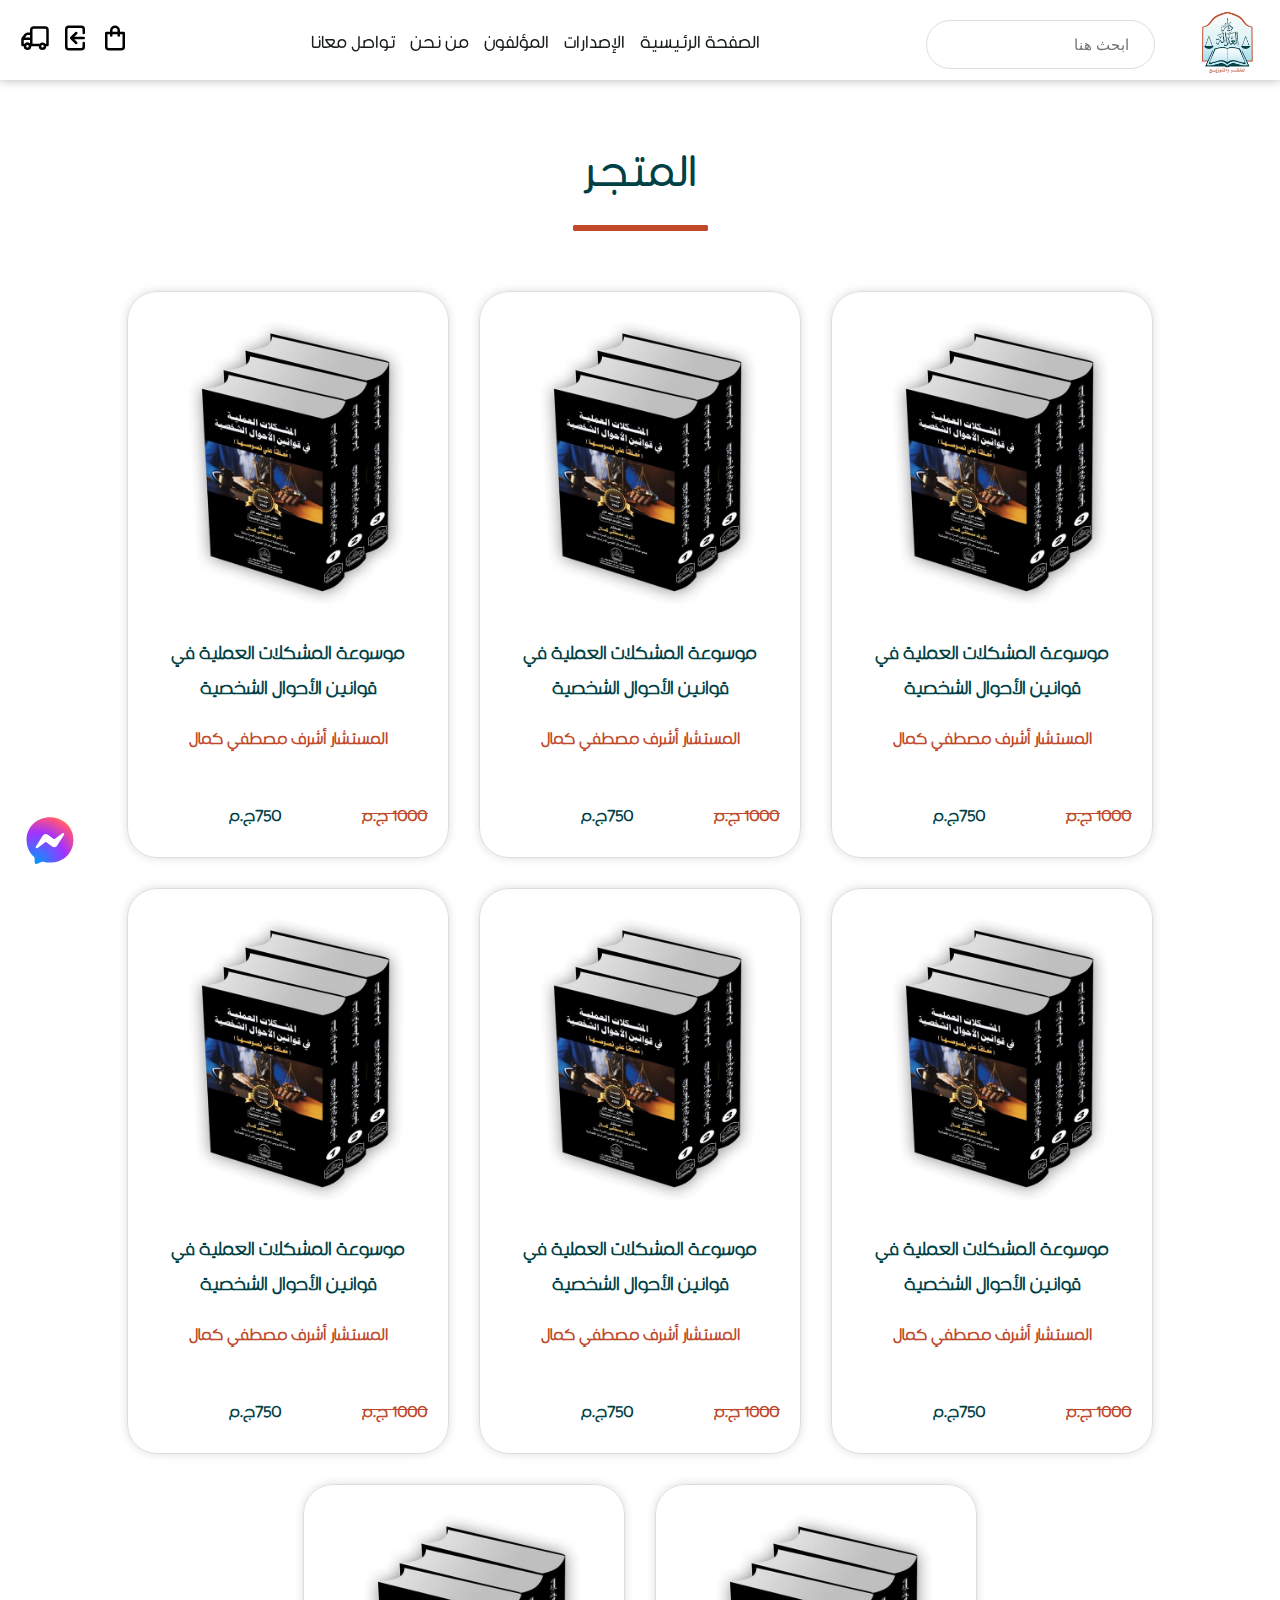
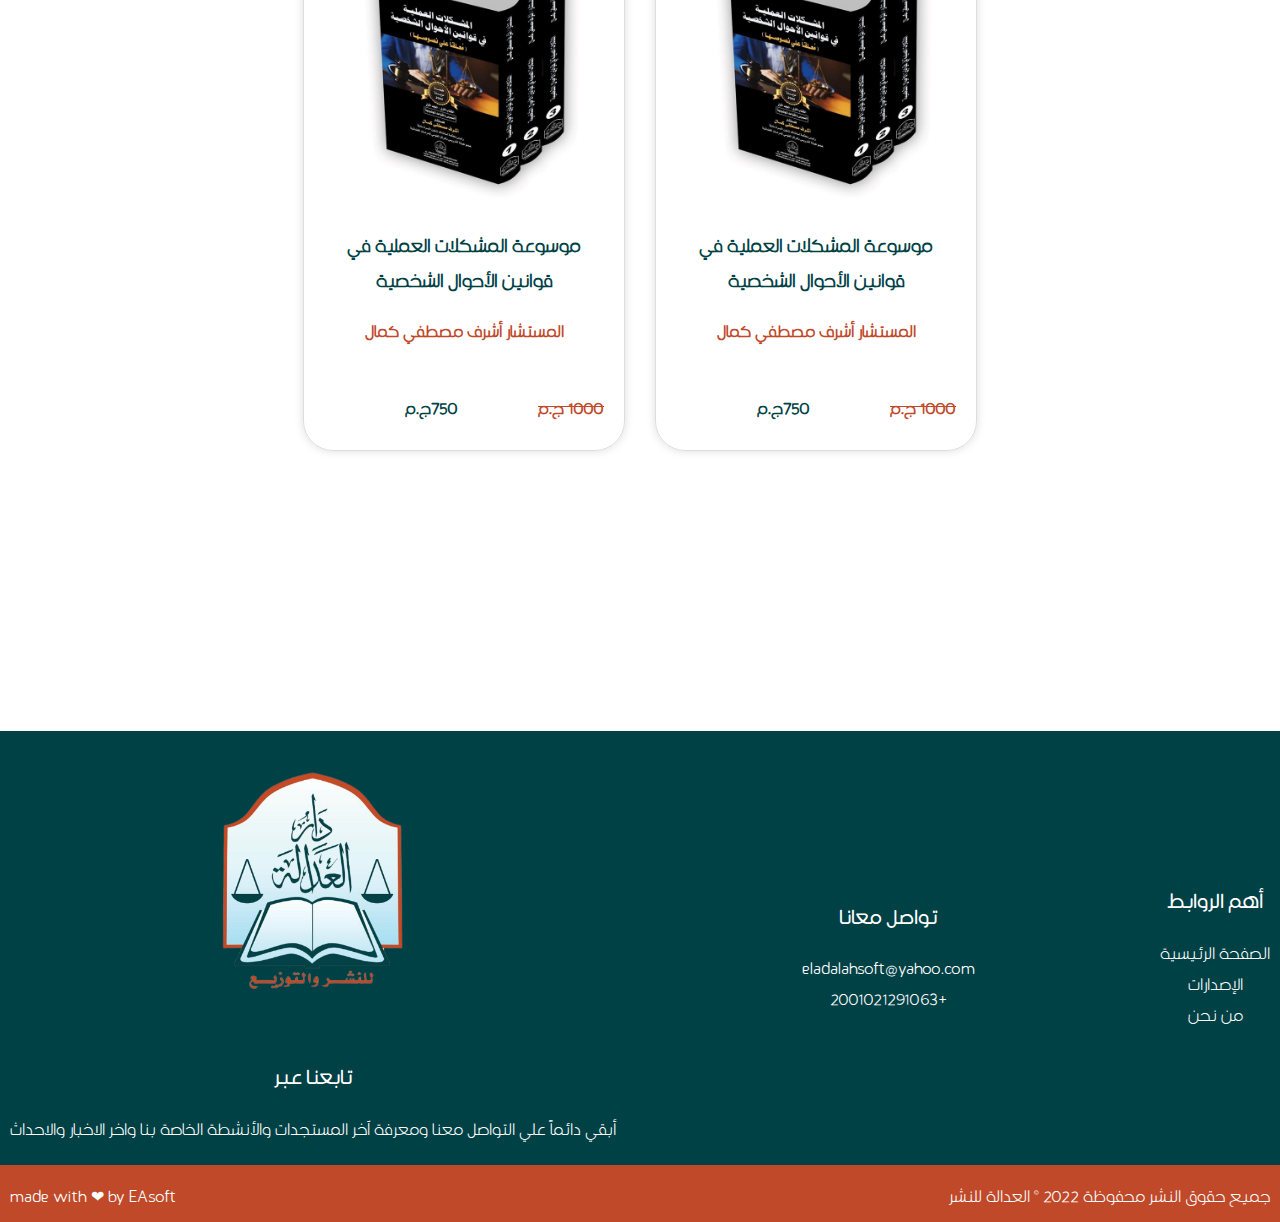
<file: shop.html>
<!DOCTYPE html>
<html lang="en">

<head>
    <meta charset="UTF-8">
    <meta http-equiv="X-UA-Compatible" content="IE=edge">
    <meta name="viewport" content="width=device-width, initial-scale=1.0">
    <link rel="stylesheet" href="./css/styl.css">
    <link rel="stylesheet" href="https://unicons.iconscout.com/release/v4.0.0/css/line.css">
    <link href='https://unpkg.com/boxicons@2.1.4/css/boxicons.min.css' rel='stylesheet'>
    <title>دار العدالة للنشر والتوزيع</title>
</head>

<body>
    <span class='bx bxs-chevron-up up'></span>
    <a href="./contact.html"><img src="./images/fb-messenger-logo.svg" alt="" class="msg"></a>
    <div class="header" id="header">
        <div class="container">
            <div class="logo-div">
                <img src="./images/لوجو_العدالة-removebg.png" alt="logo">
                <div class="search-box">
                    <i class="uil uil-search"></i>
                    <input type="text" placeholder="ابحث هنا">
                </div>
            </div>
            <ul class="nav">
                <li><a href="./index.html">الصفحة الرئيسية</a></li>
                <li><a href="#">الإصدارات</a></li>
                <li><a href="#">المؤلفون</a></li>
                <li><a href="#">من نحن</a></li>
                <li><a href="./contact.html">تواصل معانا</a></li>
            </ul>
            <ul class="icons">
                <a href="#"><img src="./images/shopping-bag.svg" alt="cart"></a>
                <a href="./log_in.html" class="log"><img src="./images/login.svg" alt="log-in"></a>
                <a href="./track.html"><img src="./images/truck.svg" alt="track"></a>
                <img class="menu" src="./images/bars (1).svg" alt="menu">
            </ul>
        </div>
    </div>
    <div class="header-mob" id="header">
        <div class="container">
            <img class="menu" id="menubtn" src="./images/bars (1).svg" alt="menu">
            </a>
            <div class="logo-div">
                <img src="./images/لوجو_العدالة-removebg.png" alt="logo">
            </div>
            <ul class="icons">
                <a href="#"><img src="./images/shopping-bag.svg" alt="cart"></a>
            </ul>
            <ul class="side-nav" id="sidenav">
                <div class="search-box">
                    <i class="uil uil-search"></i>
                    <input type="text" placeholder="ابحث هنا">
                </div>
                <hr>
                <li><a href="./index.html">الصفحة الرئيسية</a></li>
                <hr>
                <li><a href="#">الإصدارات</a></li>
                <hr>
                <li><a href="#">المؤلفون</a></li>
                <hr>
                <li><a href="#">من نحن</a></li>
                <hr>
                <li><a href="./track.html">تتبع الطلب</a></li>
                <hr>
                <li><a href="./contact.html">تواصل معانا</a></li>
                <hr>
                <li><a href="./log_in.html">تسجيل الدخول</a></li>
                <hr>
                <ul class="social-icon">
                    <a href="#"><i class="uil uil-facebook-f"></i></a>
                    <a href="#"><i class="uil uil-whatsapp"></i></a>
                </ul>
            </ul>
        </div>
    </div>
    <div class="main-section">
        <div class="container">
            <div class="text">
                <h2>المتجر</h2>
                <img src="./images/Rectangle 13955.png" alt="Rectangle">
            </div>
            <div class="proudect">
                <div class="box">
                    <a href="./pro-page.html">
                        <div class="img">
                            <img src="./images/292090461_5355137504595156_1073386536187619217_n.jpg" alt="">
                        </div>
                        <div class="book-info">
                            <p class="title">موسوعة المشكلات العملية في قوانين الأحوال الشخصية</p>
                            <span class="moaalef-name">المستشار أشرف مصطفي كمال</span>
                        </div>
                    </a>
                    <div class="bottom">
                        <p class="old-price">1000 <span>ج.م</span></p>
                        <p class="price">750<span>ج.م</span></p>
                        <a href="#"><i class="uil uil-shopping-cart-alt"></i></a>
                    </div>
                </div>

                <div class="box">
                    <a href="#">
                        <div class="img">
                            <img src="./images/292090461_5355137504595156_1073386536187619217_n.jpg" alt="">
                        </div>
                        <div class="book-info">
                            <p class="title">موسوعة المشكلات العملية في قوانين الأحوال الشخصية</p>
                            <span class="moaalef-name">المستشار أشرف مصطفي كمال</span>
                        </div>
                    </a>
                    <div class="bottom">
                        <p class="old-price">1000 <span>ج.م</span></p>
                        <p class="price">750<span>ج.م</span></p>
                        <a href="#"><i class="uil uil-shopping-cart-alt"></i></a>
                    </div>
                </div>
                <div class="box">
                    <a href="#">
                        <div class="img">
                            <img src="./images/292090461_5355137504595156_1073386536187619217_n.jpg" alt="">
                        </div>
                        <div class="book-info">
                            <p class="title">موسوعة المشكلات العملية في قوانين الأحوال الشخصية</p>
                            <span class="moaalef-name">المستشار أشرف مصطفي كمال</span>
                        </div>
                    </a>
                    <div class="bottom">
                        <p class="old-price">1000 <span>ج.م</span></p>
                        <p class="price">750<span>ج.م</span></p>
                        <a href="#"><i class="uil uil-shopping-cart-alt"></i></a>
                    </div>
                </div>
                <div class="box">
                    <a href="#">
                        <div class="img">
                            <img src="./images/292090461_5355137504595156_1073386536187619217_n.jpg" alt="">
                        </div>
                        <div class="book-info">
                            <p class="title">موسوعة المشكلات العملية في قوانين الأحوال الشخصية</p>
                            <span class="moaalef-name">المستشار أشرف مصطفي كمال</span>
                        </div>
                    </a>
                    <div class="bottom">
                        <p class="old-price">1000 <span>ج.م</span></p>
                        <p class="price">750<span>ج.م</span></p>
                        <a href="#"><i class="uil uil-shopping-cart-alt"></i></a>
                    </div>
                </div>
                <div class="box">
                    <a href="#">
                        <div class="img">
                            <img src="./images/292090461_5355137504595156_1073386536187619217_n.jpg" alt="">
                        </div>
                        <div class="book-info">
                            <p class="title">موسوعة المشكلات العملية في قوانين الأحوال الشخصية</p>
                            <span class="moaalef-name">المستشار أشرف مصطفي كمال</span>
                        </div>
                    </a>
                    <div class="bottom">
                        <p class="old-price">1000 <span>ج.م</span></p>
                        <p class="price">750<span>ج.م</span></p>
                        <a href="#"><i class="uil uil-shopping-cart-alt"></i></a>
                    </div>
                </div>
                <div class="box">
                    <a href="#">
                        <div class="img">
                            <img src="./images/292090461_5355137504595156_1073386536187619217_n.jpg" alt="">
                        </div>
                        <div class="book-info">
                            <p class="title">موسوعة المشكلات العملية في قوانين الأحوال الشخصية</p>
                            <span class="moaalef-name">المستشار أشرف مصطفي كمال</span>
                        </div>
                    </a>
                    <div class="bottom">
                        <p class="old-price">1000 <span>ج.م</span></p>
                        <p class="price">750<span>ج.م</span></p>
                        <a href="#"><i class="uil uil-shopping-cart-alt"></i></a>
                    </div>
                </div>
                <div class="box">
                    <a href="#">
                        <div class="img">
                            <img src="./images/292090461_5355137504595156_1073386536187619217_n.jpg" alt="">
                        </div>
                        <div class="book-info">
                            <p class="title">موسوعة المشكلات العملية في قوانين الأحوال الشخصية</p>
                            <span class="moaalef-name">المستشار أشرف مصطفي كمال</span>
                        </div>
                    </a>
                    <div class="bottom">
                        <p class="old-price">1000 <span>ج.م</span></p>
                        <p class="price">750<span>ج.م</span></p>
                        <a href="#"><i class="uil uil-shopping-cart-alt"></i></a>
                    </div>
                </div>
                <div class="box">
                    <a href="#">
                        <div class="img">
                            <img src="./images/292090461_5355137504595156_1073386536187619217_n.jpg" alt="">
                        </div>
                        <div class="book-info">
                            <p class="title">موسوعة المشكلات العملية في قوانين الأحوال الشخصية</p>
                            <span class="moaalef-name">المستشار أشرف مصطفي كمال</span>
                        </div>
                    </a>
                    <div class="bottom">
                        <p class="old-price">1000 <span>ج.م</span></p>
                        <p class="price">750<span>ج.م</span></p>
                        <a href="#"><i class="uil uil-shopping-cart-alt"></i></a>
                    </div>
                </div>
            </div>
        </div>
    </div>
    <footer>
        <div class="container">
            <div class="footer-flex">
                <div class="box">
                    <h3>أهم الروابط</h3>
                    <a href="./index.html">الصفحة الرئيسية</a>
                    <br>
                    <a href="#">الإصدارات</a>
                    <br>
                    <a href="#">من نحن</a>
                </div>
                <div class="box">
                    <h3>تواصل معانا</h3>
                    <a href="#">eladalahsoft@yahoo.com</a>
                    <br>
                    <a href="#">+2001021291063</a>
                </div>
                <div class="box">
                    <img class="logo-footer" src="./images/لوجو_العدالة-removebg-preview.png" alt="">
                    <h3>تابعنا عبر</h3>
                    <p>أبقي دائماً علي التواصل معنا ومعرفة آخر المستجدات والأنشطة الخاصة بنا واخر الاخبار والاحداث</p>
                    <div class="social">
                        <a href="#"><i class="uil uil-whatsapp"></i></a>
                        <a href="#"><i class="uil uil-facebook-f"></i></a>
                        <a href="#"><i class="uil uil-instagram"></i></a>
                        <a href="#"><i class="uil uil-envelopes"></i></a>
                    </div>
                </div>
            </div>
        </div>
        <div class="hoqoq">
            <div class="container">
                <p>made with ❤ by EAsoft</p>
                <p>جميع حقوق النشر محفوظة 2022 © العدالة للنشر</p>
            </div>
        </div>
    </footer>
    <script src="./js/main.js"></script>
</body>

</html>
</file>
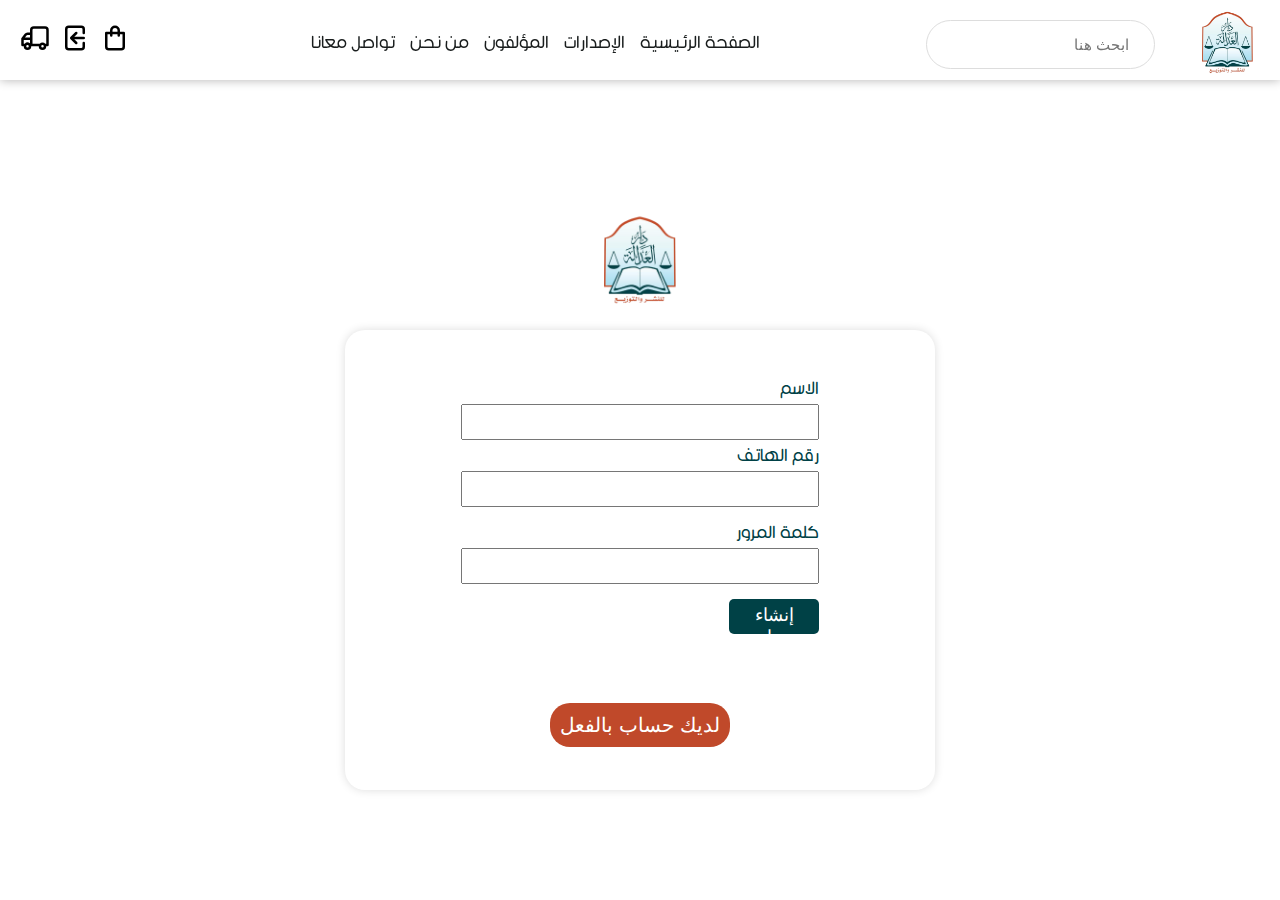
<file: sign.html>
<!DOCTYPE html>
<html lang="en">

<head>
    <meta charset="UTF-8">
    <meta http-equiv="X-UA-Compatible" content="IE=edge">
    <meta name="viewport" content="width=device-width, initial-scale=1.0">
    <link rel="stylesheet" href="./css/styl.css">
    <link rel="stylesheet" href="https://unicons.iconscout.com/release/v4.0.0/css/line.css">
    <link href='https://unpkg.com/boxicons@2.1.4/css/boxicons.min.css' rel='stylesheet'>
    <title>دار العدالة للنشر والتوزيع</title>
</head>

<body>
    <div class="header" id="header">
        <div class="container">
            <div class="logo-div">
                <img src="./images/لوجو_العدالة-removebg.png" alt="logo">
                <div class="search-box">
                    <i class="uil uil-search"></i>
                    <input type="text" placeholder="ابحث هنا">
                </div>
            </div>
            <ul class="nav">
                <li><a href="./index.html">الصفحة الرئيسية</a></li>
                <li><a href="#">الإصدارات</a></li>
                <li><a href="#">المؤلفون</a></li>
                <li><a href="#">من نحن</a></li>
                <li><a href="./contact.html">تواصل معانا</a></li>
            </ul>
            <ul class="icons">
                <a href="#"><img src="./images/shopping-bag.svg" alt="cart"></a>
                <a href="#" class="log"><img src="./images/login.svg" alt="log-in"></a>
                <a href="./track.html"><img src="./images/truck.svg" alt="track"></a>
                <img class="menu" src="./images/bars (1).svg" alt="menu">
            </ul>
        </div>
    </div>
    <div class="header-mob" id="header">
        <div class="container">
            <img class="menu" id="menubtn" src="./images/bars (1).svg" alt="menu">
            </a>
            <div class="logo-div">
                <img src="./images/لوجو_العدالة-removebg.png" alt="logo">
            </div>
            <ul class="icons">
                <a href="#"><img src="./images/shopping-bag.svg" alt="cart"></a>
            </ul>
            <ul class="side-nav" id="sidenav">
                <div class="search-box">
                    <i class="uil uil-search"></i>
                    <input type="text" placeholder="ابحث هنا">
                </div>
                <hr>
                <li><a href="./index.html">الصفحة الرئيسية</a></li>
                <hr>
                <li><a href="#">الإصدارات</a></li>
                <hr>
                <li><a href="#">المؤلفون</a></li>
                <hr>
                <li><a href="#">من نحن</a></li>
                <hr>
                <li><a href="./track.html">تتبع الطلب</a></li>
                <hr>
                <li><a href="./contact.html">تواصل معانا</a></li>
                <hr>
                <li><a href="#">تسجيل الدخول</a></li>
                <hr>
                <ul class="social-icon">
                    <a href="#"><i class="uil uil-facebook-f"></i></a>
                    <a href="#"><i class="uil uil-whatsapp"></i></a>
                </ul>
            </ul>
        </div>
    </div>
    <div class="home-log">
        <div class="container">
            <div class="images"><img src="./images/لوجو_العدالة-removebg-preview.png" alt="">
            </div>
            <div class="box">
                <form>
                    <label for="name">الاسم
                    </label>
                    <br>
                    <input type="text" id="name">
                    <br>
                    <label for="phone">رقم الهاتف</label>
                    <br>
                    <input type="text" id="phone">
                    <br>
                    <label for="pass">كلمة المرور</label>
                    <br>
                    <input type="password" id="pass">
                    <br>
                    <button class="log-in" type="submit">إنشاء حساب</button>
                </form>
                <a href="./log_in.html" class="sign"><button>لديك حساب بالفعل</button></a>
            </div>
        </div>
    </div>
    <script src="./js/main.js"></script>
</body>

</html>
</file>
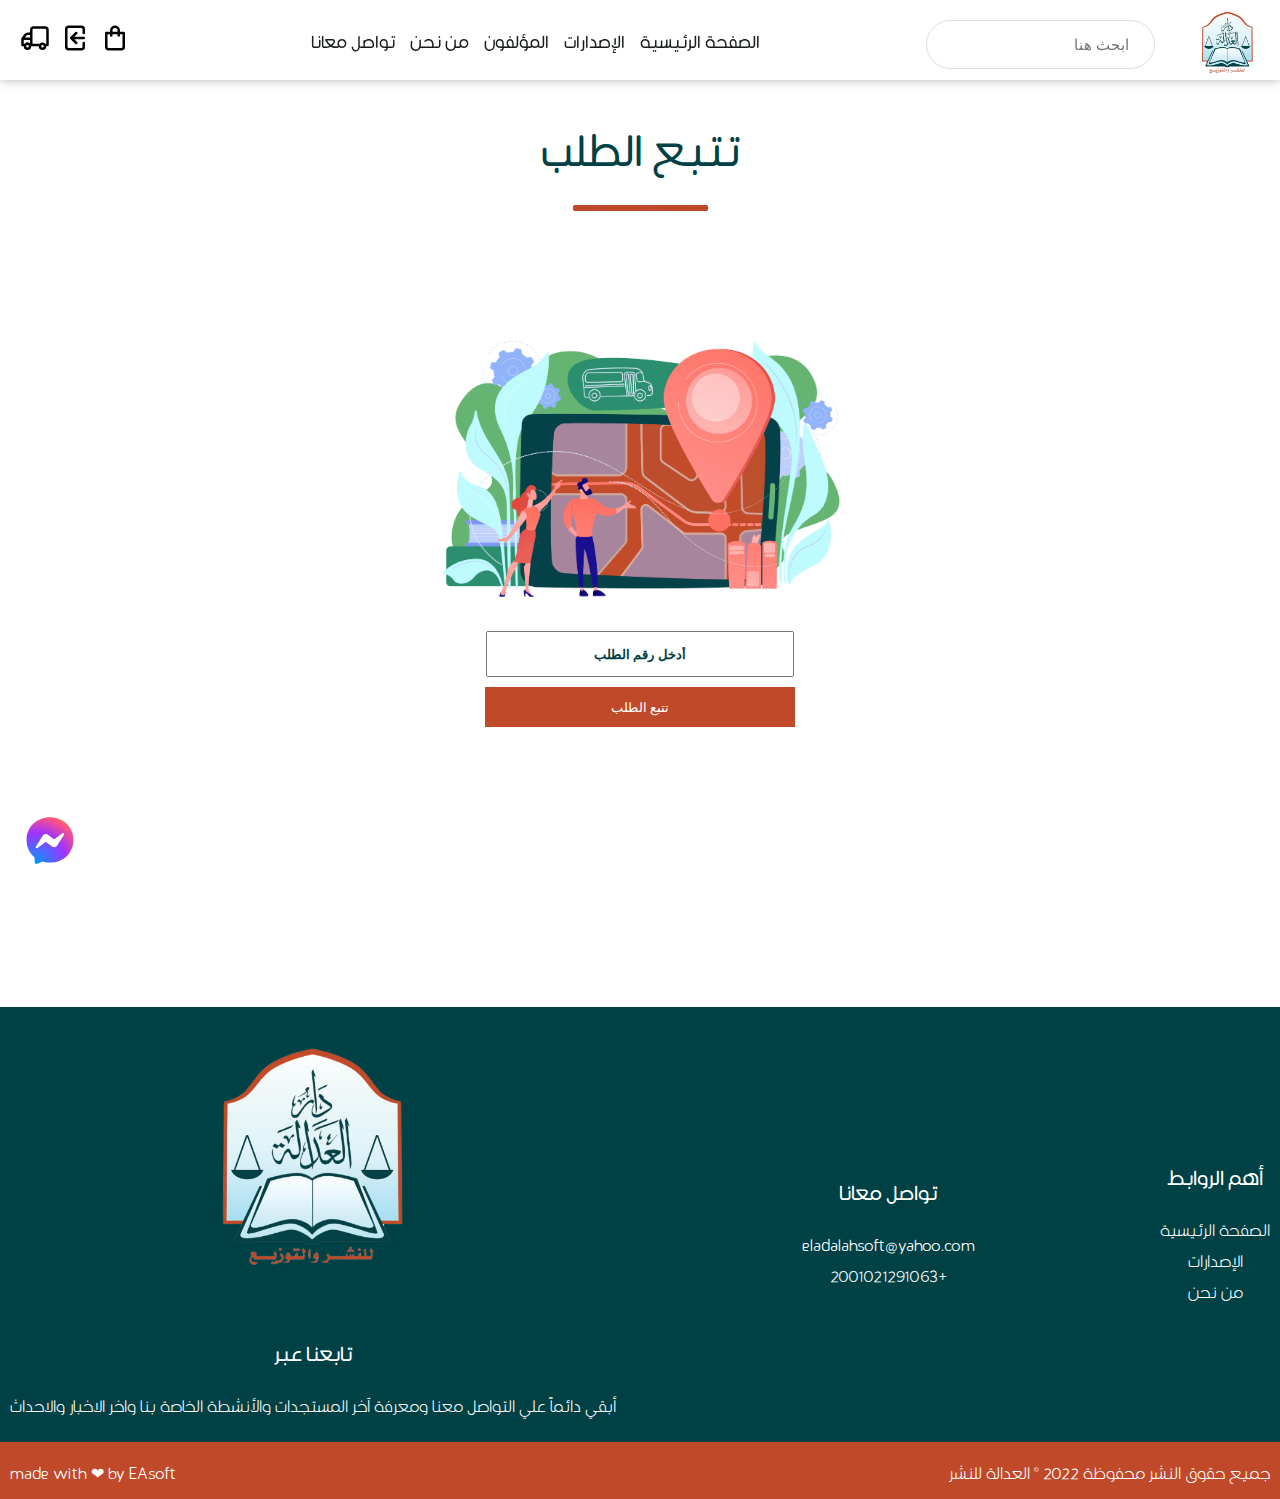
<file: track.html>
<!DOCTYPE html>
<html lang="en">

<head>
    <meta charset="UTF-8">
    <meta http-equiv="X-UA-Compatible" content="IE=edge">
    <meta name="viewport" content="width=device-width, initial-scale=1.0">
    <link rel="stylesheet" href="./css/styl.css">
    <link rel="stylesheet" href="https://unicons.iconscout.com/release/v4.0.0/css/line.css">
    <link href='https://unpkg.com/boxicons@2.1.4/css/boxicons.min.css' rel='stylesheet'>
    <title>دار العدالة للنشر والتوزيع</title>
</head>

<body>
    <span class='bx bxs-chevron-up up'></span>
    <a href="./contact.html"><img src="./images/fb-messenger-logo.svg" alt="" class="msg"></a>
    <div class="header" id="header">
        <div class="container">
            <div class="logo-div">
                <img src="./images/لوجو_العدالة-removebg.png" alt="logo">
                <div class="search-box">
                    <i class="uil uil-search"></i>
                    <input type="text" placeholder="ابحث هنا">
                </div>
            </div>
            <ul class="nav">
                <li><a href="./index.html">الصفحة الرئيسية</a></li>
                <li><a href="#">الإصدارات</a></li>
                <li><a href="#">المؤلفون</a></li>
                <li><a href="#">من نحن</a></li>
                <li><a href="./contact.html">تواصل معانا</a></li>
            </ul>
            <ul class="icons">
                <a href="#"><img src="./images/shopping-bag.svg" alt="cart"></a>
                <a href="#"><img src="./images/login.svg" alt="log-in"></a>
                <a href="./track.html"><img src="./images/truck.svg" alt="track"></a>
                <img class="menu" src="./images/bars (1).svg" alt="menu">
            </ul>
        </div>
    </div>
    <div class="header-mob" id="header">
        <div class="container">
            <img class="menu" id="menubtn" src="./images/bars (1).svg" alt="menu">
            </a>
            <div class="logo-div">
                <img src="./images/لوجو_العدالة-removebg.png" alt="logo">
            </div>
            <ul class="icons">
                <a href="#"><img src="./images/shopping-bag.svg" alt="cart"></a>
            </ul>
            <ul class="side-nav" id="sidenav">
                <div class="search-box">
                    <i class="uil uil-search"></i>
                    <input type="text" placeholder="ابحث هنا">
                </div>
                <hr>
                <li><a href="./index.html">الصفحة الرئيسية</a></li>
                <hr>
                <li><a href="#">الإصدارات</a></li>
                <hr>
                <li><a href="#">المؤلفون</a></li>
                <hr>
                <li><a href="#">من نحن</a></li>
                <hr>
                <li><a href="./track.html">تتبع الطلب</a></li>
                <hr>
                <li><a href="./contact.html">تواصل معانا</a></li>
                <hr>
                <li><a href="#">تسجيل الدخول</a></li>
                <hr>
                <ul class="social-icon">
                    <a href="#"><i class="uil uil-facebook-f"></i></a>
                    <a href="#"><i class="uil uil-whatsapp"></i></a>
                </ul>
            </ul>
        </div>
    </div>
    <div class="main-sec">
        <div class="container">
            <div class="text">
                <h2>تتبع الطلب</h2>
                <img src="./images/Rectangle 13955.png" alt="Rectangle">
            </div>
            <div class="images">
                <img src="./images/Artboard 23.png" alt="">
            </div>
            <div class="track-form">
                <form>
                    <input type="text" placeholder="أدخل رقم الطلب">
                    <br>
                    <button type="submit">تتبع الطلب</button>
                </form>
            </div>
        </div>
    </div>
    <footer>
        <div class="container">
            <div class="footer-flex">
                <div class="box">
                    <h3>أهم الروابط</h3>
                    <a href="./index.html">الصفحة الرئيسية</a>
                    <br>
                    <a href="#">الإصدارات</a>
                    <br>
                    <a href="#">من نحن</a>
                </div>
                <div class="box">
                    <h3>تواصل معانا</h3>
                    <a href="#">eladalahsoft@yahoo.com</a>
                    <br>
                    <a href="#">+2001021291063</a>
                </div>
                <div class="box">
                    <img class="logo-footer" src="./images/لوجو_العدالة-removebg-preview.png" alt="">
                    <h3>تابعنا عبر</h3>
                    <p>أبقي دائماً علي التواصل معنا ومعرفة آخر المستجدات والأنشطة الخاصة بنا واخر الاخبار والاحداث</p>
                    <div class="social">
                        <a href="#"><i class="uil uil-whatsapp"></i></a>
                        <a href="#"><i class="uil uil-facebook-f"></i></a>
                        <a href="#"><i class="uil uil-instagram"></i></a>
                        <a href="#"><i class="uil uil-envelopes"></i></a>
                    </div>
                </div>
            </div>
        </div>
        <div class="hoqoq">
            <div class="container">
                <p>made with ❤ by EAsoft</p>
                <p>جميع حقوق النشر محفوظة 2022 © العدالة للنشر</p>
            </div>
        </div>
    </footer>
    <script src="./js/main.js"></script>
</body>

</html>
</file>
<file: css/styl.css>
@font-face {
  font-family: fairuz-normal;
  src: url(../fonts/Fairuz-Normal.otf);
}
@font-face {
  font-family: fairuz;
  src: url(../fonts/Fairuz-Bold.otf);
}
:root {
  --main-color-: #191d1d;
  --alt-main-color: #004146;
  --orange-color: #c0492a;
}
p,
span {
  font-family: fairuz-normal;
}
body {
  font-family: fairuz;
  direction: rtl;
  overflow-x: hidden;
  padding: 0;
  margin: 0;
}
html {
  scroll-behavior: smooth;
  padding: 0;
  margin: 0;
}
a {
  text-decoration: none;
  color: var(--main-color-);
}
ul {
  list-style: none;
  margin: 0;
  padding: 0;
}
.container {
  padding-left: 10px;
  padding-right: 10px;
  margin: auto;
  max-width: 1700px;
}
.header {
  height: 80px;
  box-shadow: 0 0 10px rgb(179, 178, 178);
  z-index: 100;
  position: fixed;
  width: 100%;
  left: 0;
  background-color: #fff;
}
.header .container {
  display: flex;
  align-items: center;
  justify-content: space-between;
}
.header-mob {
  height: 80px;
  box-shadow: 0 0 10px #ddd;
  position: fixed;
  width: 100%;
  left: 0;
  background-color: #fff;
  z-index: 100;
}
.header-mob .container {
  display: flex;
  align-items: center;
  justify-content: space-between;
}
.header .logo-div img {
  width: 85px;
}
.header-mob .logo-div img {
  width: 85px;
}
.header-mob .logo-div {
  text-align: center;
}
.header .logo-div {
  display: flex;
  align-items: center;
}
.header .nav {
  display: flex;
}
.header .nav li {
  padding-left: 15px;
}
.header .nav li a {
  transition: 0.5s;
}
.header .nav li a:hover {
  color: var(--alt-main-color);
}
.header .icons {
  display: flex;
}
.header .icons img {
  width: 30px;
  padding-left: 10px;
}
.header-mob .icons a img {
  width: 30px;
  padding-left: 10px;
}
.menu {
  width: 35px;
  margin-bottom: 8px;
  color: var(--main-color-) !important;
  cursor: pointer;
}
.search-box {
  position: relative;
  height: 45px;
  width: 200px;
  margin: 0 30px;
}
.search-box input {
  position: absolute;
  border: 1px solid #ddd;
  background-color: var(--panel-color);
  padding-right: 25px;
  border-radius: 25px;
  height: 100%;
  width: 200px;
  color: var(--text-color);
  font-size: 15px;
  font-weight: 400;
  outline: none;
}
.search-box i {
  position: absolute;
  left: -13px;
  font-size: 22px;
  z-index: 10;
  top: 50%;
  transform: translateY(-50%);
  color: var(--black-light-color);
}
#sidenav {
  width: 250px;
  height: 100vh;
  position: fixed;
  left: -250px;
  top: 80px;
  background-color: var(--alt-main-color);
  z-index: 2;
  transition: 0.5s;
  display: flex;
  flex-direction: column;
  row-gap: 3px;
  padding-top: 30px;
  direction: rtl;
}
#sidenav li {
  list-style: none;
  padding-right: 20px;
}
#sidenav li a {
  list-style: none;
}
#sidenav li a {
  color: white;
  transition: 0.5s;
}
#sidenav li a:hover {
  color: var(--orange-color);
}
hr {
  width: 100%;
  opacity: 0.3;
  color: #ddd;
}
.social-icon {
  padding-right: 20px;
}
.social-icon a i {
  font-size: 20px;
  color: #fff;
  transition: 0.5s;
}
.social-icon a i:hover {
  font-size: 20px;
  color: var(--orange-color);
}
.home {
  padding-top: 80px;
}

.home img {
  width: 100%;
}
.text {
  text-align: center;
}
.text h2 {
  padding-bottom: 0;
  margin-bottom: 0;
  font-size: 40px;
  color: var(--alt-main-color);
}
.best-silling,
.mdny,
.gnaay,
.adary,
.about {
  padding-top: 120px;
}
.proudect .img img {
  width: 100%;
  transition: 0.5s;
}
.proudect .img img:hover {
  transform: scale(1.2);
  overflow: hidden;
}
.proudect .box {
  width: 280px;
  border: 1px solid #ddd;
  text-align: center;
  padding: 10px 20px;
  border-radius: 30px;
  box-shadow: 0 0 10px #ddd;
  transition: 0.5s;
  overflow: hidden;
}
.proudect .book-info .title {
  font-weight: bold;
  color: var(--alt-main-color);
  font-size: 18px;
}
.book-info .moaalef-name {
  color: var(--orange-color);
  font-weight: bold;
  font-size: 16px;
}
.book-info {
  text-align: center;
}
.proudect {
  padding-top: 50px;
  display: flex;
  align-items: center;
  justify-content: center;
  flex-wrap: wrap;
  gap: 30px;
}
.bottom {
  display: flex;
  align-items: center;
  justify-content: space-between;
  text-align: center;
  margin-top: 20px;
  padding-top: 10px !important;
}
.bottom a i {
  font-size: 30px;
  justify-content: flex-end;
}
.bottom p {
  font-size: 16px;
  font-weight: bold;
}
.bottom .old-price {
  text-decoration: line-through;
  color: var(--orange-color);
}
.bottom .price {
  color: var(--alt-main-color);
}
.bottom a {
  color: var(--alt-main-color);
}
.msg {
  width: 60px;
  position: fixed;
  left: 20px;
  bottom: 30px;
  z-index: 100;
}

.images img {
  width: 100%;
  margin: auto;
  height: auto;
  border-radius: 20px;
}
.images {
  margin-top: 100px;
}
.proudect .box:hover {
  transform: translateY(-10px);
  box-shadow: 0 0 10px rgb(160, 160, 160);
}
.about-text {
  text-align: center;
}
.about-text h3 {
  font-size: 20px;
}
.about-social-icon {
  text-align: center;
}
.about-social-icon a i {
  color: var(--alt-main-color);
  font-size: 35px;
}
footer {
  background-color: var(--alt-main-color);
  padding-bottom: 0;
  margin-bottom: 0;
  margin-top: 280px;
}
footer .footer-flex {
  display: flex;
  justify-content: space-between;
  flex-wrap: wrap;
  align-items: center;
}
footer .box {
  text-align: center;
}
footer h3 {
  color: white;
}
footer a,
footer p {
  color: white;
  font-family: fairuz-normal;
  font-size: 16px;
  padding-bottom: 10px;
  margin-bottom: 0;
}
.social {
  display: flex;
  align-items: center;
  justify-content: center;
  gap: 10px;
}
.social i {
  font-size: 20px;
}
.hoqoq {
  width: 100%;
  background-color: var(--orange-color);
  text-align: center;
  padding-bottom: 0;
  margin-bottom: 0;
}
.hoqoq .container {
  display: flex;
  align-items: center;
  justify-content: space-between;
  flex-direction: row-reverse;
}
.logo-footer {
  width: 300px;
}
.up {
  position: fixed;
  right: 20px;
  bottom: 30px;
  background-color: #004146;
  color: #c0492a;
  font-weight: bold;
  font-size: 19px;
  padding: 7px;
  border-radius: 4px;
  font-family: Arial, Tahoma;
  cursor: pointer;
  transition: 0.2s;
  opacity: 0;
}
.up.show {
  opacity: 1;
  z-index: 200;
}
.home-contact {
  padding-top: 100px;
}
.home-contact .box {
  text-align: center;
  height: auto;
  padding-top: 80px;
  margin: auto;
}
.icon-contact {
  width: 40px;
}
.contact-text h4 {
  font-size: 22px;
}
.contact-text p {
  font-weight: bold;
}
.main-sec {
  padding-top: 80px;
}
.main-sec .images img {
  width: 450px;
}
.main-sec .images {
  text-align: center;
}
.main-sec .track-form form input {
  width: 300px;
  height: 40px;
  text-align: center;
  outline: none;
}
.main-sec form {
  text-align: center;
}
.main-sec form input::placeholder {
  font-weight: bold;
  color: #004146;
}
.main-sec form button {
  width: 310px;
  height: 40px;
  color: #fff;
  background-color: var(--orange-color);
  border: none;
  margin-top: 10px;
}
.home-log {
  padding-top: 100px;
}
.home-log img {
  width: 120px;
  margin: auto;
}
.home-log .images {
  text-align: center;
}
.home-log .box {
  height: 460px;
  box-shadow: 0 0 10px #ddd;
  width: 550px;
}
.home-log .container {
  display: flex;
  justify-content: center;
  flex-direction: column;
  align-items: center;
}
.home-log input {
  width: 350px;
  height: 30px;
  outline: none;
}
.home-log .box {
  padding: 0 20px 0 20px;
  display: flex;
  align-items: center;
  justify-content: center;
  flex-direction: column;
  border-radius: 20px;
}
.home-log .sign {
  padding-top: 50px;
}
.home-log .sign button {
  background-color: var(--orange-color);
  color: white;
  width: 180px;
  padding: 10px;
  border: none;
  border-radius: 20px;
  font-size: 20px;
}
#phone {
  margin-bottom: 10px;
}
#pass {
  margin-bottom: 10px;
}
.forget {
  font-size: 12px;
  color: var(--orange-color);
  text-decoration: underline;
}
label {
  color: var(--alt-main-color);
}
.log-in {
  margin-top: 5px;
  width: 90px;
  height: 35px;
  padding: 5px;
  color: white;
  background-color: var(--alt-main-color);
  border: none;
  border-radius: 5px;
  font-size: 18px;
}
main .boxes .right .book-img {
  width: 300px;
}
main {
  padding-top: 120px;
}
.add-to a button {
  width: 240px;
  padding: 15px;
  border: none;
  border-radius: 10px;
  color: white;
  background-color: var(--alt-main-color);
  font-size: 16px;
}
.flex {
  display: flex;
  align-items: center;
}
.flex dd {
  font-size: 18px;
  font-weight: 900;
}
.flex dt {
  font-size: 14px;
  font-weight: 200;
}
.free-shipping,
.save {
  display: flex;
  align-items: center;
}
.free-shipping p {
  margin-bottom: 0;
  font-size: 12px;
}
.save p {
  margin-bottom: 0;
  font-size: 12px;
}
.free-shipping span {
  font-size: 12px;
}
.save span {
  font-size: 12px;
}
.free-shipping .left {
  margin-right: 10px;
}
.free-shipping .right img {
  width: 20px;
}
.save .left {
  margin-right: 10px;
}
.save .right img {
  width: 20px;
}
.before-offer {
  text-decoration: line-through;
  color: var(--orange-color);
}
.after-offer {
  color: var(--alt-main-color);
}
main .boxes {
  display: flex;
  justify-content: space-between;
}

main h2 {
  color: var(--alt-main-color);
}

.dl-flex {
  display: flex;
  align-items: center;
}
.dl-flex dt {
  background-color: #cbd5d6;
  padding: 16px;
  border-bottom: 1px solid #004146;
  font-size: 14px;
  width: 90px;
}
.dl-flex dd {
  background-color: #f1f1e6;
  margin-right: 0;
  padding: 16px;
  border-bottom: 1px solid #004146;
  font-size: 14px;
  width: 150px;
}
.dt-top {
  border-top-right-radius: 10px;
}
.dd-top {
  border-top-left-radius: 10px;
}
.dd-flex {
  display: flex;
  align-items: center;
}
.dd-flex a i {
  margin-left: 5px;
}
.dd-flex a {
  font-size: 18px;
}
.dt-bottom {
  padding-top: 26px !important;
  border-bottom-right-radius: 10px;
  border: none !important;
}
.dd-bottom {
  border-bottom-left-radius: 10px;
  border: none !important;
}
.same {
  padding-top: 100px;
}
.category {
  padding-top: 100px;
}
.category .box {
  width: 400px;
  background-color: #fff;
  box-shadow: 0 0 10px #ddd;
  padding: 15px;
  border-radius: 20px;
}
.category-box {
  display: flex;
  align-items: center;
  justify-content: center;
  gap: 15px;
  flex-wrap: wrap;
  padding-top: 80px;
}
.category-box .box span {
  margin-right: 3px;
  font-size: 14px;
}
.category-box .box a {
  font-size: 16px;
}
.main-section,
.Authors,
.main-cart {
  padding-top: 100px;
}
.authors-box {
  display: flex;
  align-items: center;
  justify-content: center;
  gap: 10px;
  flex-wrap: wrap;
  padding-top: 40px;
}
.authors-box .box {
  width: 380px;
  box-shadow: 0 0 10px #ddd;
  padding: 20px;
  text-align: center;
  border-radius: 20px;
}
.authors-box .box img {
  width: 130px;
  border-radius: 50%;
}
.cart-box {
  max-width: 1500px;
  box-shadow: 0 0 10px #ddd;
  border-radius: 20px;
  margin: auto;
  margin-top: 80px;
}
.cart-text {
  text-align: center;
  padding-top: 20px;
}
.text-flex {
  display: flex;
  align-items: center;
  justify-content: space-between;
  padding: 20px;
}
.text-flex a {
  color: var(--orange-color);
  font-size: 12px;
}
.text-flex h2 {
  font-size: 20px;
}
.p-box {
  background-color: #f8fafc;
  border-radius: 20px;
  padding: 20px;
  border-bottom: 1px solid #e4e4e7;
  margin-bottom: 20px;
}
.p-box-t {
  border-bottom: 1px solid #e4e4e7;
}
.p-box-t h3 {
  font-size: 16px;
}
.p-box-b {
  display: flex;
  align-items: center;
  justify-content: space-between;
}
.qty-flex {
  display: flex;
  align-items: center;
}
.p-box-b .book-price {
  color: #00675f;
}
.qty {
  margin-left: 10px;
}
.qty-flex input {
  width: 50px;
  border-top-right-radius: 0.5rem !important;
  border-bottom-right-radius: 0.5rem !important;
  outline: none;
  border: 1px solid #71717a;
  font-size: 1rem;
  line-height: 1.5rem;
  padding: 0.5rem 0.75rem;
  --tw-shadow: 0 0 #0000;
  height: 23px;
  border-left: none;
}
.qty-flex a button {
  color: white;
  background-color: #f87171;
  border: none;
  border-top-left-radius: 0.5rem !important;
  border-bottom-left-radius: 0.5rem !important;
  padding: 0.8rem 0.75rem;
  width: 50px;
}
.cart-flex {
  display: flex;
  padding-right: 20px;
}
.cart-flex .cart-right {
  flex-basis: 65%;
}
.cart-left {
  padding-right: 40px;
  padding-top: 17px;
}
.cart-left dd,
.cart-left dt {
  border: none;
}
.cart-left dt {
  border-bottom-right-radius: 10px;
  width: 130px !important;
}
.cart-left dd {
  border-bottom-left-radius: 10px;
  width: 230px !important;
  background-color: #e4e4e7;
}
.cart-left dl {
  padding-top: 20px;
}
.cart-bottom button {
  text-align: center;
  width: 80%;
  color: white;
  background-color: #004146;
  border: none;
  border-radius: 20px;
  padding: 20px;
  font-weight: bold;
  font-size: 20px;
  margin-bottom: 40px;
  margin-top: 20px;
}
.cart-bottom {
  text-align: center;
}
.empty button {
  width: 50%;
  padding: 20px;
  border: none;
  text-align: center;
  background-color: #004146;
  color: white;
  border-radius: 20px;
  font-weight: bold;
  font-size: 22px;
}
.empty-cart {
  text-align: center;
  padding-top: 20px;
  padding-bottom: 30px;
}
.empty-cart h2 {
  color: #c0492a;
  font-size: 28px !important;
  padding-bottom: 20px;
}
.empty-cart img {
  width: 400px;
  padding-bottom: 20px;
}
.main-checkout {
  padding-top: 120px;
}

.ship-info {
  border-color: #f1f5f930;
  border-top-color: rgba(241, 245, 249, 0.19);
  border-right-color: rgba(241, 245, 249, 0.19);
  border-bottom-color: rgba(241, 245, 249, 0.19);
  border-left-color: rgba(241, 245, 249, 0.19);
  border-radius: 20px;
  padding: 30px;
}
.ship-info legend {
  padding-left: 15px;
  padding-right: 15px;
  color: #636e7d;
  font-weight: bold;
}
.ship-info .name {
  display: flex;
  flex-wrap: wrap;
  flex-direction: column;
}
.ship-info .name .first,
.ship-info .name .last,
.ship-info .country .p-4,
.ship-info .address-full,
.ship-info .phone-n-2,
.ship-info .phone-n-1 {
  display: flex;
  flex-direction: column;
}
#firstname,
#lastname {
  padding: 8px;
}
.item {
  padding-right: 10px;
}
.chech-flex {
  display: flex;
  gap: 30px;
}
.checkout {
  background-color: #fff;
  padding: 30px;
  box-shadow: 0 0 10px #ddd;
  border-radius: 20px;
}
.checkout .ship-info {
  flex-basis: 55%;
}
input {
  outline: none;
}
.checkout input {
  border-radius: 8px;
  height: 26px;
  margin-top: 10px;
  margin-bottom: 10px;
  padding: 8px;
  background-color: #f1f5f9;
  border: 1px solid #e4e4e7;
  font-size: 16px;
}
.select {
  margin-bottom: 10px;
}

.ts-control {
  background-color: #f1f5f9 !important;
  border-radius: 8px !important;
}
.checkout label {
  font-size: 14px;
  color: #435062;
}
.order-info legend {
  display: flex;
  align-items: center;
}
.order-info legend a {
  font-size: 12px;
  padding-left: 15px;
  color: var(--orange-color);
}
.order-info legend p {
  padding-left: 18px;
  padding-right: 15px;
  color: #636e7d;
  font-weight: bold;
}
.order-info {
  flex-basis: 45%;
  border-color: #f1f5f930;
  border-top-color: rgba(241, 245, 249, 0.19);
  border-right-color: rgba(241, 245, 249, 0.19);
  border-bottom-color: rgba(241, 245, 249, 0.19);
  border-left-color: rgba(241, 245, 249, 0.19);
  border-radius: 20px;
  padding: 30px;
  margin-bottom: 5px;
}
.order-info .p-box {
  padding: 20 !important;
}
.order-info .book-title {
  font-size: 14px;
}
.order-info .book-price {
  font-size: 14px;
}
.order-info .qty {
  font-size: 14px;
}
.order-info .qty-flex input {
  width: 40px;
  height: 20px;
  padding: 5px;
}
.coupon button {
  border-top-left-radius: 8px;
  border-bottom-left-radius: 8px;
  margin-top: 10px;
  margin-bottom: 10px;
  padding: 12px;
  border: none;
  font-size: 16px;
  color: white;
  font-weight: bold;
  background-color: var(--alt-main-color);
}
.coupon input {
  border-top-left-radius: 0px;
  border-bottom-left-radius: 0px;
  width: 90%;
}
.coupon {
  display: flex;
}
.check-info dt {
  width: 45%;
  background-color: #f1f5f9;
}
.check-info dd {
  width: 45%;
  background-color: #f1f5f9;
}
.check-info {
  text-align: center;
}
.check-info dd,
.check-info dt {
  border: 1px solid #e4e4e7;
  border-radius: 0;
}
.check-info .total {
  background-color: #004146;
  color: #fff;
  border: 1px solid #004146;
}
.check-info .right {
  border-bottom-right-radius: 15px;
}
.check-info .left {
  border-bottom-left-radius: 15px;
}
.check-info .top-right {
  border-top-right-radius: 15px;
}
.check-info .top-left {
  border-top-left-radius: 15px;
}
.pay {
  border-color: #f1f5f930;
  border-top-color: rgba(241, 245, 249, 0.19);
  border-right-color: rgba(241, 245, 249, 0.19);
  border-bottom-color: rgba(241, 245, 249, 0.19);
  border-left-color: rgba(241, 245, 249, 0.19);
  border-radius: 20px;
  padding: 30px;
  flex-basis: 49%;
}
.pay-flex {
  display: flex;
  padding-top: 60px;
}
.pay legend {
  padding-left: 15px;
  padding-right: 15px;
  color: #636e7d;
  font-weight: bold;
}
.payment-flex-1 {
  display: flex;
  align-items: center;
  padding-right: 15px;
}
.payment-flex-1 input {
  margin-right: 10px;
}
.payment {
  display: flex;
  align-items: center;
  justify-content: space-between;
  background-color: #f1f5f9;
  padding: 10px;
  border-radius: 10px;
}
.py-2 {
  margin-top: 20px;
}
.payment-flex-2 {
  display: flex;
  align-items: center;
  padding-left: 15px;
}
.payment-flex-2 img {
  width: 35px;
}
.payment-flex-2 img.pd {
  padding-left: 10px;
}
.ship-info .text img {
  width: 20px;
}
.btn-sub {
  text-align: center;
  padding-top: 30px;
  padding-bottom: 30px;
}
.btn-sub button {
  width: 80%;
  padding: 20px;
  background-color: var(--alt-main-color);
  color: white;
  border: none;
  border-radius: 15px;
  font-weight: bold;
  font-size: 18px;
}
.ship-info .text {
  display: flex;
  align-items: center;
  gap: 5px;
}

@media (max-width: 998px) {
  main .boxes {
    display: flex;
    flex-direction: column;
    justify-content: center;
  }
  .header .nav {
    display: none;
  }
  .header {
    display: none;
  }
  .search-box input {
    position: relative;
    border: 1px solid var(--alt-main-color);
    background-color: white;
    padding-right: 25px;
    border-radius: 25px;
    height: 100%;
    width: 200px;
    color: var(--text-color);
    font-size: 15px;
    font-weight: 400;
    outline: none;
  }
  .search-box {
    position: relative;
    height: 45px;
    width: 200px;
    margin: 7px 5px;
  }
  main {
    text-align: center;
  }
  .flex {
    display: flex;
    align-items: center;
    justify-content: center;
  }
  .free-shipping,
  .save {
    display: flex;
    align-items: center;
    justify-content: center;
  }
  .dl-flex {
    display: flex;
    align-items: center;
    justify-content: center !important;
  }
  .dd-flex {
    display: flex;
    align-items: center;
    justify-content: center !important;
  }
  .home-log input {
    width: 210px;
    height: 30px;
    outline: none;
  }
  .home-log .box {
    height: 460px;
    box-shadow: 0 0 10px #ddd;
    width: 270px;
  }
  .home-log .box {
    padding: 0 0px 0 0px;
    display: flex;
    align-items: center;
    justify-content: center;
    flex-direction: column;
    border-radius: 20px;
  }
  .category-box {
    display: flex;
    align-items: center;
    justify-content: center;
    gap: 10px;
    flex-wrap: wrap;
    padding-top: 50px !important;
  }
  .cart-flex {
    flex-direction: column;
    justify-content: center;
  }
  .cart-left {
    padding-right: 0px;
    padding-top: 17px;
    text-align: center;
  }
  .checkout {
    display: flex;
    flex-direction: column;
    justify-content: center;
    background-color: #fff;
    padding: 30px;
    box-shadow: 0 0 10px #ddd;
    border-radius: 20px;
  }
  .checkout .ship-info {
    flex-basis: 100%;
  }
  .chech-flex {
    flex-direction: column;
    justify-content: center;
  }
  .pay-flex {
    display: flex;
    padding-top: 60px;
    justify-content: center;
  }
}
@media (max-width: 700px) {
  .proudect .box {
    width: 200px;
    border: 1px solid #ddd;
    text-align: center;
    padding: 10px 20px;
    border-radius: 30px;
    box-shadow: 0 0 10px #ddd;
  }
}
@media (max-width: 600px) {
  .footer-flex {
    flex-direction: column;
  }
  .hoqoq .container {
    display: flex;
    align-items: center;
    justify-content: space-between;
    flex-direction: column-reverse;
  }
  .home-contact .box img {
    width: 400px;
  }
}
@media (max-width: 450px) {
  .main-sec .images img {
    width: 300px;
  }
  .main-sec form button {
    width: 280px;
    height: 40px;
    color: #fff;
    background-color: var(--orange-color);
    border: none;
    margin-top: 10px;
  }
  .main-sec .track-form form input {
    width: 270px;
    height: 40px;
    text-align: center;
    outline: none;
  }
  .main-section .text h2 {
    font-size: 18px !important;
  }
  .home-contact .box img {
    width: 300px;
  }
  .p-box-b {
    display: flex;
    align-items: center;
    flex-direction: column;
  }
  .check-info dd,
  .check-info dt {
    border: 1px solid #e4e4e7;
    border-radius: 0;
    font-size: 10px;
  }
  .ship-info {
    padding: 12px;
  }
  .checkout {
    display: flex;
    flex-direction: column;
    justify-content: center;
    background-color: #fff;
    padding: 5px;
    padding-top: 15px;
    box-shadow: 0 0 10px #ddd;
    border-radius: 20px;
  }
  .pay label {
    font-size: 12px;
  }
  .payment-flex-2 img {
    width: 27px;
  }
}
@media (max-width: 400px) {
  .text h2 {
    padding-bottom: 0;
    margin-bottom: 0;
    font-size: 30px;
    color: var(--alt-main-color);
  }
  .msg {
    width: 50px;
    position: fixed;
    left: 20px;
    bottom: 30px;
  }
  .proudect .box {
    width: 200px;
    border: 1px solid #ddd;
    text-align: center;
    padding: 10px 20px;
    border-radius: 30px;
    box-shadow: 0 0 10px #ddd;
  }
  .text-flex {
    flex-direction: column;
    justify-content: flex-start !important;
    padding-left: 0;
    padding-right: 0;
  }
  .cart-text {
    display: flex;
    justify-content: center;
  }
  .cart-flex .cart-right {
    flex-basis: 100%;
  }
  .cart-flex {
    padding-right: 0;
  }
  .empty-cart img {
    width: 200px;
    padding-bottom: 20px;
  }
}
@media (min-width: 999px) {
  .header .menu {
    display: none;
  }
  .header-mob {
    display: none;
  }
}
</file>
<file: css/tom-select.default.css>
/**
 * tom-select.css (v2.2.2)
 * Copyright (c) contributors
 *
 * Licensed under the Apache License, Version 2.0 (the "License"); you may not use this
 * file except in compliance with the License. You may obtain a copy of the License at:
 * http://www.apache.org/licenses/LICENSE-2.0
 *
 * Unless required by applicable law or agreed to in writing, software distributed under
 * the License is distributed on an "AS IS" BASIS, WITHOUT WARRANTIES OR CONDITIONS OF
 * ANY KIND, either express or implied. See the License for the specific language
 * governing permissions and limitations under the License.
 *
 */
:root {
  --ts-pr-clear-button: 0;
  --ts-pr-caret: 0;
  --ts-pr-min: 0.75rem;
}

.ts-wrapper.single .ts-control,
.ts-wrapper.single .ts-control input {
  cursor: pointer;
}

.ts-control {
  padding-right: max(
    var(--ts-pr-min),
    var(--ts-pr-clear-button) + var(--ts-pr-caret)
  ) !important;
}

.ts-wrapper.plugin-drag_drop.multi > .ts-control > div.ui-sortable-placeholder {
  visibility: visible !important;
  background: #f1f5f9;
  border: 0 none;
  box-shadow: inset 0 0 12px 4px #fff;
}
.ts-wrapper.plugin-drag_drop .ui-sortable-placeholder::after {
  content: "!";
  visibility: hidden;
}
.ts-wrapper.plugin-drag_drop .ui-sortable-helper {
  box-shadow: 0 2px 5px rgba(0, 0, 0, 0.2);
}

.plugin-checkbox_options .option input {
  margin-right: 0.5rem;
}

.plugin-clear_button {
  --ts-pr-clear-button: 1em;
}
.plugin-clear_button .clear-button {
  opacity: 0;
  position: absolute;
  top: 50%;
  transform: translateY(-50%);
  right: calc(8px - 6px);
  margin-right: 0 !important;
  background: transparent !important;
  transition: opacity 0.5s;
  cursor: pointer;
}
.plugin-clear_button.form-select .clear-button,
.plugin-clear_button.single .clear-button {
  right: max(var(--ts-pr-caret), 8px);
}
.plugin-clear_button.focus.has-items .clear-button,
.plugin-clear_button:not(.disabled):hover.has-items .clear-button {
  opacity: 1;
}

.ts-wrapper .dropdown-header {
  position: relative;
  padding: 10px 8px;
  border-bottom: 1px solid #d0d0d0;
  background: #f8f8f8;
  border-radius: 3px 3px 0 0;
}
.ts-wrapper .dropdown-header-close {
  position: absolute;
  right: 8px;
  top: 50%;
  color: #303030;
  opacity: 0.4;
  margin-top: -12px;
  line-height: 20px;
  font-size: 20px !important;
}
.ts-wrapper .dropdown-header-close:hover {
  color: black;
}

.plugin-dropdown_input.focus.dropdown-active .ts-control {
  box-shadow: none;
  border: 1px solid #d0d0d0;
}
.plugin-dropdown_input .dropdown-input {
  border: 1px solid #d0d0d0;
  border-width: 0 0 1px 0;
  display: block;
  padding: 8px 8px;
  box-shadow: inset 0 1px 1px rgba(0, 0, 0, 0.1);
  width: 100%;
  background: transparent;
}
.plugin-dropdown_input .items-placeholder {
  border: 0 none !important;
  box-shadow: none !important;
  width: 100%;
}
.plugin-dropdown_input.has-items .items-placeholder,
.plugin-dropdown_input.dropdown-active .items-placeholder {
  display: none !important;
}

.ts-wrapper.plugin-input_autogrow.has-items .ts-control > input {
  min-width: 0;
}
.ts-wrapper.plugin-input_autogrow.has-items.focus .ts-control > input {
  flex: none;
  min-width: 4px;
}
.ts-wrapper.plugin-input_autogrow.has-items.focus
  .ts-control
  > input::-ms-input-placeholder {
  color: transparent;
}
.ts-wrapper.plugin-input_autogrow.has-items.focus
  .ts-control
  > input::placeholder {
  color: transparent;
}

.ts-dropdown.plugin-optgroup_columns .ts-dropdown-content {
  display: flex;
}
.ts-dropdown.plugin-optgroup_columns .optgroup {
  border-right: 1px solid #f2f2f2;
  border-top: 0 none;
  flex-grow: 1;
  flex-basis: 0;
  min-width: 0;
}
.ts-dropdown.plugin-optgroup_columns .optgroup:last-child {
  border-right: 0 none;
}
.ts-dropdown.plugin-optgroup_columns .optgroup:before {
  display: none;
}
.ts-dropdown.plugin-optgroup_columns .optgroup-header {
  border-top: 0 none;
}

.ts-wrapper.plugin-remove_button .item {
  display: inline-flex;
  align-items: center;
  padding-right: 0 !important;
}
.ts-wrapper.plugin-remove_button .item .remove {
  color: inherit;
  text-decoration: none;
  vertical-align: middle;
  display: inline-block;
  padding: 0 6px;
  border-radius: 0 2px 2px 0;
  box-sizing: border-box;
}
.ts-wrapper.plugin-remove_button .item .remove:hover {
  background: rgba(0, 0, 0, 0.05);
}
.ts-wrapper.plugin-remove_button.disabled .item .remove:hover {
  background: none;
}
.ts-wrapper.plugin-remove_button .remove-single {
  position: absolute;
  right: 0;
  top: 0;
  font-size: 23px;
}

.ts-wrapper.plugin-remove_button:not(.rtl) .item .remove {
  border-left: 1px solid #0073bb;
  margin-left: 6px;
}
.ts-wrapper.plugin-remove_button:not(.rtl) .item.active .remove {
  border-left-color: #00578d;
}
.ts-wrapper.plugin-remove_button:not(.rtl).disabled .item .remove {
  border-left-color: #aaaaaa;
}

.ts-wrapper.plugin-remove_button.rtl .item .remove {
  border-right: 1px solid #0073bb;
  margin-right: 6px;
}
.ts-wrapper.plugin-remove_button.rtl .item.active .remove {
  border-right-color: #00578d;
}
.ts-wrapper.plugin-remove_button.rtl.disabled .item .remove {
  border-right-color: #aaaaaa;
}

.ts-wrapper {
  position: relative;
}

.ts-dropdown,
.ts-control,
.ts-control input {
  color: #303030;
  font-family: inherit;
  font-size: 13px;
  line-height: 18px;
  font-smoothing: inherit;
}

.ts-control,
.ts-wrapper.single.input-active .ts-control {
  background: #fff;
  cursor: text;
}

.ts-control {
  border: 1px solid #d0d0d0;
  padding: 8px 8px;
  width: 100%;
  overflow: hidden;
  position: relative;
  z-index: 1;
  box-sizing: border-box;
  box-shadow: inset 0 1px 1px rgba(0, 0, 0, 0.1);
  border-radius: 3px;
  display: flex;
  flex-wrap: wrap;
}
.ts-wrapper.multi.has-items .ts-control {
  padding: calc(8px - 2px - 1px) 8px calc(8px - 2px - 3px - 1px);
}
.full .ts-control {
  background-color: #fff;
}
.disabled .ts-control,
.disabled .ts-control * {
  cursor: default !important;
}
.focus .ts-control {
  box-shadow: inset 0 1px 2px rgba(0, 0, 0, 0.15);
}
.ts-control > * {
  vertical-align: baseline;
  display: inline-block;
}
.ts-wrapper.multi .ts-control > div {
  cursor: pointer;
  margin: 0 3px 3px 0;
  padding: 2px 6px;
  background: #1da7ee;
  color: #fff;
  border: 1px solid #0073bb;
}
.ts-wrapper.multi .ts-control > div.active {
  background: #92c836;
  color: #fff;
  border: 1px solid #00578d;
}
.ts-wrapper.multi.disabled .ts-control > div,
.ts-wrapper.multi.disabled .ts-control > div.active {
  color: white;
  background: #d2d2d2;
  border: 1px solid #aaaaaa;
}
.ts-control > input {
  flex: 1 1 auto;
  min-width: 7rem;
  display: inline-block !important;
  padding: 0 !important;
  min-height: 0 !important;
  max-height: none !important;
  max-width: 100% !important;
  margin: 0 !important;
  text-indent: 0 !important;
  border: 0 none !important;
  background: none !important;
  line-height: inherit !important;
  -webkit-user-select: auto !important;
  -moz-user-select: auto !important;
  -ms-user-select: auto !important;
  user-select: auto !important;
  box-shadow: none !important;
}
.ts-control > input::-ms-clear {
  display: none;
}
.ts-control > input:focus {
  outline: none !important;
}
.has-items .ts-control > input {
  margin: 0px 4px !important;
}
.ts-control.rtl {
  text-align: right;
}
.ts-control.rtl.single .ts-control:after {
  left: 15px;
  right: auto;
}
.ts-control.rtl .ts-control > input {
  margin: 0px 4px 0px -2px !important;
}
.disabled .ts-control {
  opacity: 0.5;
  background-color: #fafafa;
}
.input-hidden .ts-control > input {
  opacity: 0;
  position: absolute;
  left: -10000px;
}

.ts-dropdown {
  position: absolute;
  top: 100%;
  left: 0;
  width: 100%;
  z-index: 10;
  border: 1px solid #d0d0d0;
  background: #fff;
  margin: 0.25rem 0 0 0;
  border-top: 0 none;
  box-sizing: border-box;
  box-shadow: 0 1px 3px rgba(0, 0, 0, 0.1);
  border-radius: 0 0 3px 3px;
}
.ts-dropdown [data-selectable] {
  cursor: pointer;
  overflow: hidden;
}
.ts-dropdown [data-selectable] .highlight {
  background: rgba(125, 168, 208, 0.2);
  border-radius: 1px;
}
.ts-dropdown .option,
.ts-dropdown .optgroup-header,
.ts-dropdown .no-results,
.ts-dropdown .create {
  padding: 5px 8px;
}
.ts-dropdown .option,
.ts-dropdown [data-disabled],
.ts-dropdown [data-disabled] [data-selectable].option {
  cursor: inherit;
  opacity: 0.5;
}
.ts-dropdown [data-selectable].option {
  opacity: 1;
  cursor: pointer;
}
.ts-dropdown .optgroup:first-child .optgroup-header {
  border-top: 0 none;
}
.ts-dropdown .optgroup-header {
  color: #303030;
  background: #fff;
  cursor: default;
}
.ts-dropdown .active {
  background-color: #f5fafd;
  color: #495c68;
}
.ts-dropdown .active.create {
  color: #495c68;
}
.ts-dropdown .create {
  color: rgba(48, 48, 48, 0.5);
}
.ts-dropdown .spinner {
  display: inline-block;
  width: 30px;
  height: 30px;
  margin: 5px 8px;
}
.ts-dropdown .spinner:after {
  content: " ";
  display: block;
  width: 24px;
  height: 24px;
  margin: 3px;
  border-radius: 50%;
  border: 5px solid #d0d0d0;
  border-color: #d0d0d0 transparent #d0d0d0 transparent;
  animation: lds-dual-ring 1.2s linear infinite;
}
@keyframes lds-dual-ring {
  0% {
    transform: rotate(0deg);
  }
  100% {
    transform: rotate(360deg);
  }
}

.ts-dropdown-content {
  overflow-y: auto;
  overflow-x: hidden;
  max-height: 200px;
  overflow-scrolling: touch;
  scroll-behavior: smooth;
}

.ts-hidden-accessible {
  border: 0 !important;
  clip: rect(0 0 0 0) !important;
  -webkit-clip-path: inset(50%) !important;
  clip-path: inset(50%) !important;
  overflow: hidden !important;
  padding: 0 !important;
  position: absolute !important;
  width: 1px !important;
  white-space: nowrap !important;
}

.ts-wrapper.single .ts-control {
  --ts-pr-caret: 2rem;
}
.ts-wrapper.single .ts-control:after {
  content: " ";
  display: block;
  position: absolute;
  top: 50%;
  left: 15px;
  margin-top: -3px;
  width: 0;
  height: 0;
  border-style: solid;
  border-width: 5px 5px 0 5px;
  border-color: #808080 transparent transparent transparent;
}
.ts-wrapper.single.dropdown-active .ts-control::after {
  margin-top: -4px;
  border-width: 0 5px 5px 5px;
  border-color: transparent transparent #808080 transparent;
}
.ts-wrapper.single.input-active .ts-control,
.ts-wrapper.single.input-active .ts-control input {
  cursor: text;
}

.ts-wrapper {
  display: flex;
  min-height: 36px;
}
.ts-wrapper.multi.has-items .ts-control {
  padding-left: 5px;
  --ts-pr-min: $padding-x;
}
.ts-wrapper.multi .ts-control [data-value] {
  text-shadow: 0 1px 0 rgba(0, 51, 83, 0.3);
  border-radius: 3px;
  background-color: #1b9dec;
  background-image: linear-gradient(to bottom, #1da7ee, #178ee9);
  background-repeat: repeat-x;
  box-shadow: 0 1px 0 rgba(0, 0, 0, 0.2), inset 0 1px rgba(255, 255, 255, 0.03);
}
.ts-wrapper.multi .ts-control [data-value].active {
  background-color: #0085d4;
  background-image: linear-gradient(to bottom, #008fd8, #0075cf);
  background-repeat: repeat-x;
}
.ts-wrapper.multi.disabled .ts-control [data-value] {
  color: #999;
  text-shadow: none;
  background: none;
  box-shadow: none;
}
.ts-wrapper.multi.disabled .ts-control [data-value],
.ts-wrapper.multi.disabled .ts-control [data-value] .remove {
  border-color: #e6e6e6;
}
.ts-wrapper.multi.disabled .ts-control [data-value] .remove {
  background: none;
}
.ts-wrapper.single .ts-control {
  box-shadow: 0 1px 0 rgba(0, 0, 0, 0.05),
    inset 0 1px 0 rgba(255, 255, 255, 0.8);
  background-repeat: repeat-x;
}

.ts-wrapper.single .ts-control,
.ts-dropdown.single {
  border-color: #b8b8b8;
}

.dropdown-active .ts-control {
  border-radius: 3px 3px 0 0;
}

.ts-dropdown .optgroup-header {
  padding-top: 7px;
  font-weight: bold;
  font-size: 0.85em;
}
.ts-dropdown .optgroup {
  border-top: 1px solid #f0f0f0;
}
.ts-dropdown .optgroup:first-child {
  border-top: 0 none;
}
/*# sourceMappingURL=tom-select.default.css.map */
</file>
